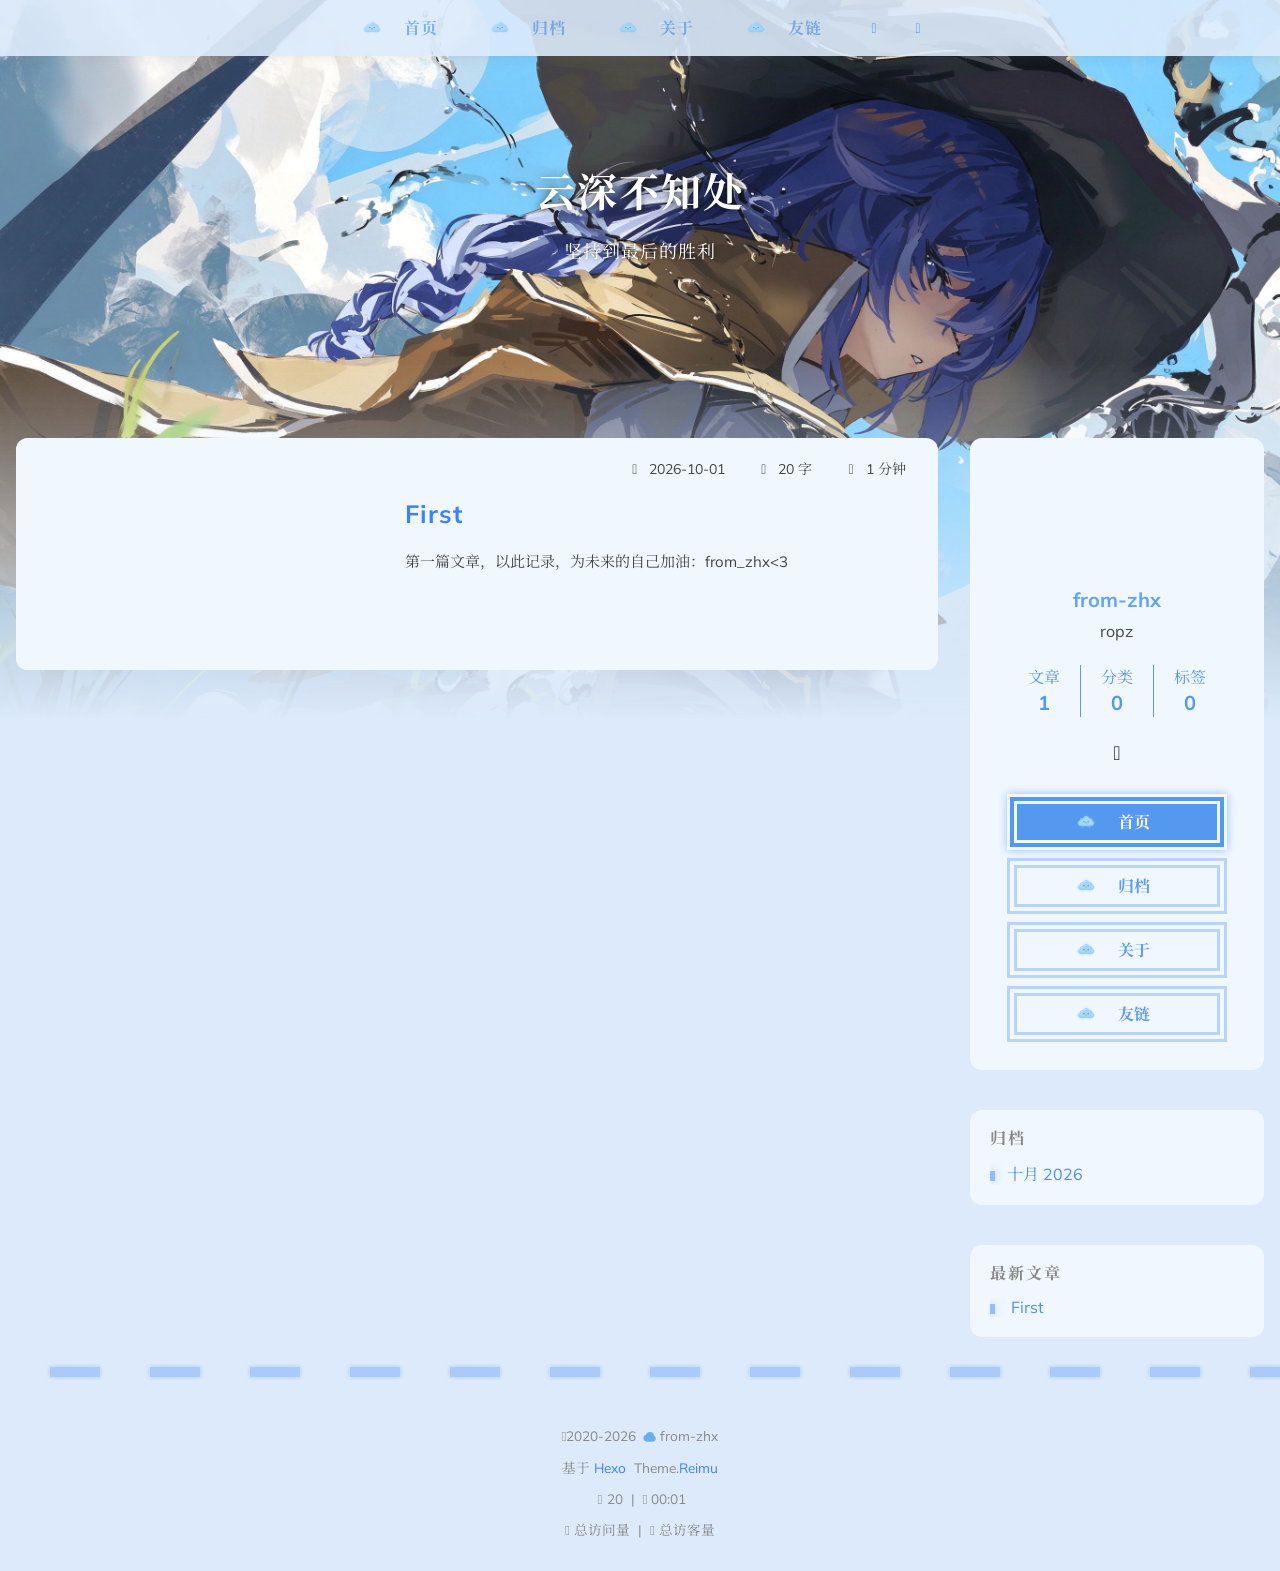
<file: index.html>
<!DOCTYPE html>
  <html lang="zh-CN"  data-theme-mode="auto">
  <head>
  <meta charset="utf-8">
  
  
  
  <script>window.REIMU_CONFIG = {};window.REIMU_CONFIG.icon_font = '4552607_ex15nbittbh';window.REIMU_CONFIG.clipboard_tips = {"success":{"zh-CN":"复制成功 (*^▽^*)"},"fail":{"zh-CN":"复制失败 (ﾟ⊿ﾟ)ﾂ"},"copyright":{"enable":false,"count":50,"license_type":"by-nc-sa"}};window.REIMU_CONFIG.clipboard_tips.copyright.content = '本博客所有文章除特别声明外，均采用 BY-NC-SA 许可协议。转载请注明出处！';window.REIMU_CONFIG.code_block = {"expand":true};window.REIMU_CONFIG.base = 'https://from-zhx.github.io';window.REIMU_CONFIG.relative = '/';window.REIMU_CONFIG.dark_mode = {"button":true,"mode":"auto"};</script>
  <title>
    云深不知处
  </title>
  <meta name="viewport" content="width=device-width, initial-scale=1, shrink-to-fit=no">
    <link rel="preconnect" href="https://fonts.gstatic.com" crossorigin><link rel="preload" as="style" href="https://fonts.googleapis.com/css?family=Mulish:400,400italic,700,700italic|Noto Serif SC:400,400italic,700,700italic&display=swap"><link rel="stylesheet" href="https://fonts.googleapis.com/css?family=Mulish:400,400italic,700,700italic|Noto Serif SC:400,400italic,700,700italic&display=swap" media="print" onload="this.media='all'">
    <link rel="preload" href="//at.alicdn.com/t/c/font_4552607_ex15nbittbh.woff2" as="font" type="font/woff2" crossorigin="anonymous">
    <meta name="description" content="ropz">
<meta property="og:type" content="website">
<meta property="og:title" content="云深不知处">
<meta property="og:url" content="https://from-zhx.github.io/index.html">
<meta property="og:site_name" content="云深不知处">
<meta property="og:description" content="ropz">
<meta property="og:locale" content="zh_CN">
<meta property="og:image" content="https://from-zhx.github.io/images/banner.webp">
<meta property="article:author" content="from-zhx">
<meta name="twitter:card" content="summary">
<meta name="twitter:image" content="https://from-zhx.github.io/images/banner.webp">
    <link rel="alternate" href="/atom.xml" title="云深不知处" type="application/atom+xml">
    <link rel="shortcut icon" href="/images/favicon.ico">
  
<link rel="stylesheet" href="/css/style.css">

  <link rel="preload" as="style" onload="this.onload=null;this.rel='stylesheet'" href="https://npm.webcache.cn/photoswipe@5.4.4/dist/photoswipe.css" integrity="sha384-IfxC36XL/toUyJ939C73PcgMuRzAZuIzZxE38drsmO5p6jD7ei+Zx/1oA/0l8ysE" crossorigin="anonymous">
    
<script src="https://npm.webcache.cn/pace-js@1.2.4/pace.min.js" integrity="sha384-k6YtvFUEIuEFBdrLKJ3YAUbBki333tj1CSUisai5Cswsg9wcLNaPzsTHDswp4Az8" crossorigin="anonymous"></script>

    
<link rel="stylesheet" href="https://npm.webcache.cn/@reimujs/aos@0.1.3/dist/aos.css" integrity="sha384-GMRP93c6Hkz9JVKGAuRR3nTS7M07RwPgTFenXiosjq2VbVgvdDNcz1g6Mkj8AONa" crossorigin="anonymous">

<meta name="generator" content="Hexo 7.3.0"></head>

  <body>
    <div id="copy-tooltip"></div>
<div id="heatmap-tooltip"></div>


    <div id="container">
      <div id="wrap">
        <div id="header-nav">
  <nav id="main-nav" aria-label="Primary navigation">
        <a class="main-nav-link-wrap" href="/">
            <div class="main-nav-icon icon ">
                  <img src="/images/cloud-icon.png" alt="home icon" style="height: 1em;">
            </div>
          <span class="main-nav-link">首页</span>
        </a>
        <a class="main-nav-link-wrap" href="/archives">
            <div class="main-nav-icon icon ">
                  <img src="/images/cloud-icon.png" alt="archives icon" style="height: 1em;">
            </div>
          <span class="main-nav-link">归档</span>
        </a>
        <a class="main-nav-link-wrap" href="/about">
            <div class="main-nav-icon icon ">
                  <img src="/images/cloud-icon.png" alt="about icon" style="height: 1em;">
            </div>
          <span class="main-nav-link">关于</span>
        </a>
        <a class="main-nav-link-wrap" href="/friend">
            <div class="main-nav-icon icon ">
                  <img src="/images/cloud-icon.png" alt="friend icon" style="height: 1em;">
            </div>
          <span class="main-nav-link">友链</span>
        </a>
    <a id="main-nav-toggle" class="nav-icon" aria-label="Toggle navigation" role="button"></a>
  </nav>
  <nav id="sub-nav" aria-label="Secondary navigation">
      <a id="nav-rss-link" class="nav-icon" href="/atom.xml" title="RSS 订阅" aria-label="RSS 订阅" target="_blank"></a>
  </nav>
</div>
<header id="header" aria-label="Site header">
      <picture>
      </picture>
        <img  fetchpriority="high" src="/images/banner.jpg" alt="">
  <div id="header-outer">
    <div id="header-title">
          <span id="logo">
            <h1 data-aos="slide-up">云深不知处</h1>
          </span>
        <h2 id="subtitle-wrap" data-aos="slide-down">
              <span id="subtitle">坚持到最后的胜利</span>
        </h2>
    </div>
  </div>
</header>

        <div id="content" aria-label="Page content"  class="sidebar-right" >
          <aside id="sidebar" aria-label="Sidebar">
  <div class="sidebar-wrapper-container ">
  <div class="sidebar-wrapper">
    <div class="sidebar-wrap" data-aos="fade-up">
        <div class="sidebar-author">
  <img data-src="/avatar/avatar.jpg" data-sizes="auto" alt="from-zhx" class="lazyload">
  <div class="sidebar-author-name">from-zhx</div>
  <div class="sidebar-description">ropz</div>
</div>
<div class="sidebar-state">
  <div class="sidebar-state-article">
    <div>文章</div>
    <div class="sidebar-state-number">1</div>
  </div>
  <div class="sidebar-state-category">
    <div>分类</div>
    <div class="sidebar-state-number">0</div>
  </div>
  <div class="sidebar-state-tag">
    <div>标签</div>
    <div class="sidebar-state-number">0</div>
  </div>
</div>
<div class="sidebar-social" >
    <div class="icon-github sidebar-social-icon">
      <a href=https://github.com/from-zhx itemprop="url" target="_blank" aria-label="github" rel="noopener nofollow noreferrer"></a>
    </div>
</div>
<div class="sidebar-menu">
      <div class="sidebar-menu-link-wrap">
        <a class="sidebar-menu-link-dummy" href="/" aria-label="首页"></a>
          <div class="sidebar-menu-icon icon ">
                <img src="/images/cloud-icon.png" alt="home icon" style="width: 1em;">
          </div>
        <div class="sidebar-menu-link">首页</div>
      </div>
      <div class="sidebar-menu-link-wrap">
        <a class="sidebar-menu-link-dummy" href="/archives" aria-label="归档"></a>
          <div class="sidebar-menu-icon icon ">
                <img src="/images/cloud-icon.png" alt="archives icon" style="width: 1em;">
          </div>
        <div class="sidebar-menu-link">归档</div>
      </div>
      <div class="sidebar-menu-link-wrap">
        <a class="sidebar-menu-link-dummy" href="/about" aria-label="关于"></a>
          <div class="sidebar-menu-icon icon ">
                <img src="/images/cloud-icon.png" alt="about icon" style="width: 1em;">
          </div>
        <div class="sidebar-menu-link">关于</div>
      </div>
      <div class="sidebar-menu-link-wrap">
        <a class="sidebar-menu-link-dummy" href="/friend" aria-label="友链"></a>
          <div class="sidebar-menu-icon icon ">
                <img src="/images/cloud-icon.png" alt="friend icon" style="width: 1em;">
          </div>
        <div class="sidebar-menu-link">友链</div>
      </div>
</div>

    </div>
  </div>
  <div class="sidebar-widget">
        <div class="widget-wrapper">
    <div class="widget-wrap" data-aos="fade-up">
      <h3 class="widget-title">归档</h3>
      <div class="widget">
        <ul class="archive-list"><li class="archive-list-item"><a class="archive-list-link" href="/archives/2026/10/">十月 2026</a></li></ul>
      </div>
    </div>
  </div>

        <div class="widget-wrapper">
    <div class="widget-wrap" data-aos="fade-up">
      <h3 class="widget-title">最新文章</h3>
      <div class="widget">
        <ul>
            <li>
              <a href="/2026/10/01/main-zhx/" title="First">First</a>
            </li>
        </ul>
      </div>
    </div>
  </div>

  </div>
  </div>
</aside>

          <section id="main" aria-label="Main content">      <div class="post-wrapper">
  <div class="post-wrap left" data-aos="fade-up">
      <a class="post-link" href="/2026/10/01/main-zhx/" aria-label="First" title="First"></a>
    <div class="post-cover left">
        <img data-src="/img/backgroundTWO.jpg" data-sizes="auto" alt="First" class="lazyload">
    </div>
    <div class="post-info">
      <div class="post-meta">
        <span><span class="icon-calendar"></span>2026-10-01</span>
        <span><span class="icon-pencil"></span>20 字</span>
        <span><span class="icon-clock"></span>1 分钟</span>
      </div>
      <h2 class="post-title">First</h2>
      <article class="post-article">
          第一篇文章，以此记录，为未来的自己加油：from_zhx&lt;3

      </article>
    </div>
  </div>
</div>

</section>
        </div>
        <footer id="footer" aria-label="Site footer">
  <div style="width: 100%; overflow: hidden">
    <div class="footer-line"></div>
  </div>
  <div id="footer-info">
    <div>
      <span class="icon-copyright"></span>
        2020-2026
        <span class="footer-info-sep rotate"></span>
      from-zhx
    </div>
      <div>
        基于&nbsp;<a href="https://hexo.io/" rel="noopener nofollow noreferrer" target="_blank">Hexo</a>&nbsp;
        Theme.<a href="https://github.com/D-Sketon/hexo-theme-reimu" rel="noopener nofollow noreferrer" target="_blank">Reimu</a>
      </div>
      <div>
        <span class="icon-brush"></span>
        20
        &nbsp;|&nbsp;
        <span class="icon-coffee"></span>
        00:01
      </div>
      <div>
        <span class="icon-eye"></span>
        <span id="busuanzi_container_site_pv">总访问量&nbsp;<span id="busuanzi_value_site_pv"></span></span>
        &nbsp;|&nbsp;
        <span class="icon-user"></span>
        <span id="busuanzi_container_site_uv">总访客量&nbsp;<span id="busuanzi_value_site_uv"></span></span>
      </div>
  </div>
</footer>

          <div class="sidebar-top">
            <div class="sidebar-top-taichi rotate"></div>
            <div class="arrow-up"></div>
          </div>
        <div id="mask" class="hide"></div>
      </div>
      <nav id="mobile-nav" aria-label="Mobile navigation">
  <div class="sidebar-wrap">
      <div class="sidebar-author">
  <img data-src="/avatar/avatar.jpg" data-sizes="auto" alt="from-zhx" class="lazyload">
  <div class="sidebar-author-name">from-zhx</div>
  <div class="sidebar-description">ropz</div>
</div>
<div class="sidebar-state">
  <div class="sidebar-state-article">
    <div>文章</div>
    <div class="sidebar-state-number">1</div>
  </div>
  <div class="sidebar-state-category">
    <div>分类</div>
    <div class="sidebar-state-number">0</div>
  </div>
  <div class="sidebar-state-tag">
    <div>标签</div>
    <div class="sidebar-state-number">0</div>
  </div>
</div>
<div class="sidebar-social" >
    <div class="icon-github sidebar-social-icon">
      <a href=https://github.com/from-zhx itemprop="url" target="_blank" aria-label="github" rel="noopener nofollow noreferrer"></a>
    </div>
</div>
<div class="sidebar-menu">
      <div class="sidebar-menu-link-wrap">
        <a class="sidebar-menu-link-dummy" href="/" aria-label="首页"></a>
          <div class="sidebar-menu-icon icon ">
                <img src="/images/cloud-icon.png" alt="home icon" style="width: 1em;">
          </div>
        <div class="sidebar-menu-link">首页</div>
      </div>
      <div class="sidebar-menu-link-wrap">
        <a class="sidebar-menu-link-dummy" href="/archives" aria-label="归档"></a>
          <div class="sidebar-menu-icon icon ">
                <img src="/images/cloud-icon.png" alt="archives icon" style="width: 1em;">
          </div>
        <div class="sidebar-menu-link">归档</div>
      </div>
      <div class="sidebar-menu-link-wrap">
        <a class="sidebar-menu-link-dummy" href="/about" aria-label="关于"></a>
          <div class="sidebar-menu-icon icon ">
                <img src="/images/cloud-icon.png" alt="about icon" style="width: 1em;">
          </div>
        <div class="sidebar-menu-link">关于</div>
      </div>
      <div class="sidebar-menu-link-wrap">
        <a class="sidebar-menu-link-dummy" href="/friend" aria-label="友链"></a>
          <div class="sidebar-menu-icon icon ">
                <img src="/images/cloud-icon.png" alt="friend icon" style="width: 1em;">
          </div>
        <div class="sidebar-menu-link">友链</div>
      </div>
</div>

  </div>
</nav>

    </div>
    
<script src="https://npm.webcache.cn/lazysizes@5.3.2/lazysizes.min.js" integrity="sha384-3gT&#x2F;vsepWkfz&#x2F;ff7PpWNUeMzeWoH3cDhm&#x2F;A8jM7ouoAK0&#x2F;fP&#x2F;9bcHHR5kHq2nf+e" crossorigin="anonymous"></script>


<script src="https://npm.webcache.cn/clipboard@2.0.11/dist/clipboard.min.js" integrity="sha384-J08i8An&#x2F;QeARD9ExYpvphB8BsyOj3Gh2TSh1aLINKO3L0cMSH2dN3E22zFoXEi0Q" crossorigin="anonymous"></script>




<script src="/js/script.js"></script>


  
<script src="/js/aos.js"></script>

  <script>
    var aosInit = () => {
      AOS.init({
        duration: 1000,
        easing: "ease",
        once: true,
        offset: 50,
      });
    };
    if (document.readyState === 'loading') {
      document.addEventListener('DOMContentLoaded', aosInit);
    } else {
      aosInit();
    }
  </script>


<script src="/js/pjax_script.js" data-pjax></script>




  <script>
    var setupFirework = () => {
      if (!false || !window.matchMedia('(max-width: 768px)').matches) {
        window.firework && window.firework(JSON.parse('{"excludeElements":["a","button"],"particles":[{"shape":"circle","move":["emit"],"easing":"easeOutExpo","colors":["var(--red-1)","var(--red-2)","var(--red-3)","var(--red-4)"],"number":20,"duration":[1200,1800],"shapeOptions":{"radius":[16,32],"alpha":[0.3,0.5]}},{"shape":"circle","move":["diffuse"],"easing":"easeOutExpo","colors":["var(--red-0)"],"number":1,"duration":[1200,1800],"shapeOptions":{"radius":20,"alpha":[0.2,0.5],"lineWidth":6}}]}'));
      }
    }
  </script>
  
<script src="https://npm.webcache.cn/mouse-firework@0.2.0/dist/index.umd.js" integrity="sha384-qi9WggRt19tv8Vc7pCHW3ulMNLwrn515zaLEWZjl1px07vz8+pUoWX8n1rgq282T" crossorigin="anonymous" onload="setupFirework()" defer></script>






<div id="lazy-script">
  <div>
  </div>
</div>


  <script>
    console.log(String.raw`%c 
 ______     ______     __     __    __     __  __    
/\  == \   /\  ___\   /\ \   /\ "-./  \   /\ \/\ \   
\ \  __<   \ \  __\   \ \ \  \ \ \-./\ \  \ \ \_\ \  
 \ \_\ \_\  \ \_____\  \ \_\  \ \_\ \ \_\  \ \_____\ 
  \/_/ /_/   \/_____/   \/_/   \/_/  \/_/   \/_____/ 
                                                  
`,'color: #ff5252;')
    console.log('%c Theme.Reimu v' + '1.12.6' + ' %c https://github.com/D-Sketon/hexo-theme-reimu ', 'color: white; background: #ff5252; padding:5px 0;', 'padding:4px;border:1px solid #ff5252;')
  </script>
  


  
<script src="https://npm.webcache.cn/busuanzi@2.3.0/bsz.pure.mini.js" integrity="sha384-0M75wtSkhjIInv4coYlaJU83+OypaRCIq2SukQVQX04eGTCBXJDuWAbJet56id+S" crossorigin="anonymous" async></script>


<script>
  if ('serviceWorker' in navigator) {
    navigator.serviceWorker.getRegistrations().then((registrations) => {
      for (let registration of registrations) {
        registration.unregister();
      }
    });
  }
</script>




  </body>
  </html>
</file>
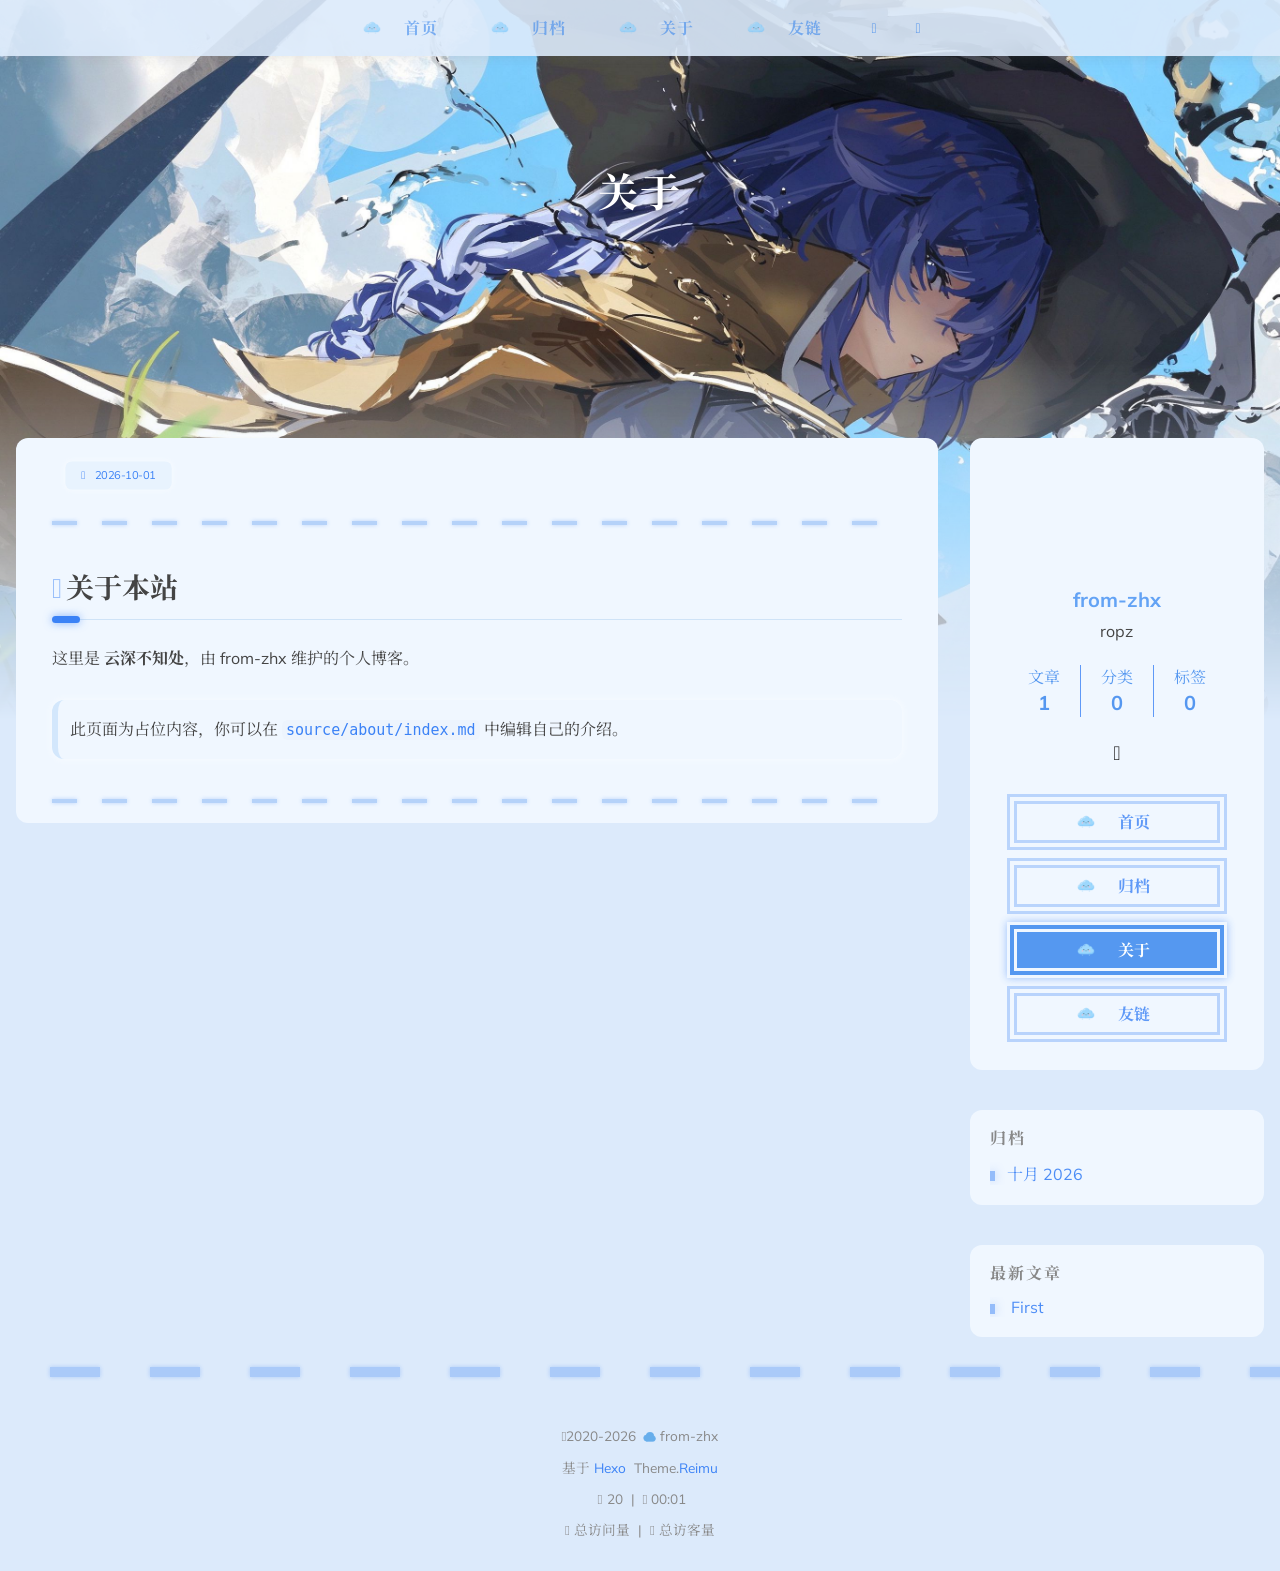
<file: about/index.html>
<!DOCTYPE html>
  <html lang="zh-CN"  data-theme-mode="auto">
  <head>
  <meta charset="utf-8">
  
  
  
  <script>window.REIMU_CONFIG = {};window.REIMU_CONFIG.icon_font = '4552607_ex15nbittbh';window.REIMU_CONFIG.clipboard_tips = {"success":{"zh-CN":"复制成功 (*^▽^*)"},"fail":{"zh-CN":"复制失败 (ﾟ⊿ﾟ)ﾂ"},"copyright":{"enable":false,"count":50,"license_type":"by-nc-sa"}};window.REIMU_CONFIG.clipboard_tips.copyright.content = '本博客所有文章除特别声明外，均采用 BY-NC-SA 许可协议。转载请注明出处！';window.REIMU_CONFIG.code_block = {"expand":true};window.REIMU_CONFIG.base = 'https://from-zhx.github.io';window.REIMU_CONFIG.relative = '/';window.REIMU_CONFIG.dark_mode = {"button":true,"mode":"auto"};</script>
  <title>
    关于 | 云深不知处
  </title>
  <meta name="viewport" content="width=device-width, initial-scale=1, shrink-to-fit=no">
    <link rel="preconnect" href="https://fonts.gstatic.com" crossorigin><link rel="preload" as="style" href="https://fonts.googleapis.com/css?family=Mulish:400,400italic,700,700italic|Noto Serif SC:400,400italic,700,700italic&display=swap"><link rel="stylesheet" href="https://fonts.googleapis.com/css?family=Mulish:400,400italic,700,700italic|Noto Serif SC:400,400italic,700,700italic&display=swap" media="print" onload="this.media='all'">
    <link rel="preload" href="//at.alicdn.com/t/c/font_4552607_ex15nbittbh.woff2" as="font" type="font/woff2" crossorigin="anonymous">
    <meta name="description" content="关于本站这里是 云深不知处，由 from-zhx 维护的个人博客。  此页面为占位内容，你可以在 source&#x2F;about&#x2F;index.md 中编辑自己的介绍。">
<meta property="og:type" content="website">
<meta property="og:title" content="关于">
<meta property="og:url" content="https://from-zhx.github.io/about/index.html">
<meta property="og:site_name" content="云深不知处">
<meta property="og:description" content="关于本站这里是 云深不知处，由 from-zhx 维护的个人博客。  此页面为占位内容，你可以在 source&#x2F;about&#x2F;index.md 中编辑自己的介绍。">
<meta property="og:locale" content="zh_CN">
<meta property="og:image" content="https://from-zhx.github.io/images/banner.webp">
<meta property="article:published_time" content="2026-10-01T10:30:00.000Z">
<meta property="article:modified_time" content="2026-10-01T10:32:22.511Z">
<meta property="article:author" content="from-zhx">
<meta name="twitter:card" content="summary">
<meta name="twitter:image" content="https://from-zhx.github.io/images/banner.webp">
    <link rel="alternate" href="/atom.xml" title="云深不知处" type="application/atom+xml">
    <link rel="shortcut icon" href="/images/favicon.ico">
  
<link rel="stylesheet" href="/css/style.css">

  <link rel="preload" as="style" onload="this.onload=null;this.rel='stylesheet'" href="https://npm.webcache.cn/photoswipe@5.4.4/dist/photoswipe.css" integrity="sha384-IfxC36XL/toUyJ939C73PcgMuRzAZuIzZxE38drsmO5p6jD7ei+Zx/1oA/0l8ysE" crossorigin="anonymous">
    
<script src="https://npm.webcache.cn/pace-js@1.2.4/pace.min.js" integrity="sha384-k6YtvFUEIuEFBdrLKJ3YAUbBki333tj1CSUisai5Cswsg9wcLNaPzsTHDswp4Az8" crossorigin="anonymous"></script>

    
<link rel="stylesheet" href="https://npm.webcache.cn/@reimujs/aos@0.1.3/dist/aos.css" integrity="sha384-GMRP93c6Hkz9JVKGAuRR3nTS7M07RwPgTFenXiosjq2VbVgvdDNcz1g6Mkj8AONa" crossorigin="anonymous">

<meta name="generator" content="Hexo 7.3.0"></head>

  <body>
    <div id="copy-tooltip"></div>
<div id="heatmap-tooltip"></div>


    <div id="container">
      <div id="wrap">
        <div id="header-nav">
  <nav id="main-nav" aria-label="Primary navigation">
        <a class="main-nav-link-wrap" href="/">
            <div class="main-nav-icon icon ">
                  <img src="/images/cloud-icon.png" alt="home icon" style="height: 1em;">
            </div>
          <span class="main-nav-link">首页</span>
        </a>
        <a class="main-nav-link-wrap" href="/archives">
            <div class="main-nav-icon icon ">
                  <img src="/images/cloud-icon.png" alt="archives icon" style="height: 1em;">
            </div>
          <span class="main-nav-link">归档</span>
        </a>
        <a class="main-nav-link-wrap" href="/about">
            <div class="main-nav-icon icon ">
                  <img src="/images/cloud-icon.png" alt="about icon" style="height: 1em;">
            </div>
          <span class="main-nav-link">关于</span>
        </a>
        <a class="main-nav-link-wrap" href="/friend">
            <div class="main-nav-icon icon ">
                  <img src="/images/cloud-icon.png" alt="friend icon" style="height: 1em;">
            </div>
          <span class="main-nav-link">友链</span>
        </a>
    <a id="main-nav-toggle" class="nav-icon" aria-label="Toggle navigation" role="button"></a>
  </nav>
  <nav id="sub-nav" aria-label="Secondary navigation">
      <a id="nav-rss-link" class="nav-icon" href="/atom.xml" title="RSS 订阅" aria-label="RSS 订阅" target="_blank"></a>
  </nav>
</div>
<header id="header" aria-label="Site header">
      <picture>
      </picture>
        <img  fetchpriority="high" src="/images/banner.jpg" alt="关于">
  <div id="header-outer">
    <div id="header-title">
          <span id="logo">
            <h1 data-aos="slide-up">关于</h1>
          </span>
        <h2 id="subtitle-wrap" data-aos="slide-down">
        </h2>
    </div>
  </div>
</header>

        <div id="content" aria-label="Page content"  class="sidebar-right" >
          <aside id="sidebar" aria-label="Sidebar">
  <div class="sidebar-wrapper-container ">
  <div class="sidebar-wrapper">
    <div class="sidebar-wrap" data-aos="fade-up">
        <div class="sidebar-author">
  <img data-src="/avatar/avatar.jpg" data-sizes="auto" alt="from-zhx" class="lazyload">
  <div class="sidebar-author-name">from-zhx</div>
  <div class="sidebar-description">ropz</div>
</div>
<div class="sidebar-state">
  <div class="sidebar-state-article">
    <div>文章</div>
    <div class="sidebar-state-number">1</div>
  </div>
  <div class="sidebar-state-category">
    <div>分类</div>
    <div class="sidebar-state-number">0</div>
  </div>
  <div class="sidebar-state-tag">
    <div>标签</div>
    <div class="sidebar-state-number">0</div>
  </div>
</div>
<div class="sidebar-social" >
    <div class="icon-github sidebar-social-icon">
      <a href=https://github.com/from-zhx itemprop="url" target="_blank" aria-label="github" rel="noopener nofollow noreferrer"></a>
    </div>
</div>
<div class="sidebar-menu">
      <div class="sidebar-menu-link-wrap">
        <a class="sidebar-menu-link-dummy" href="/" aria-label="首页"></a>
          <div class="sidebar-menu-icon icon ">
                <img src="/images/cloud-icon.png" alt="home icon" style="width: 1em;">
          </div>
        <div class="sidebar-menu-link">首页</div>
      </div>
      <div class="sidebar-menu-link-wrap">
        <a class="sidebar-menu-link-dummy" href="/archives" aria-label="归档"></a>
          <div class="sidebar-menu-icon icon ">
                <img src="/images/cloud-icon.png" alt="archives icon" style="width: 1em;">
          </div>
        <div class="sidebar-menu-link">归档</div>
      </div>
      <div class="sidebar-menu-link-wrap">
        <a class="sidebar-menu-link-dummy" href="/about" aria-label="关于"></a>
          <div class="sidebar-menu-icon icon ">
                <img src="/images/cloud-icon.png" alt="about icon" style="width: 1em;">
          </div>
        <div class="sidebar-menu-link">关于</div>
      </div>
      <div class="sidebar-menu-link-wrap">
        <a class="sidebar-menu-link-dummy" href="/friend" aria-label="友链"></a>
          <div class="sidebar-menu-icon icon ">
                <img src="/images/cloud-icon.png" alt="friend icon" style="width: 1em;">
          </div>
        <div class="sidebar-menu-link">友链</div>
      </div>
</div>

    </div>
  </div>
  <div class="sidebar-widget">
        <div class="widget-wrapper">
    <div class="widget-wrap" data-aos="fade-up">
      <h3 class="widget-title">归档</h3>
      <div class="widget">
        <ul class="archive-list"><li class="archive-list-item"><a class="archive-list-link" href="/archives/2026/10/">十月 2026</a></li></ul>
      </div>
    </div>
  </div>

        <div class="widget-wrapper">
    <div class="widget-wrap" data-aos="fade-up">
      <h3 class="widget-title">最新文章</h3>
      <div class="widget">
        <ul>
            <li>
              <a href="/2026/10/01/main-zhx/" title="First">First</a>
            </li>
        </ul>
      </div>
    </div>
  </div>

  </div>
  </div>
</aside>

          <section id="main" aria-label="Main content"><article id="page-" class="h-entry article" itemscope itemtype="https://schema.org/BlogPosting">
  <div class="article-inner" data-aos="fade-up">
    <div class="article-meta">
      <div class="article-date">
  <span class="article-date-link icon-calendar" data-aos="zoom-in">
    <time datetime="2026-10-01T10:30:00.000Z" itemprop="datePublished">2026-10-01</time>
    <time style="display: none;" id="post-update-time">2026-10-01</time>
  </span>
</div>

    </div>
    
    <div class="hr-line"></div>
    
    <div class="e-content article-entry" itemprop="articleBody">
        <h2 id="关于本站"><a href="#关于本站" class="headerlink" title="关于本站"></a>关于本站</h2><p>这里是 <strong>云深不知处</strong>，由 from-zhx 维护的个人博客。</p>
<blockquote>
<p>此页面为占位内容，你可以在 <code>source/about/index.md</code> 中编辑自己的介绍。</p>
</blockquote>

    </div>
    <footer class="article-footer">
      
      
    </footer>
  </div>
  
</article>


</section>
        </div>
        <footer id="footer" aria-label="Site footer">
  <div style="width: 100%; overflow: hidden">
    <div class="footer-line"></div>
  </div>
  <div id="footer-info">
    <div>
      <span class="icon-copyright"></span>
        2020-2026
        <span class="footer-info-sep rotate"></span>
      from-zhx
    </div>
      <div>
        基于&nbsp;<a href="https://hexo.io/" rel="noopener nofollow noreferrer" target="_blank">Hexo</a>&nbsp;
        Theme.<a href="https://github.com/D-Sketon/hexo-theme-reimu" rel="noopener nofollow noreferrer" target="_blank">Reimu</a>
      </div>
      <div>
        <span class="icon-brush"></span>
        20
        &nbsp;|&nbsp;
        <span class="icon-coffee"></span>
        00:01
      </div>
      <div>
        <span class="icon-eye"></span>
        <span id="busuanzi_container_site_pv">总访问量&nbsp;<span id="busuanzi_value_site_pv"></span></span>
        &nbsp;|&nbsp;
        <span class="icon-user"></span>
        <span id="busuanzi_container_site_uv">总访客量&nbsp;<span id="busuanzi_value_site_uv"></span></span>
      </div>
  </div>
</footer>

          <div class="sidebar-top">
            <div class="sidebar-top-taichi rotate"></div>
            <div class="arrow-up"></div>
          </div>
        <div id="mask" class="hide"></div>
      </div>
      <nav id="mobile-nav" aria-label="Mobile navigation">
  <div class="sidebar-wrap">
      <div class="sidebar-author">
  <img data-src="/avatar/avatar.jpg" data-sizes="auto" alt="from-zhx" class="lazyload">
  <div class="sidebar-author-name">from-zhx</div>
  <div class="sidebar-description">ropz</div>
</div>
<div class="sidebar-state">
  <div class="sidebar-state-article">
    <div>文章</div>
    <div class="sidebar-state-number">1</div>
  </div>
  <div class="sidebar-state-category">
    <div>分类</div>
    <div class="sidebar-state-number">0</div>
  </div>
  <div class="sidebar-state-tag">
    <div>标签</div>
    <div class="sidebar-state-number">0</div>
  </div>
</div>
<div class="sidebar-social" >
    <div class="icon-github sidebar-social-icon">
      <a href=https://github.com/from-zhx itemprop="url" target="_blank" aria-label="github" rel="noopener nofollow noreferrer"></a>
    </div>
</div>
<div class="sidebar-menu">
      <div class="sidebar-menu-link-wrap">
        <a class="sidebar-menu-link-dummy" href="/" aria-label="首页"></a>
          <div class="sidebar-menu-icon icon ">
                <img src="/images/cloud-icon.png" alt="home icon" style="width: 1em;">
          </div>
        <div class="sidebar-menu-link">首页</div>
      </div>
      <div class="sidebar-menu-link-wrap">
        <a class="sidebar-menu-link-dummy" href="/archives" aria-label="归档"></a>
          <div class="sidebar-menu-icon icon ">
                <img src="/images/cloud-icon.png" alt="archives icon" style="width: 1em;">
          </div>
        <div class="sidebar-menu-link">归档</div>
      </div>
      <div class="sidebar-menu-link-wrap">
        <a class="sidebar-menu-link-dummy" href="/about" aria-label="关于"></a>
          <div class="sidebar-menu-icon icon ">
                <img src="/images/cloud-icon.png" alt="about icon" style="width: 1em;">
          </div>
        <div class="sidebar-menu-link">关于</div>
      </div>
      <div class="sidebar-menu-link-wrap">
        <a class="sidebar-menu-link-dummy" href="/friend" aria-label="友链"></a>
          <div class="sidebar-menu-icon icon ">
                <img src="/images/cloud-icon.png" alt="friend icon" style="width: 1em;">
          </div>
        <div class="sidebar-menu-link">友链</div>
      </div>
</div>

  </div>
</nav>

    </div>
    
<script src="https://npm.webcache.cn/lazysizes@5.3.2/lazysizes.min.js" integrity="sha384-3gT&#x2F;vsepWkfz&#x2F;ff7PpWNUeMzeWoH3cDhm&#x2F;A8jM7ouoAK0&#x2F;fP&#x2F;9bcHHR5kHq2nf+e" crossorigin="anonymous"></script>


<script src="https://npm.webcache.cn/clipboard@2.0.11/dist/clipboard.min.js" integrity="sha384-J08i8An&#x2F;QeARD9ExYpvphB8BsyOj3Gh2TSh1aLINKO3L0cMSH2dN3E22zFoXEi0Q" crossorigin="anonymous"></script>




<script src="/js/script.js"></script>


  
<script src="/js/aos.js"></script>

  <script>
    var aosInit = () => {
      AOS.init({
        duration: 1000,
        easing: "ease",
        once: true,
        offset: 50,
      });
    };
    if (document.readyState === 'loading') {
      document.addEventListener('DOMContentLoaded', aosInit);
    } else {
      aosInit();
    }
  </script>


<script src="/js/pjax_script.js" data-pjax></script>




  <script>
    var setupFirework = () => {
      if (!false || !window.matchMedia('(max-width: 768px)').matches) {
        window.firework && window.firework(JSON.parse('{"excludeElements":["a","button"],"particles":[{"shape":"circle","move":["emit"],"easing":"easeOutExpo","colors":["var(--red-1)","var(--red-2)","var(--red-3)","var(--red-4)"],"number":20,"duration":[1200,1800],"shapeOptions":{"radius":[16,32],"alpha":[0.3,0.5]}},{"shape":"circle","move":["diffuse"],"easing":"easeOutExpo","colors":["var(--red-0)"],"number":1,"duration":[1200,1800],"shapeOptions":{"radius":20,"alpha":[0.2,0.5],"lineWidth":6}}]}'));
      }
    }
  </script>
  
<script src="https://npm.webcache.cn/mouse-firework@0.2.0/dist/index.umd.js" integrity="sha384-qi9WggRt19tv8Vc7pCHW3ulMNLwrn515zaLEWZjl1px07vz8+pUoWX8n1rgq282T" crossorigin="anonymous" onload="setupFirework()" defer></script>






<div id="lazy-script">
  <div>
      
      
      <script data-pjax>
        window.REIMU_POST = {
          author: "from-zhx",
          title: "关于",
          url: "https://from-zhx.github.io/about/index.html",
          excerpt: "",
          description: "",
          stripContent: "关于本站这里是 云深不知处，由 from-zhx 维护的个人博客。  此页面为占位内容，你可以在 source/about/index.md 中编辑自己的介绍。  ",
          date: "Thu Oct 01 2026 18:30:00 GMT+0800",
          updated: "Thu Oct 01 2026 18:32:22 GMT+0800",
          cover: "/images/banner.jpg",
        };
      </script>
        
<script src="/js/insert_highlight.js" data-pjax></script>

      
<script src="/js/tabs.js" data-pjax defer></script>

      <script type="module" data-pjax>
        (async () => {
          const PhotoSwipeLightbox = (await safeImport("https://npm.webcache.cn/photoswipe@5.4.4/dist/photoswipe-lightbox.esm.min.js", "sha384-DiL6M/gG+wmTxmCRZyD1zee6lIhawn5TGvED0FOh7fXcN9B0aZ9dexSF/N6lrZi/")).default;
          const initPswp = (gallery, children) => {
            if (_$$(`${gallery} ${children}`).length > 0) {
              new PhotoSwipeLightbox({
                gallery,
                children,
                pswpModule: () => safeImport("https://npm.webcache.cn/photoswipe@5.4.4/dist/photoswipe.esm.min.js", "sha384-WkkO3GCmgkC3VQWpaV8DqhKJqpzpF9JoByxDmnV8+oTJ7m3DfYEWX1fu1scuS4+s")
              }).init();
            }
          }
          const pswp = () => {
            initPswp('.article-entry', 'a.article-gallery-item');
            initPswp('.article-gallery', 'a.article-gallery-item');
          }
          pswp();
        })();
      </script>
  </div>
</div>


  <script>
    console.log(String.raw`%c 
 ______     ______     __     __    __     __  __    
/\  == \   /\  ___\   /\ \   /\ "-./  \   /\ \/\ \   
\ \  __<   \ \  __\   \ \ \  \ \ \-./\ \  \ \ \_\ \  
 \ \_\ \_\  \ \_____\  \ \_\  \ \_\ \ \_\  \ \_____\ 
  \/_/ /_/   \/_____/   \/_/   \/_/  \/_/   \/_____/ 
                                                  
`,'color: #ff5252;')
    console.log('%c Theme.Reimu v' + '1.12.6' + ' %c https://github.com/D-Sketon/hexo-theme-reimu ', 'color: white; background: #ff5252; padding:5px 0;', 'padding:4px;border:1px solid #ff5252;')
  </script>
  


  
<script src="https://npm.webcache.cn/busuanzi@2.3.0/bsz.pure.mini.js" integrity="sha384-0M75wtSkhjIInv4coYlaJU83+OypaRCIq2SukQVQX04eGTCBXJDuWAbJet56id+S" crossorigin="anonymous" async></script>


<script>
  if ('serviceWorker' in navigator) {
    navigator.serviceWorker.getRegistrations().then((registrations) => {
      for (let registration of registrations) {
        registration.unregister();
      }
    });
  }
</script>




  </body>
  </html>
</file>
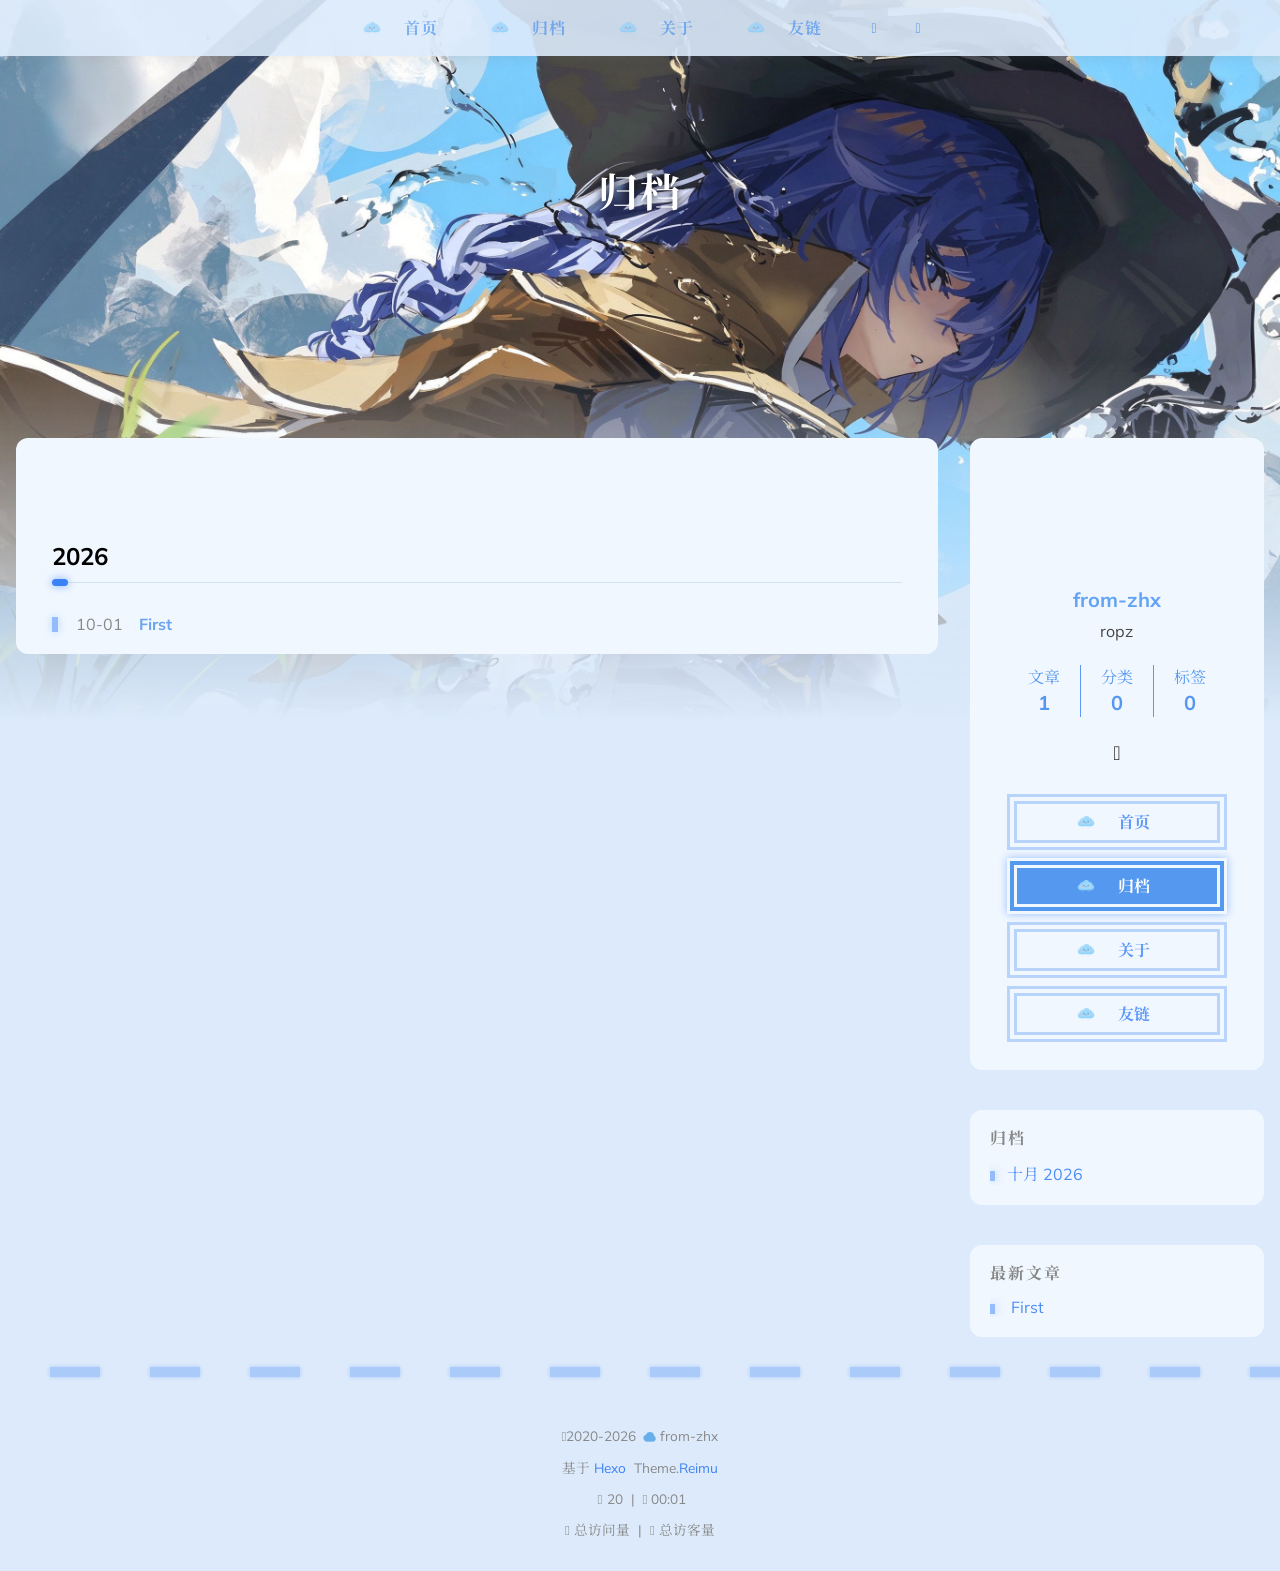
<file: archives/index.html>
<!DOCTYPE html>
  <html lang="zh-CN"  data-theme-mode="auto">
  <head>
  <meta charset="utf-8">
  
  
  
  <script>window.REIMU_CONFIG = {};window.REIMU_CONFIG.icon_font = '4552607_ex15nbittbh';window.REIMU_CONFIG.clipboard_tips = {"success":{"zh-CN":"复制成功 (*^▽^*)"},"fail":{"zh-CN":"复制失败 (ﾟ⊿ﾟ)ﾂ"},"copyright":{"enable":false,"count":50,"license_type":"by-nc-sa"}};window.REIMU_CONFIG.clipboard_tips.copyright.content = '本博客所有文章除特别声明外，均采用 BY-NC-SA 许可协议。转载请注明出处！';window.REIMU_CONFIG.code_block = {"expand":true};window.REIMU_CONFIG.base = 'https://from-zhx.github.io';window.REIMU_CONFIG.relative = '/';window.REIMU_CONFIG.dark_mode = {"button":true,"mode":"auto"};</script>
  <title>
    归档 | 云深不知处
  </title>
  <meta name="viewport" content="width=device-width, initial-scale=1, shrink-to-fit=no">
    <link rel="preconnect" href="https://fonts.gstatic.com" crossorigin><link rel="preload" as="style" href="https://fonts.googleapis.com/css?family=Mulish:400,400italic,700,700italic|Noto Serif SC:400,400italic,700,700italic&display=swap"><link rel="stylesheet" href="https://fonts.googleapis.com/css?family=Mulish:400,400italic,700,700italic|Noto Serif SC:400,400italic,700,700italic&display=swap" media="print" onload="this.media='all'">
    <link rel="preload" href="//at.alicdn.com/t/c/font_4552607_ex15nbittbh.woff2" as="font" type="font/woff2" crossorigin="anonymous">
    <meta name="description" content="ropz">
<meta property="og:type" content="website">
<meta property="og:title" content="云深不知处">
<meta property="og:url" content="https://from-zhx.github.io/archives/index.html">
<meta property="og:site_name" content="云深不知处">
<meta property="og:description" content="ropz">
<meta property="og:locale" content="zh_CN">
<meta property="og:image" content="https://from-zhx.github.io/images/banner.webp">
<meta property="article:author" content="from-zhx">
<meta name="twitter:card" content="summary">
<meta name="twitter:image" content="https://from-zhx.github.io/images/banner.webp">
    <link rel="alternate" href="/atom.xml" title="云深不知处" type="application/atom+xml">
    <link rel="shortcut icon" href="/images/favicon.ico">
  
<link rel="stylesheet" href="/css/style.css">

  <link rel="preload" as="style" onload="this.onload=null;this.rel='stylesheet'" href="https://npm.webcache.cn/photoswipe@5.4.4/dist/photoswipe.css" integrity="sha384-IfxC36XL/toUyJ939C73PcgMuRzAZuIzZxE38drsmO5p6jD7ei+Zx/1oA/0l8ysE" crossorigin="anonymous">
    
<script src="https://npm.webcache.cn/pace-js@1.2.4/pace.min.js" integrity="sha384-k6YtvFUEIuEFBdrLKJ3YAUbBki333tj1CSUisai5Cswsg9wcLNaPzsTHDswp4Az8" crossorigin="anonymous"></script>

    
<link rel="stylesheet" href="https://npm.webcache.cn/@reimujs/aos@0.1.3/dist/aos.css" integrity="sha384-GMRP93c6Hkz9JVKGAuRR3nTS7M07RwPgTFenXiosjq2VbVgvdDNcz1g6Mkj8AONa" crossorigin="anonymous">

<meta name="generator" content="Hexo 7.3.0"></head>

  <body>
    <div id="copy-tooltip"></div>
<div id="heatmap-tooltip"></div>


    <div id="container">
      <div id="wrap">
        <div id="header-nav">
  <nav id="main-nav" aria-label="Primary navigation">
        <a class="main-nav-link-wrap" href="/">
            <div class="main-nav-icon icon ">
                  <img src="/images/cloud-icon.png" alt="home icon" style="height: 1em;">
            </div>
          <span class="main-nav-link">首页</span>
        </a>
        <a class="main-nav-link-wrap" href="/archives">
            <div class="main-nav-icon icon ">
                  <img src="/images/cloud-icon.png" alt="archives icon" style="height: 1em;">
            </div>
          <span class="main-nav-link">归档</span>
        </a>
        <a class="main-nav-link-wrap" href="/about">
            <div class="main-nav-icon icon ">
                  <img src="/images/cloud-icon.png" alt="about icon" style="height: 1em;">
            </div>
          <span class="main-nav-link">关于</span>
        </a>
        <a class="main-nav-link-wrap" href="/friend">
            <div class="main-nav-icon icon ">
                  <img src="/images/cloud-icon.png" alt="friend icon" style="height: 1em;">
            </div>
          <span class="main-nav-link">友链</span>
        </a>
    <a id="main-nav-toggle" class="nav-icon" aria-label="Toggle navigation" role="button"></a>
  </nav>
  <nav id="sub-nav" aria-label="Secondary navigation">
      <a id="nav-rss-link" class="nav-icon" href="/atom.xml" title="RSS 订阅" aria-label="RSS 订阅" target="_blank"></a>
  </nav>
</div>
<header id="header" aria-label="Site header">
      <picture>
      </picture>
        <img  fetchpriority="high" src="/images/banner.jpg" alt="">
  <div id="header-outer">
    <div id="header-title">
          <span id="logo">
            <h1 data-aos="slide-up">归档</h1>
          </span>
        <h2 id="subtitle-wrap" data-aos="slide-down">
        </h2>
    </div>
  </div>
</header>

        <div id="content" aria-label="Page content"  class="sidebar-right" >
          <aside id="sidebar" aria-label="Sidebar">
  <div class="sidebar-wrapper-container ">
  <div class="sidebar-wrapper">
    <div class="sidebar-wrap" data-aos="fade-up">
        <div class="sidebar-author">
  <img data-src="/avatar/avatar.jpg" data-sizes="auto" alt="from-zhx" class="lazyload">
  <div class="sidebar-author-name">from-zhx</div>
  <div class="sidebar-description">ropz</div>
</div>
<div class="sidebar-state">
  <div class="sidebar-state-article">
    <div>文章</div>
    <div class="sidebar-state-number">1</div>
  </div>
  <div class="sidebar-state-category">
    <div>分类</div>
    <div class="sidebar-state-number">0</div>
  </div>
  <div class="sidebar-state-tag">
    <div>标签</div>
    <div class="sidebar-state-number">0</div>
  </div>
</div>
<div class="sidebar-social" >
    <div class="icon-github sidebar-social-icon">
      <a href=https://github.com/from-zhx itemprop="url" target="_blank" aria-label="github" rel="noopener nofollow noreferrer"></a>
    </div>
</div>
<div class="sidebar-menu">
      <div class="sidebar-menu-link-wrap">
        <a class="sidebar-menu-link-dummy" href="/" aria-label="首页"></a>
          <div class="sidebar-menu-icon icon ">
                <img src="/images/cloud-icon.png" alt="home icon" style="width: 1em;">
          </div>
        <div class="sidebar-menu-link">首页</div>
      </div>
      <div class="sidebar-menu-link-wrap">
        <a class="sidebar-menu-link-dummy" href="/archives" aria-label="归档"></a>
          <div class="sidebar-menu-icon icon ">
                <img src="/images/cloud-icon.png" alt="archives icon" style="width: 1em;">
          </div>
        <div class="sidebar-menu-link">归档</div>
      </div>
      <div class="sidebar-menu-link-wrap">
        <a class="sidebar-menu-link-dummy" href="/about" aria-label="关于"></a>
          <div class="sidebar-menu-icon icon ">
                <img src="/images/cloud-icon.png" alt="about icon" style="width: 1em;">
          </div>
        <div class="sidebar-menu-link">关于</div>
      </div>
      <div class="sidebar-menu-link-wrap">
        <a class="sidebar-menu-link-dummy" href="/friend" aria-label="友链"></a>
          <div class="sidebar-menu-icon icon ">
                <img src="/images/cloud-icon.png" alt="friend icon" style="width: 1em;">
          </div>
        <div class="sidebar-menu-link">友链</div>
      </div>
</div>

    </div>
  </div>
  <div class="sidebar-widget">
        <div class="widget-wrapper">
    <div class="widget-wrap" data-aos="fade-up">
      <h3 class="widget-title">归档</h3>
      <div class="widget">
        <ul class="archive-list"><li class="archive-list-item"><a class="archive-list-link" href="/archives/2026/10/">十月 2026</a></li></ul>
      </div>
    </div>
  </div>

        <div class="widget-wrapper">
    <div class="widget-wrap" data-aos="fade-up">
      <h3 class="widget-title">最新文章</h3>
      <div class="widget">
        <ul>
            <li>
              <a href="/2026/10/01/main-zhx/" title="First">First</a>
            </li>
        </ul>
      </div>
    </div>
  </div>

  </div>
  </div>
</aside>

          <section id="main" aria-label="Main content"><div class="archives-outer-wrap" data-aos="fade-up">
    <div class="tag-wrap">
</div>
<div class="category-wrap">
</div>
        <section class="archives-wrap" data-aos="fade-up">
          <div class="archive-year-wrap">
            <a href="/archives/2026" class="archive-year">2026</a>
          </div>
          <ul>
            <li class="archive-article">
  <div class="archive-article-date">
    <span>
      <time class="dt-published" datetime="2026-10-01T08:17:02.000Z" itemprop="datePublished">10-01</time>
    </span>
  </div>
    <a class="archive-article-title" href="/2026/10/01/main-zhx/">First</a>
</li>

          </ul>
        </section>
  </div>

</section>
        </div>
        <footer id="footer" aria-label="Site footer">
  <div style="width: 100%; overflow: hidden">
    <div class="footer-line"></div>
  </div>
  <div id="footer-info">
    <div>
      <span class="icon-copyright"></span>
        2020-2026
        <span class="footer-info-sep rotate"></span>
      from-zhx
    </div>
      <div>
        基于&nbsp;<a href="https://hexo.io/" rel="noopener nofollow noreferrer" target="_blank">Hexo</a>&nbsp;
        Theme.<a href="https://github.com/D-Sketon/hexo-theme-reimu" rel="noopener nofollow noreferrer" target="_blank">Reimu</a>
      </div>
      <div>
        <span class="icon-brush"></span>
        20
        &nbsp;|&nbsp;
        <span class="icon-coffee"></span>
        00:01
      </div>
      <div>
        <span class="icon-eye"></span>
        <span id="busuanzi_container_site_pv">总访问量&nbsp;<span id="busuanzi_value_site_pv"></span></span>
        &nbsp;|&nbsp;
        <span class="icon-user"></span>
        <span id="busuanzi_container_site_uv">总访客量&nbsp;<span id="busuanzi_value_site_uv"></span></span>
      </div>
  </div>
</footer>

          <div class="sidebar-top">
            <div class="sidebar-top-taichi rotate"></div>
            <div class="arrow-up"></div>
          </div>
        <div id="mask" class="hide"></div>
      </div>
      <nav id="mobile-nav" aria-label="Mobile navigation">
  <div class="sidebar-wrap">
      <div class="sidebar-author">
  <img data-src="/avatar/avatar.jpg" data-sizes="auto" alt="from-zhx" class="lazyload">
  <div class="sidebar-author-name">from-zhx</div>
  <div class="sidebar-description">ropz</div>
</div>
<div class="sidebar-state">
  <div class="sidebar-state-article">
    <div>文章</div>
    <div class="sidebar-state-number">1</div>
  </div>
  <div class="sidebar-state-category">
    <div>分类</div>
    <div class="sidebar-state-number">0</div>
  </div>
  <div class="sidebar-state-tag">
    <div>标签</div>
    <div class="sidebar-state-number">0</div>
  </div>
</div>
<div class="sidebar-social" >
    <div class="icon-github sidebar-social-icon">
      <a href=https://github.com/from-zhx itemprop="url" target="_blank" aria-label="github" rel="noopener nofollow noreferrer"></a>
    </div>
</div>
<div class="sidebar-menu">
      <div class="sidebar-menu-link-wrap">
        <a class="sidebar-menu-link-dummy" href="/" aria-label="首页"></a>
          <div class="sidebar-menu-icon icon ">
                <img src="/images/cloud-icon.png" alt="home icon" style="width: 1em;">
          </div>
        <div class="sidebar-menu-link">首页</div>
      </div>
      <div class="sidebar-menu-link-wrap">
        <a class="sidebar-menu-link-dummy" href="/archives" aria-label="归档"></a>
          <div class="sidebar-menu-icon icon ">
                <img src="/images/cloud-icon.png" alt="archives icon" style="width: 1em;">
          </div>
        <div class="sidebar-menu-link">归档</div>
      </div>
      <div class="sidebar-menu-link-wrap">
        <a class="sidebar-menu-link-dummy" href="/about" aria-label="关于"></a>
          <div class="sidebar-menu-icon icon ">
                <img src="/images/cloud-icon.png" alt="about icon" style="width: 1em;">
          </div>
        <div class="sidebar-menu-link">关于</div>
      </div>
      <div class="sidebar-menu-link-wrap">
        <a class="sidebar-menu-link-dummy" href="/friend" aria-label="友链"></a>
          <div class="sidebar-menu-icon icon ">
                <img src="/images/cloud-icon.png" alt="friend icon" style="width: 1em;">
          </div>
        <div class="sidebar-menu-link">友链</div>
      </div>
</div>

  </div>
</nav>

    </div>
    
<script src="https://npm.webcache.cn/lazysizes@5.3.2/lazysizes.min.js" integrity="sha384-3gT&#x2F;vsepWkfz&#x2F;ff7PpWNUeMzeWoH3cDhm&#x2F;A8jM7ouoAK0&#x2F;fP&#x2F;9bcHHR5kHq2nf+e" crossorigin="anonymous"></script>


<script src="https://npm.webcache.cn/clipboard@2.0.11/dist/clipboard.min.js" integrity="sha384-J08i8An&#x2F;QeARD9ExYpvphB8BsyOj3Gh2TSh1aLINKO3L0cMSH2dN3E22zFoXEi0Q" crossorigin="anonymous"></script>




<script src="/js/script.js"></script>


  
<script src="/js/aos.js"></script>

  <script>
    var aosInit = () => {
      AOS.init({
        duration: 1000,
        easing: "ease",
        once: true,
        offset: 50,
      });
    };
    if (document.readyState === 'loading') {
      document.addEventListener('DOMContentLoaded', aosInit);
    } else {
      aosInit();
    }
  </script>


<script src="/js/pjax_script.js" data-pjax></script>




  <script>
    var setupFirework = () => {
      if (!false || !window.matchMedia('(max-width: 768px)').matches) {
        window.firework && window.firework(JSON.parse('{"excludeElements":["a","button"],"particles":[{"shape":"circle","move":["emit"],"easing":"easeOutExpo","colors":["var(--red-1)","var(--red-2)","var(--red-3)","var(--red-4)"],"number":20,"duration":[1200,1800],"shapeOptions":{"radius":[16,32],"alpha":[0.3,0.5]}},{"shape":"circle","move":["diffuse"],"easing":"easeOutExpo","colors":["var(--red-0)"],"number":1,"duration":[1200,1800],"shapeOptions":{"radius":20,"alpha":[0.2,0.5],"lineWidth":6}}]}'));
      }
    }
  </script>
  
<script src="https://npm.webcache.cn/mouse-firework@0.2.0/dist/index.umd.js" integrity="sha384-qi9WggRt19tv8Vc7pCHW3ulMNLwrn515zaLEWZjl1px07vz8+pUoWX8n1rgq282T" crossorigin="anonymous" onload="setupFirework()" defer></script>






<div id="lazy-script">
  <div>
  </div>
</div>


  <script>
    console.log(String.raw`%c 
 ______     ______     __     __    __     __  __    
/\  == \   /\  ___\   /\ \   /\ "-./  \   /\ \/\ \   
\ \  __<   \ \  __\   \ \ \  \ \ \-./\ \  \ \ \_\ \  
 \ \_\ \_\  \ \_____\  \ \_\  \ \_\ \ \_\  \ \_____\ 
  \/_/ /_/   \/_____/   \/_/   \/_/  \/_/   \/_____/ 
                                                  
`,'color: #ff5252;')
    console.log('%c Theme.Reimu v' + '1.12.6' + ' %c https://github.com/D-Sketon/hexo-theme-reimu ', 'color: white; background: #ff5252; padding:5px 0;', 'padding:4px;border:1px solid #ff5252;')
  </script>
  


  
<script src="https://npm.webcache.cn/busuanzi@2.3.0/bsz.pure.mini.js" integrity="sha384-0M75wtSkhjIInv4coYlaJU83+OypaRCIq2SukQVQX04eGTCBXJDuWAbJet56id+S" crossorigin="anonymous" async></script>


<script>
  if ('serviceWorker' in navigator) {
    navigator.serviceWorker.getRegistrations().then((registrations) => {
      for (let registration of registrations) {
        registration.unregister();
      }
    });
  }
</script>




  </body>
  </html>
</file>
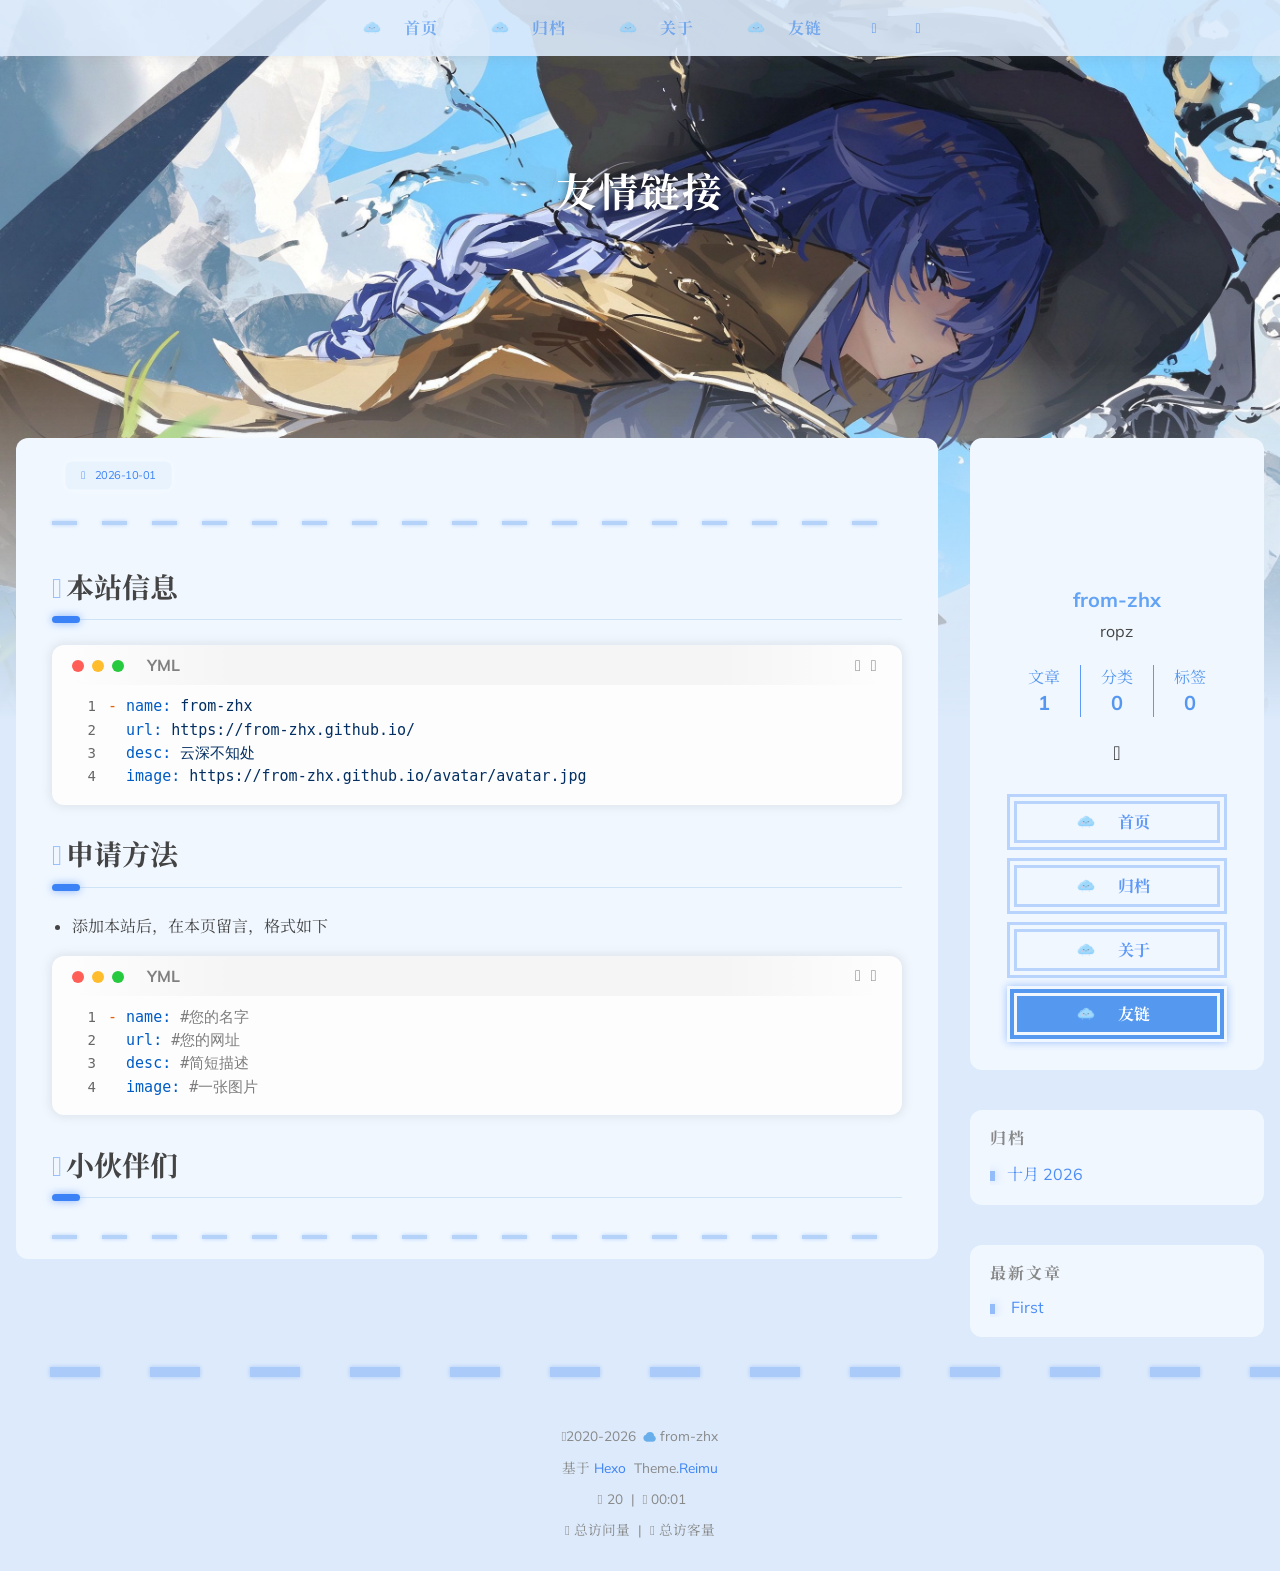
<file: friend/index.html>
<!DOCTYPE html>
  <html lang="zh-CN"  data-theme-mode="auto">
  <head>
  <meta charset="utf-8">
  
  
  
  <script>window.REIMU_CONFIG = {};window.REIMU_CONFIG.icon_font = '4552607_ex15nbittbh';window.REIMU_CONFIG.clipboard_tips = {"success":{"zh-CN":"复制成功 (*^▽^*)"},"fail":{"zh-CN":"复制失败 (ﾟ⊿ﾟ)ﾂ"},"copyright":{"enable":false,"count":50,"license_type":"by-nc-sa"}};window.REIMU_CONFIG.clipboard_tips.copyright.content = '本博客所有文章除特别声明外，均采用 BY-NC-SA 许可协议。转载请注明出处！';window.REIMU_CONFIG.code_block = {"expand":true};window.REIMU_CONFIG.base = 'https://from-zhx.github.io';window.REIMU_CONFIG.relative = '/';window.REIMU_CONFIG.dark_mode = {"button":true,"mode":"auto"};</script>
  <title>
    友情链接 | 云深不知处
  </title>
  <meta name="viewport" content="width=device-width, initial-scale=1, shrink-to-fit=no">
    <link rel="preconnect" href="https://fonts.gstatic.com" crossorigin><link rel="preload" as="style" href="https://fonts.googleapis.com/css?family=Mulish:400,400italic,700,700italic|Noto Serif SC:400,400italic,700,700italic&display=swap"><link rel="stylesheet" href="https://fonts.googleapis.com/css?family=Mulish:400,400italic,700,700italic|Noto Serif SC:400,400italic,700,700italic&display=swap" media="print" onload="this.media='all'">
    <link rel="preload" href="//at.alicdn.com/t/c/font_4552607_ex15nbittbh.woff2" as="font" type="font/woff2" crossorigin="anonymous">
    <meta name="description" content="本站信息1234- name: from-zhx  url: https:&#x2F;&#x2F;from-zhx.github.io&#x2F;  desc: 云深不知处  image: https:&#x2F;&#x2F;from-zhx.github.io&#x2F;avatar&#x2F;avatar.jpg  申请方法 添加本站后，在本页留言，格式如下  1234- name: #您的名字  url: #您的网址  desc: #简短描述  image:">
<meta property="og:type" content="website">
<meta property="og:title" content="友情链接">
<meta property="og:url" content="https://from-zhx.github.io/friend/index.html">
<meta property="og:site_name" content="云深不知处">
<meta property="og:description" content="本站信息1234- name: from-zhx  url: https:&#x2F;&#x2F;from-zhx.github.io&#x2F;  desc: 云深不知处  image: https:&#x2F;&#x2F;from-zhx.github.io&#x2F;avatar&#x2F;avatar.jpg  申请方法 添加本站后，在本页留言，格式如下  1234- name: #您的名字  url: #您的网址  desc: #简短描述  image:">
<meta property="og:locale" content="zh_CN">
<meta property="og:image" content="https://from-zhx.github.io/images/banner.webp">
<meta property="article:published_time" content="2026-10-01T10:30:00.000Z">
<meta property="article:modified_time" content="2026-10-01T10:32:23.869Z">
<meta property="article:author" content="from-zhx">
<meta name="twitter:card" content="summary">
<meta name="twitter:image" content="https://from-zhx.github.io/images/banner.webp">
    <link rel="alternate" href="/atom.xml" title="云深不知处" type="application/atom+xml">
    <link rel="shortcut icon" href="/images/favicon.ico">
  
<link rel="stylesheet" href="/css/style.css">

  <link rel="preload" as="style" onload="this.onload=null;this.rel='stylesheet'" href="https://npm.webcache.cn/photoswipe@5.4.4/dist/photoswipe.css" integrity="sha384-IfxC36XL/toUyJ939C73PcgMuRzAZuIzZxE38drsmO5p6jD7ei+Zx/1oA/0l8ysE" crossorigin="anonymous">
    
<script src="https://npm.webcache.cn/pace-js@1.2.4/pace.min.js" integrity="sha384-k6YtvFUEIuEFBdrLKJ3YAUbBki333tj1CSUisai5Cswsg9wcLNaPzsTHDswp4Az8" crossorigin="anonymous"></script>

    
<link rel="stylesheet" href="https://npm.webcache.cn/@reimujs/aos@0.1.3/dist/aos.css" integrity="sha384-GMRP93c6Hkz9JVKGAuRR3nTS7M07RwPgTFenXiosjq2VbVgvdDNcz1g6Mkj8AONa" crossorigin="anonymous">

<meta name="generator" content="Hexo 7.3.0"></head>

  <body>
    <div id="copy-tooltip"></div>
<div id="heatmap-tooltip"></div>


    <div id="container">
      <div id="wrap">
        <div id="header-nav">
  <nav id="main-nav" aria-label="Primary navigation">
        <a class="main-nav-link-wrap" href="/">
            <div class="main-nav-icon icon ">
                  <img src="/images/cloud-icon.png" alt="home icon" style="height: 1em;">
            </div>
          <span class="main-nav-link">首页</span>
        </a>
        <a class="main-nav-link-wrap" href="/archives">
            <div class="main-nav-icon icon ">
                  <img src="/images/cloud-icon.png" alt="archives icon" style="height: 1em;">
            </div>
          <span class="main-nav-link">归档</span>
        </a>
        <a class="main-nav-link-wrap" href="/about">
            <div class="main-nav-icon icon ">
                  <img src="/images/cloud-icon.png" alt="about icon" style="height: 1em;">
            </div>
          <span class="main-nav-link">关于</span>
        </a>
        <a class="main-nav-link-wrap" href="/friend">
            <div class="main-nav-icon icon ">
                  <img src="/images/cloud-icon.png" alt="friend icon" style="height: 1em;">
            </div>
          <span class="main-nav-link">友链</span>
        </a>
    <a id="main-nav-toggle" class="nav-icon" aria-label="Toggle navigation" role="button"></a>
  </nav>
  <nav id="sub-nav" aria-label="Secondary navigation">
      <a id="nav-rss-link" class="nav-icon" href="/atom.xml" title="RSS 订阅" aria-label="RSS 订阅" target="_blank"></a>
  </nav>
</div>
<header id="header" aria-label="Site header">
      <picture>
      </picture>
        <img  fetchpriority="high" src="/images/banner.jpg" alt="友情链接">
  <div id="header-outer">
    <div id="header-title">
          <span id="logo">
            <h1 data-aos="slide-up">友情链接</h1>
          </span>
        <h2 id="subtitle-wrap" data-aos="slide-down">
        </h2>
    </div>
  </div>
</header>

        <div id="content" aria-label="Page content"  class="sidebar-right" >
          <aside id="sidebar" aria-label="Sidebar">
  <div class="sidebar-wrapper-container ">
  <div class="sidebar-wrapper">
    <div class="sidebar-wrap" data-aos="fade-up">
        <div class="sidebar-author">
  <img data-src="/avatar/avatar.jpg" data-sizes="auto" alt="from-zhx" class="lazyload">
  <div class="sidebar-author-name">from-zhx</div>
  <div class="sidebar-description">ropz</div>
</div>
<div class="sidebar-state">
  <div class="sidebar-state-article">
    <div>文章</div>
    <div class="sidebar-state-number">1</div>
  </div>
  <div class="sidebar-state-category">
    <div>分类</div>
    <div class="sidebar-state-number">0</div>
  </div>
  <div class="sidebar-state-tag">
    <div>标签</div>
    <div class="sidebar-state-number">0</div>
  </div>
</div>
<div class="sidebar-social" >
    <div class="icon-github sidebar-social-icon">
      <a href=https://github.com/from-zhx itemprop="url" target="_blank" aria-label="github" rel="noopener nofollow noreferrer"></a>
    </div>
</div>
<div class="sidebar-menu">
      <div class="sidebar-menu-link-wrap">
        <a class="sidebar-menu-link-dummy" href="/" aria-label="首页"></a>
          <div class="sidebar-menu-icon icon ">
                <img src="/images/cloud-icon.png" alt="home icon" style="width: 1em;">
          </div>
        <div class="sidebar-menu-link">首页</div>
      </div>
      <div class="sidebar-menu-link-wrap">
        <a class="sidebar-menu-link-dummy" href="/archives" aria-label="归档"></a>
          <div class="sidebar-menu-icon icon ">
                <img src="/images/cloud-icon.png" alt="archives icon" style="width: 1em;">
          </div>
        <div class="sidebar-menu-link">归档</div>
      </div>
      <div class="sidebar-menu-link-wrap">
        <a class="sidebar-menu-link-dummy" href="/about" aria-label="关于"></a>
          <div class="sidebar-menu-icon icon ">
                <img src="/images/cloud-icon.png" alt="about icon" style="width: 1em;">
          </div>
        <div class="sidebar-menu-link">关于</div>
      </div>
      <div class="sidebar-menu-link-wrap">
        <a class="sidebar-menu-link-dummy" href="/friend" aria-label="友链"></a>
          <div class="sidebar-menu-icon icon ">
                <img src="/images/cloud-icon.png" alt="friend icon" style="width: 1em;">
          </div>
        <div class="sidebar-menu-link">友链</div>
      </div>
</div>

    </div>
  </div>
  <div class="sidebar-widget">
        <div class="widget-wrapper">
    <div class="widget-wrap" data-aos="fade-up">
      <h3 class="widget-title">归档</h3>
      <div class="widget">
        <ul class="archive-list"><li class="archive-list-item"><a class="archive-list-link" href="/archives/2026/10/">十月 2026</a></li></ul>
      </div>
    </div>
  </div>

        <div class="widget-wrapper">
    <div class="widget-wrap" data-aos="fade-up">
      <h3 class="widget-title">最新文章</h3>
      <div class="widget">
        <ul>
            <li>
              <a href="/2026/10/01/main-zhx/" title="First">First</a>
            </li>
        </ul>
      </div>
    </div>
  </div>

  </div>
  </div>
</aside>

          <section id="main" aria-label="Main content"><article id="page-" class="h-entry article" itemscope itemtype="https://schema.org/BlogPosting">
  <div class="article-inner" data-aos="fade-up">
    <div class="article-meta">
      <div class="article-date">
  <span class="article-date-link icon-calendar" data-aos="zoom-in">
    <time datetime="2026-10-01T10:30:00.000Z" itemprop="datePublished">2026-10-01</time>
    <time style="display: none;" id="post-update-time">2026-10-01</time>
  </span>
</div>

    </div>
    
    <div class="hr-line"></div>
    
    <div class="e-content article-entry" itemprop="articleBody">
        <h2 id="本站信息"><a href="#本站信息" class="headerlink" title="本站信息"></a>本站信息</h2><figure class="highlight yml"><table><tr><td class="gutter"><pre><span class="line">1</span><br><span class="line">2</span><br><span class="line">3</span><br><span class="line">4</span><br></pre></td><td class="code"><pre><span class="line"><span class="bullet">-</span> <span class="attr">name:</span> <span class="string">from-zhx</span></span><br><span class="line">  <span class="attr">url:</span> <span class="string">https://from-zhx.github.io/</span></span><br><span class="line">  <span class="attr">desc:</span> <span class="string">云深不知处</span></span><br><span class="line">  <span class="attr">image:</span> <span class="string">https://from-zhx.github.io/avatar/avatar.jpg</span></span><br></pre></td></tr></table></figure>

<h2 id="申请方法"><a href="#申请方法" class="headerlink" title="申请方法"></a>申请方法</h2><ul>
<li>添加本站后，在本页留言，格式如下</li>
</ul>
<figure class="highlight yml"><table><tr><td class="gutter"><pre><span class="line">1</span><br><span class="line">2</span><br><span class="line">3</span><br><span class="line">4</span><br></pre></td><td class="code"><pre><span class="line"><span class="bullet">-</span> <span class="attr">name:</span> <span class="comment">#您的名字</span></span><br><span class="line">  <span class="attr">url:</span> <span class="comment">#您的网址</span></span><br><span class="line">  <span class="attr">desc:</span> <span class="comment">#简短描述</span></span><br><span class="line">  <span class="attr">image:</span> <span class="comment">#一张图片</span></span><br></pre></td></tr></table></figure>

<h2 id="小伙伴们"><a href="#小伙伴们" class="headerlink" title="小伙伴们"></a>小伙伴们</h2>

    </div>
    <footer class="article-footer">
      
      
    </footer>
  </div>
  
</article>


</section>
        </div>
        <footer id="footer" aria-label="Site footer">
  <div style="width: 100%; overflow: hidden">
    <div class="footer-line"></div>
  </div>
  <div id="footer-info">
    <div>
      <span class="icon-copyright"></span>
        2020-2026
        <span class="footer-info-sep rotate"></span>
      from-zhx
    </div>
      <div>
        基于&nbsp;<a href="https://hexo.io/" rel="noopener nofollow noreferrer" target="_blank">Hexo</a>&nbsp;
        Theme.<a href="https://github.com/D-Sketon/hexo-theme-reimu" rel="noopener nofollow noreferrer" target="_blank">Reimu</a>
      </div>
      <div>
        <span class="icon-brush"></span>
        20
        &nbsp;|&nbsp;
        <span class="icon-coffee"></span>
        00:01
      </div>
      <div>
        <span class="icon-eye"></span>
        <span id="busuanzi_container_site_pv">总访问量&nbsp;<span id="busuanzi_value_site_pv"></span></span>
        &nbsp;|&nbsp;
        <span class="icon-user"></span>
        <span id="busuanzi_container_site_uv">总访客量&nbsp;<span id="busuanzi_value_site_uv"></span></span>
      </div>
  </div>
</footer>

          <div class="sidebar-top">
            <div class="sidebar-top-taichi rotate"></div>
            <div class="arrow-up"></div>
          </div>
        <div id="mask" class="hide"></div>
      </div>
      <nav id="mobile-nav" aria-label="Mobile navigation">
  <div class="sidebar-wrap">
      <div class="sidebar-author">
  <img data-src="/avatar/avatar.jpg" data-sizes="auto" alt="from-zhx" class="lazyload">
  <div class="sidebar-author-name">from-zhx</div>
  <div class="sidebar-description">ropz</div>
</div>
<div class="sidebar-state">
  <div class="sidebar-state-article">
    <div>文章</div>
    <div class="sidebar-state-number">1</div>
  </div>
  <div class="sidebar-state-category">
    <div>分类</div>
    <div class="sidebar-state-number">0</div>
  </div>
  <div class="sidebar-state-tag">
    <div>标签</div>
    <div class="sidebar-state-number">0</div>
  </div>
</div>
<div class="sidebar-social" >
    <div class="icon-github sidebar-social-icon">
      <a href=https://github.com/from-zhx itemprop="url" target="_blank" aria-label="github" rel="noopener nofollow noreferrer"></a>
    </div>
</div>
<div class="sidebar-menu">
      <div class="sidebar-menu-link-wrap">
        <a class="sidebar-menu-link-dummy" href="/" aria-label="首页"></a>
          <div class="sidebar-menu-icon icon ">
                <img src="/images/cloud-icon.png" alt="home icon" style="width: 1em;">
          </div>
        <div class="sidebar-menu-link">首页</div>
      </div>
      <div class="sidebar-menu-link-wrap">
        <a class="sidebar-menu-link-dummy" href="/archives" aria-label="归档"></a>
          <div class="sidebar-menu-icon icon ">
                <img src="/images/cloud-icon.png" alt="archives icon" style="width: 1em;">
          </div>
        <div class="sidebar-menu-link">归档</div>
      </div>
      <div class="sidebar-menu-link-wrap">
        <a class="sidebar-menu-link-dummy" href="/about" aria-label="关于"></a>
          <div class="sidebar-menu-icon icon ">
                <img src="/images/cloud-icon.png" alt="about icon" style="width: 1em;">
          </div>
        <div class="sidebar-menu-link">关于</div>
      </div>
      <div class="sidebar-menu-link-wrap">
        <a class="sidebar-menu-link-dummy" href="/friend" aria-label="友链"></a>
          <div class="sidebar-menu-icon icon ">
                <img src="/images/cloud-icon.png" alt="friend icon" style="width: 1em;">
          </div>
        <div class="sidebar-menu-link">友链</div>
      </div>
</div>

  </div>
</nav>

    </div>
    
<script src="https://npm.webcache.cn/lazysizes@5.3.2/lazysizes.min.js" integrity="sha384-3gT&#x2F;vsepWkfz&#x2F;ff7PpWNUeMzeWoH3cDhm&#x2F;A8jM7ouoAK0&#x2F;fP&#x2F;9bcHHR5kHq2nf+e" crossorigin="anonymous"></script>


<script src="https://npm.webcache.cn/clipboard@2.0.11/dist/clipboard.min.js" integrity="sha384-J08i8An&#x2F;QeARD9ExYpvphB8BsyOj3Gh2TSh1aLINKO3L0cMSH2dN3E22zFoXEi0Q" crossorigin="anonymous"></script>




<script src="/js/script.js"></script>


  
<script src="/js/aos.js"></script>

  <script>
    var aosInit = () => {
      AOS.init({
        duration: 1000,
        easing: "ease",
        once: true,
        offset: 50,
      });
    };
    if (document.readyState === 'loading') {
      document.addEventListener('DOMContentLoaded', aosInit);
    } else {
      aosInit();
    }
  </script>


<script src="/js/pjax_script.js" data-pjax></script>




  <script>
    var setupFirework = () => {
      if (!false || !window.matchMedia('(max-width: 768px)').matches) {
        window.firework && window.firework(JSON.parse('{"excludeElements":["a","button"],"particles":[{"shape":"circle","move":["emit"],"easing":"easeOutExpo","colors":["var(--red-1)","var(--red-2)","var(--red-3)","var(--red-4)"],"number":20,"duration":[1200,1800],"shapeOptions":{"radius":[16,32],"alpha":[0.3,0.5]}},{"shape":"circle","move":["diffuse"],"easing":"easeOutExpo","colors":["var(--red-0)"],"number":1,"duration":[1200,1800],"shapeOptions":{"radius":20,"alpha":[0.2,0.5],"lineWidth":6}}]}'));
      }
    }
  </script>
  
<script src="https://npm.webcache.cn/mouse-firework@0.2.0/dist/index.umd.js" integrity="sha384-qi9WggRt19tv8Vc7pCHW3ulMNLwrn515zaLEWZjl1px07vz8+pUoWX8n1rgq282T" crossorigin="anonymous" onload="setupFirework()" defer></script>






<div id="lazy-script">
  <div>
      
      
      <script data-pjax>
        window.REIMU_POST = {
          author: "from-zhx",
          title: "友情链接",
          url: "https://from-zhx.github.io/friend/index.html",
          excerpt: "",
          description: "",
          stripContent: "本站信息1234- name: from-zhx  url: https://from-zhx.github.io/  desc: 云深不知处  image: https://from-zhx.github.io/avatar/avatar.jpg  申请方法 添加本站后，在本页留言，格式如下  1234- name: #您的名字  url: #您的网址  desc: #简短描述  image: #一张图片  小伙伴们 ",
          date: "Thu Oct 01 2026 18:30:00 GMT+0800",
          updated: "Thu Oct 01 2026 18:32:23 GMT+0800",
          cover: "/images/banner.jpg",
        };
      </script>
        
<script src="/js/insert_highlight.js" data-pjax></script>

      
<script src="/js/tabs.js" data-pjax defer></script>

      <script type="module" data-pjax>
        (async () => {
          const PhotoSwipeLightbox = (await safeImport("https://npm.webcache.cn/photoswipe@5.4.4/dist/photoswipe-lightbox.esm.min.js", "sha384-DiL6M/gG+wmTxmCRZyD1zee6lIhawn5TGvED0FOh7fXcN9B0aZ9dexSF/N6lrZi/")).default;
          const initPswp = (gallery, children) => {
            if (_$$(`${gallery} ${children}`).length > 0) {
              new PhotoSwipeLightbox({
                gallery,
                children,
                pswpModule: () => safeImport("https://npm.webcache.cn/photoswipe@5.4.4/dist/photoswipe.esm.min.js", "sha384-WkkO3GCmgkC3VQWpaV8DqhKJqpzpF9JoByxDmnV8+oTJ7m3DfYEWX1fu1scuS4+s")
              }).init();
            }
          }
          const pswp = () => {
            initPswp('.article-entry', 'a.article-gallery-item');
            initPswp('.article-gallery', 'a.article-gallery-item');
          }
          pswp();
        })();
      </script>
  </div>
</div>


  <script>
    console.log(String.raw`%c 
 ______     ______     __     __    __     __  __    
/\  == \   /\  ___\   /\ \   /\ "-./  \   /\ \/\ \   
\ \  __<   \ \  __\   \ \ \  \ \ \-./\ \  \ \ \_\ \  
 \ \_\ \_\  \ \_____\  \ \_\  \ \_\ \ \_\  \ \_____\ 
  \/_/ /_/   \/_____/   \/_/   \/_/  \/_/   \/_____/ 
                                                  
`,'color: #ff5252;')
    console.log('%c Theme.Reimu v' + '1.12.6' + ' %c https://github.com/D-Sketon/hexo-theme-reimu ', 'color: white; background: #ff5252; padding:5px 0;', 'padding:4px;border:1px solid #ff5252;')
  </script>
  


  
<script src="https://npm.webcache.cn/busuanzi@2.3.0/bsz.pure.mini.js" integrity="sha384-0M75wtSkhjIInv4coYlaJU83+OypaRCIq2SukQVQX04eGTCBXJDuWAbJet56id+S" crossorigin="anonymous" async></script>


<script>
  if ('serviceWorker' in navigator) {
    navigator.serviceWorker.getRegistrations().then((registrations) => {
      for (let registration of registrations) {
        registration.unregister();
      }
    });
  }
</script>




  </body>
  </html>
</file>
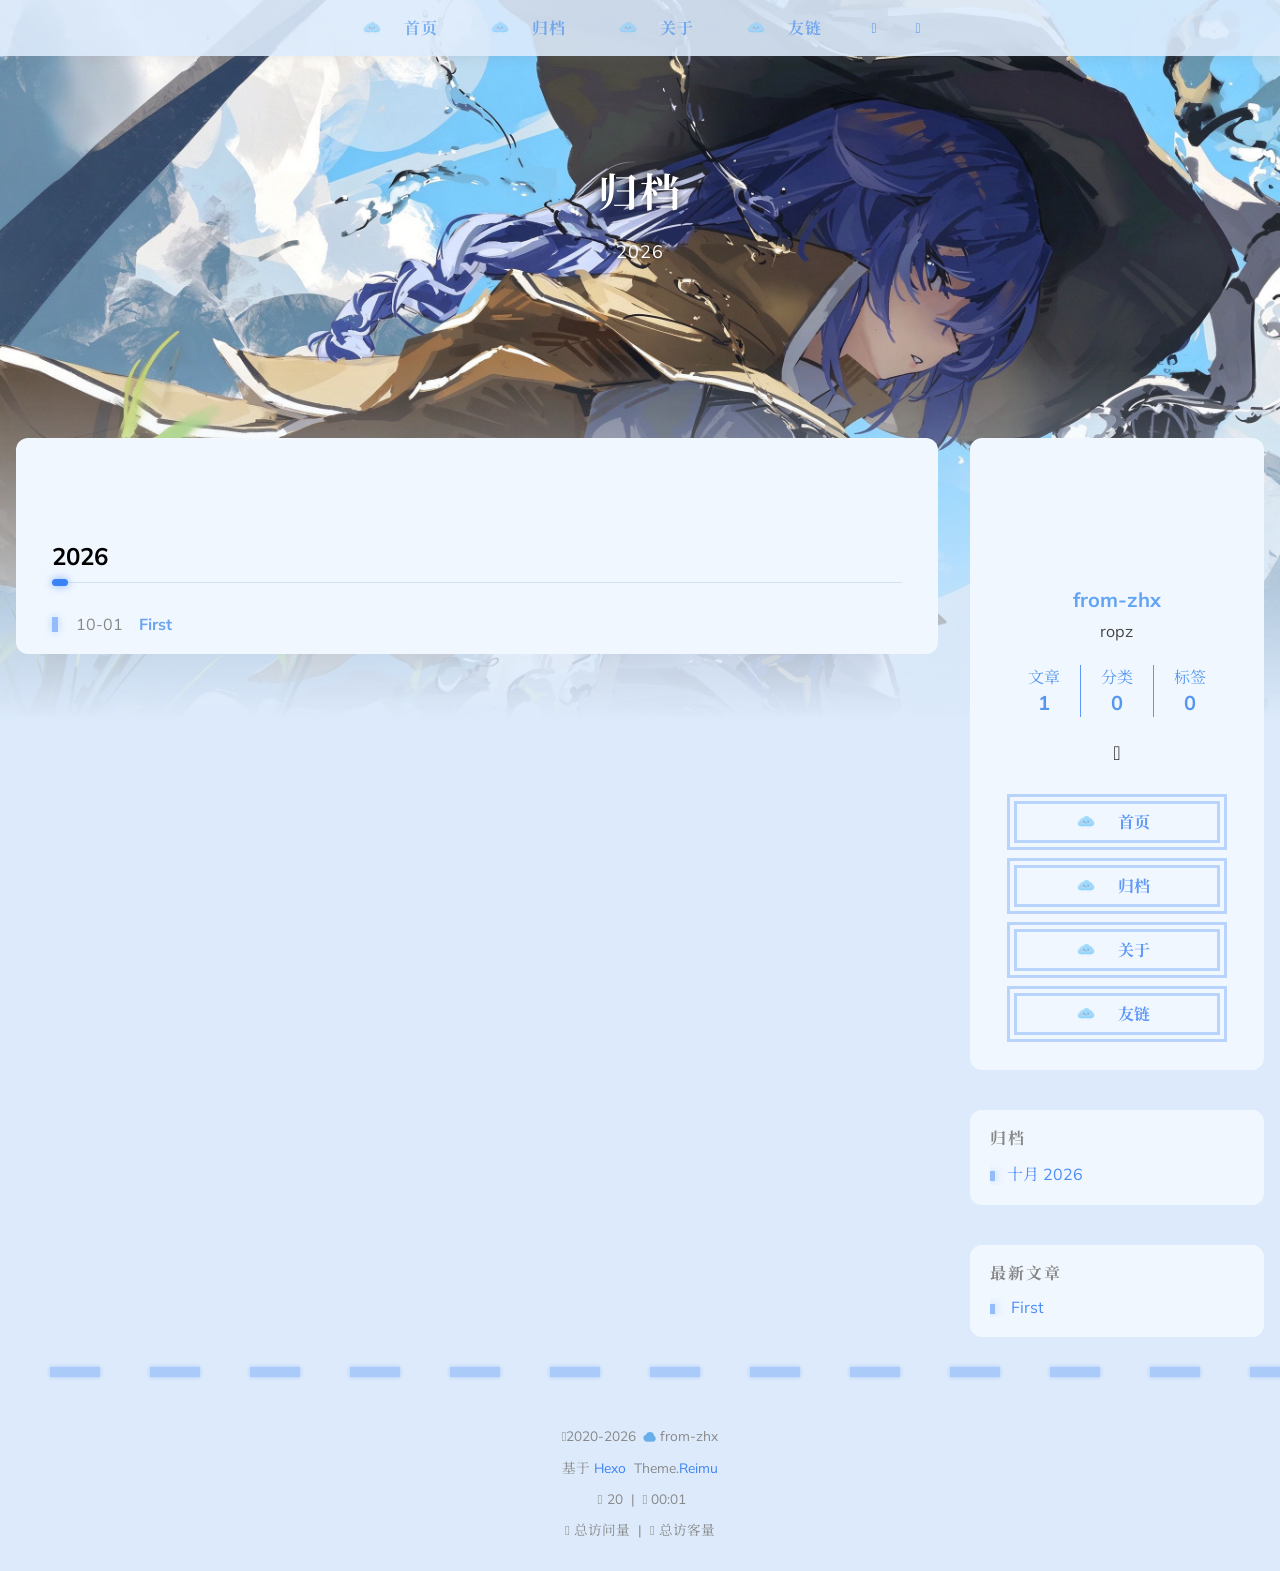
<file: archives/2026/index.html>
<!DOCTYPE html>
  <html lang="zh-CN"  data-theme-mode="auto">
  <head>
  <meta charset="utf-8">
  
  
  
  <script>window.REIMU_CONFIG = {};window.REIMU_CONFIG.icon_font = '4552607_ex15nbittbh';window.REIMU_CONFIG.clipboard_tips = {"success":{"zh-CN":"复制成功 (*^▽^*)"},"fail":{"zh-CN":"复制失败 (ﾟ⊿ﾟ)ﾂ"},"copyright":{"enable":false,"count":50,"license_type":"by-nc-sa"}};window.REIMU_CONFIG.clipboard_tips.copyright.content = '本博客所有文章除特别声明外，均采用 BY-NC-SA 许可协议。转载请注明出处！';window.REIMU_CONFIG.code_block = {"expand":true};window.REIMU_CONFIG.base = 'https://from-zhx.github.io';window.REIMU_CONFIG.relative = '/';window.REIMU_CONFIG.dark_mode = {"button":true,"mode":"auto"};</script>
  <title>
    归档: 2026 | 云深不知处
  </title>
  <meta name="viewport" content="width=device-width, initial-scale=1, shrink-to-fit=no">
    <link rel="preconnect" href="https://fonts.gstatic.com" crossorigin><link rel="preload" as="style" href="https://fonts.googleapis.com/css?family=Mulish:400,400italic,700,700italic|Noto Serif SC:400,400italic,700,700italic&display=swap"><link rel="stylesheet" href="https://fonts.googleapis.com/css?family=Mulish:400,400italic,700,700italic|Noto Serif SC:400,400italic,700,700italic&display=swap" media="print" onload="this.media='all'">
    <link rel="preload" href="//at.alicdn.com/t/c/font_4552607_ex15nbittbh.woff2" as="font" type="font/woff2" crossorigin="anonymous">
    <meta name="description" content="ropz">
<meta property="og:type" content="website">
<meta property="og:title" content="云深不知处">
<meta property="og:url" content="https://from-zhx.github.io/archives/2026/index.html">
<meta property="og:site_name" content="云深不知处">
<meta property="og:description" content="ropz">
<meta property="og:locale" content="zh_CN">
<meta property="og:image" content="https://from-zhx.github.io/images/banner.webp">
<meta property="article:author" content="from-zhx">
<meta name="twitter:card" content="summary">
<meta name="twitter:image" content="https://from-zhx.github.io/images/banner.webp">
    <link rel="alternate" href="/atom.xml" title="云深不知处" type="application/atom+xml">
    <link rel="shortcut icon" href="/images/favicon.ico">
  
<link rel="stylesheet" href="/css/style.css">

  <link rel="preload" as="style" onload="this.onload=null;this.rel='stylesheet'" href="https://npm.webcache.cn/photoswipe@5.4.4/dist/photoswipe.css" integrity="sha384-IfxC36XL/toUyJ939C73PcgMuRzAZuIzZxE38drsmO5p6jD7ei+Zx/1oA/0l8ysE" crossorigin="anonymous">
    
<script src="https://npm.webcache.cn/pace-js@1.2.4/pace.min.js" integrity="sha384-k6YtvFUEIuEFBdrLKJ3YAUbBki333tj1CSUisai5Cswsg9wcLNaPzsTHDswp4Az8" crossorigin="anonymous"></script>

    
<link rel="stylesheet" href="https://npm.webcache.cn/@reimujs/aos@0.1.3/dist/aos.css" integrity="sha384-GMRP93c6Hkz9JVKGAuRR3nTS7M07RwPgTFenXiosjq2VbVgvdDNcz1g6Mkj8AONa" crossorigin="anonymous">

<meta name="generator" content="Hexo 7.3.0"></head>

  <body>
    <div id="copy-tooltip"></div>
<div id="heatmap-tooltip"></div>


    <div id="container">
      <div id="wrap">
        <div id="header-nav">
  <nav id="main-nav" aria-label="Primary navigation">
        <a class="main-nav-link-wrap" href="/">
            <div class="main-nav-icon icon ">
                  <img src="/images/cloud-icon.png" alt="home icon" style="height: 1em;">
            </div>
          <span class="main-nav-link">首页</span>
        </a>
        <a class="main-nav-link-wrap" href="/archives">
            <div class="main-nav-icon icon ">
                  <img src="/images/cloud-icon.png" alt="archives icon" style="height: 1em;">
            </div>
          <span class="main-nav-link">归档</span>
        </a>
        <a class="main-nav-link-wrap" href="/about">
            <div class="main-nav-icon icon ">
                  <img src="/images/cloud-icon.png" alt="about icon" style="height: 1em;">
            </div>
          <span class="main-nav-link">关于</span>
        </a>
        <a class="main-nav-link-wrap" href="/friend">
            <div class="main-nav-icon icon ">
                  <img src="/images/cloud-icon.png" alt="friend icon" style="height: 1em;">
            </div>
          <span class="main-nav-link">友链</span>
        </a>
    <a id="main-nav-toggle" class="nav-icon" aria-label="Toggle navigation" role="button"></a>
  </nav>
  <nav id="sub-nav" aria-label="Secondary navigation">
      <a id="nav-rss-link" class="nav-icon" href="/atom.xml" title="RSS 订阅" aria-label="RSS 订阅" target="_blank"></a>
  </nav>
</div>
<header id="header" aria-label="Site header">
      <picture>
      </picture>
        <img  fetchpriority="high" src="/images/banner.jpg" alt="">
  <div id="header-outer">
    <div id="header-title">
          <span id="logo">
            <h1 data-aos="slide-up">归档</h1>
          </span>
        <h2 id="subtitle-wrap" data-aos="slide-down">
              <span id="subtitle">2026</span>
        </h2>
    </div>
  </div>
</header>

        <div id="content" aria-label="Page content"  class="sidebar-right" >
          <aside id="sidebar" aria-label="Sidebar">
  <div class="sidebar-wrapper-container ">
  <div class="sidebar-wrapper">
    <div class="sidebar-wrap" data-aos="fade-up">
        <div class="sidebar-author">
  <img data-src="/avatar/avatar.jpg" data-sizes="auto" alt="from-zhx" class="lazyload">
  <div class="sidebar-author-name">from-zhx</div>
  <div class="sidebar-description">ropz</div>
</div>
<div class="sidebar-state">
  <div class="sidebar-state-article">
    <div>文章</div>
    <div class="sidebar-state-number">1</div>
  </div>
  <div class="sidebar-state-category">
    <div>分类</div>
    <div class="sidebar-state-number">0</div>
  </div>
  <div class="sidebar-state-tag">
    <div>标签</div>
    <div class="sidebar-state-number">0</div>
  </div>
</div>
<div class="sidebar-social" >
    <div class="icon-github sidebar-social-icon">
      <a href=https://github.com/from-zhx itemprop="url" target="_blank" aria-label="github" rel="noopener nofollow noreferrer"></a>
    </div>
</div>
<div class="sidebar-menu">
      <div class="sidebar-menu-link-wrap">
        <a class="sidebar-menu-link-dummy" href="/" aria-label="首页"></a>
          <div class="sidebar-menu-icon icon ">
                <img src="/images/cloud-icon.png" alt="home icon" style="width: 1em;">
          </div>
        <div class="sidebar-menu-link">首页</div>
      </div>
      <div class="sidebar-menu-link-wrap">
        <a class="sidebar-menu-link-dummy" href="/archives" aria-label="归档"></a>
          <div class="sidebar-menu-icon icon ">
                <img src="/images/cloud-icon.png" alt="archives icon" style="width: 1em;">
          </div>
        <div class="sidebar-menu-link">归档</div>
      </div>
      <div class="sidebar-menu-link-wrap">
        <a class="sidebar-menu-link-dummy" href="/about" aria-label="关于"></a>
          <div class="sidebar-menu-icon icon ">
                <img src="/images/cloud-icon.png" alt="about icon" style="width: 1em;">
          </div>
        <div class="sidebar-menu-link">关于</div>
      </div>
      <div class="sidebar-menu-link-wrap">
        <a class="sidebar-menu-link-dummy" href="/friend" aria-label="友链"></a>
          <div class="sidebar-menu-icon icon ">
                <img src="/images/cloud-icon.png" alt="friend icon" style="width: 1em;">
          </div>
        <div class="sidebar-menu-link">友链</div>
      </div>
</div>

    </div>
  </div>
  <div class="sidebar-widget">
        <div class="widget-wrapper">
    <div class="widget-wrap" data-aos="fade-up">
      <h3 class="widget-title">归档</h3>
      <div class="widget">
        <ul class="archive-list"><li class="archive-list-item"><a class="archive-list-link" href="/archives/2026/10/">十月 2026</a></li></ul>
      </div>
    </div>
  </div>

        <div class="widget-wrapper">
    <div class="widget-wrap" data-aos="fade-up">
      <h3 class="widget-title">最新文章</h3>
      <div class="widget">
        <ul>
            <li>
              <a href="/2026/10/01/main-zhx/" title="First">First</a>
            </li>
        </ul>
      </div>
    </div>
  </div>

  </div>
  </div>
</aside>

          <section id="main" aria-label="Main content"><div class="archives-outer-wrap" data-aos="fade-up">
    <div class="tag-wrap">
</div>
<div class="category-wrap">
</div>
        <section class="archives-wrap" data-aos="fade-up">
          <div class="archive-year-wrap">
            <a href="/archives/2026" class="archive-year">2026</a>
          </div>
          <ul>
            <li class="archive-article">
  <div class="archive-article-date">
    <span>
      <time class="dt-published" datetime="2026-10-01T08:17:02.000Z" itemprop="datePublished">10-01</time>
    </span>
  </div>
    <a class="archive-article-title" href="/2026/10/01/main-zhx/">First</a>
</li>

          </ul>
        </section>
  </div>

</section>
        </div>
        <footer id="footer" aria-label="Site footer">
  <div style="width: 100%; overflow: hidden">
    <div class="footer-line"></div>
  </div>
  <div id="footer-info">
    <div>
      <span class="icon-copyright"></span>
        2020-2026
        <span class="footer-info-sep rotate"></span>
      from-zhx
    </div>
      <div>
        基于&nbsp;<a href="https://hexo.io/" rel="noopener nofollow noreferrer" target="_blank">Hexo</a>&nbsp;
        Theme.<a href="https://github.com/D-Sketon/hexo-theme-reimu" rel="noopener nofollow noreferrer" target="_blank">Reimu</a>
      </div>
      <div>
        <span class="icon-brush"></span>
        20
        &nbsp;|&nbsp;
        <span class="icon-coffee"></span>
        00:01
      </div>
      <div>
        <span class="icon-eye"></span>
        <span id="busuanzi_container_site_pv">总访问量&nbsp;<span id="busuanzi_value_site_pv"></span></span>
        &nbsp;|&nbsp;
        <span class="icon-user"></span>
        <span id="busuanzi_container_site_uv">总访客量&nbsp;<span id="busuanzi_value_site_uv"></span></span>
      </div>
  </div>
</footer>

          <div class="sidebar-top">
            <div class="sidebar-top-taichi rotate"></div>
            <div class="arrow-up"></div>
          </div>
        <div id="mask" class="hide"></div>
      </div>
      <nav id="mobile-nav" aria-label="Mobile navigation">
  <div class="sidebar-wrap">
      <div class="sidebar-author">
  <img data-src="/avatar/avatar.jpg" data-sizes="auto" alt="from-zhx" class="lazyload">
  <div class="sidebar-author-name">from-zhx</div>
  <div class="sidebar-description">ropz</div>
</div>
<div class="sidebar-state">
  <div class="sidebar-state-article">
    <div>文章</div>
    <div class="sidebar-state-number">1</div>
  </div>
  <div class="sidebar-state-category">
    <div>分类</div>
    <div class="sidebar-state-number">0</div>
  </div>
  <div class="sidebar-state-tag">
    <div>标签</div>
    <div class="sidebar-state-number">0</div>
  </div>
</div>
<div class="sidebar-social" >
    <div class="icon-github sidebar-social-icon">
      <a href=https://github.com/from-zhx itemprop="url" target="_blank" aria-label="github" rel="noopener nofollow noreferrer"></a>
    </div>
</div>
<div class="sidebar-menu">
      <div class="sidebar-menu-link-wrap">
        <a class="sidebar-menu-link-dummy" href="/" aria-label="首页"></a>
          <div class="sidebar-menu-icon icon ">
                <img src="/images/cloud-icon.png" alt="home icon" style="width: 1em;">
          </div>
        <div class="sidebar-menu-link">首页</div>
      </div>
      <div class="sidebar-menu-link-wrap">
        <a class="sidebar-menu-link-dummy" href="/archives" aria-label="归档"></a>
          <div class="sidebar-menu-icon icon ">
                <img src="/images/cloud-icon.png" alt="archives icon" style="width: 1em;">
          </div>
        <div class="sidebar-menu-link">归档</div>
      </div>
      <div class="sidebar-menu-link-wrap">
        <a class="sidebar-menu-link-dummy" href="/about" aria-label="关于"></a>
          <div class="sidebar-menu-icon icon ">
                <img src="/images/cloud-icon.png" alt="about icon" style="width: 1em;">
          </div>
        <div class="sidebar-menu-link">关于</div>
      </div>
      <div class="sidebar-menu-link-wrap">
        <a class="sidebar-menu-link-dummy" href="/friend" aria-label="友链"></a>
          <div class="sidebar-menu-icon icon ">
                <img src="/images/cloud-icon.png" alt="friend icon" style="width: 1em;">
          </div>
        <div class="sidebar-menu-link">友链</div>
      </div>
</div>

  </div>
</nav>

    </div>
    
<script src="https://npm.webcache.cn/lazysizes@5.3.2/lazysizes.min.js" integrity="sha384-3gT&#x2F;vsepWkfz&#x2F;ff7PpWNUeMzeWoH3cDhm&#x2F;A8jM7ouoAK0&#x2F;fP&#x2F;9bcHHR5kHq2nf+e" crossorigin="anonymous"></script>


<script src="https://npm.webcache.cn/clipboard@2.0.11/dist/clipboard.min.js" integrity="sha384-J08i8An&#x2F;QeARD9ExYpvphB8BsyOj3Gh2TSh1aLINKO3L0cMSH2dN3E22zFoXEi0Q" crossorigin="anonymous"></script>




<script src="/js/script.js"></script>


  
<script src="/js/aos.js"></script>

  <script>
    var aosInit = () => {
      AOS.init({
        duration: 1000,
        easing: "ease",
        once: true,
        offset: 50,
      });
    };
    if (document.readyState === 'loading') {
      document.addEventListener('DOMContentLoaded', aosInit);
    } else {
      aosInit();
    }
  </script>


<script src="/js/pjax_script.js" data-pjax></script>




  <script>
    var setupFirework = () => {
      if (!false || !window.matchMedia('(max-width: 768px)').matches) {
        window.firework && window.firework(JSON.parse('{"excludeElements":["a","button"],"particles":[{"shape":"circle","move":["emit"],"easing":"easeOutExpo","colors":["var(--red-1)","var(--red-2)","var(--red-3)","var(--red-4)"],"number":20,"duration":[1200,1800],"shapeOptions":{"radius":[16,32],"alpha":[0.3,0.5]}},{"shape":"circle","move":["diffuse"],"easing":"easeOutExpo","colors":["var(--red-0)"],"number":1,"duration":[1200,1800],"shapeOptions":{"radius":20,"alpha":[0.2,0.5],"lineWidth":6}}]}'));
      }
    }
  </script>
  
<script src="https://npm.webcache.cn/mouse-firework@0.2.0/dist/index.umd.js" integrity="sha384-qi9WggRt19tv8Vc7pCHW3ulMNLwrn515zaLEWZjl1px07vz8+pUoWX8n1rgq282T" crossorigin="anonymous" onload="setupFirework()" defer></script>






<div id="lazy-script">
  <div>
  </div>
</div>


  <script>
    console.log(String.raw`%c 
 ______     ______     __     __    __     __  __    
/\  == \   /\  ___\   /\ \   /\ "-./  \   /\ \/\ \   
\ \  __<   \ \  __\   \ \ \  \ \ \-./\ \  \ \ \_\ \  
 \ \_\ \_\  \ \_____\  \ \_\  \ \_\ \ \_\  \ \_____\ 
  \/_/ /_/   \/_____/   \/_/   \/_/  \/_/   \/_____/ 
                                                  
`,'color: #ff5252;')
    console.log('%c Theme.Reimu v' + '1.12.6' + ' %c https://github.com/D-Sketon/hexo-theme-reimu ', 'color: white; background: #ff5252; padding:5px 0;', 'padding:4px;border:1px solid #ff5252;')
  </script>
  


  
<script src="https://npm.webcache.cn/busuanzi@2.3.0/bsz.pure.mini.js" integrity="sha384-0M75wtSkhjIInv4coYlaJU83+OypaRCIq2SukQVQX04eGTCBXJDuWAbJet56id+S" crossorigin="anonymous" async></script>


<script>
  if ('serviceWorker' in navigator) {
    navigator.serviceWorker.getRegistrations().then((registrations) => {
      for (let registration of registrations) {
        registration.unregister();
      }
    });
  }
</script>




  </body>
  </html>
</file>
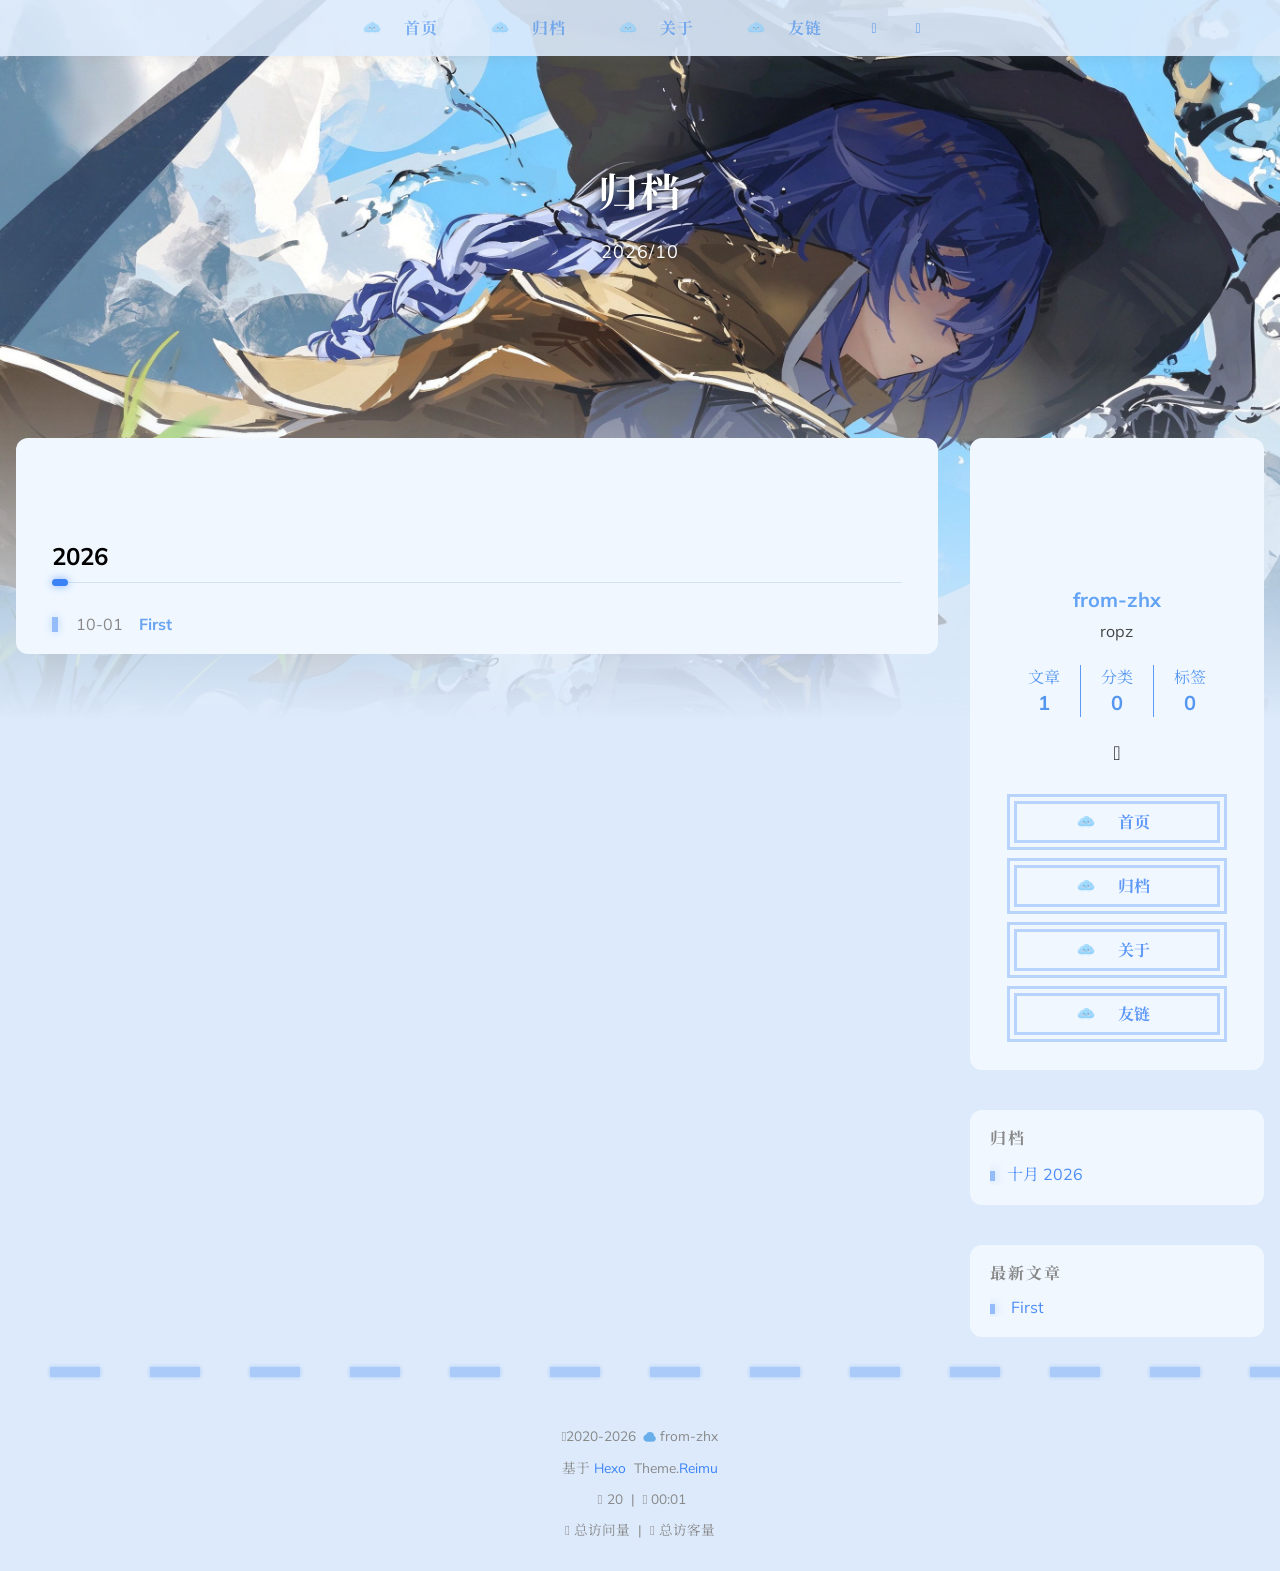
<file: archives/2026/10/index.html>
<!DOCTYPE html>
  <html lang="zh-CN"  data-theme-mode="auto">
  <head>
  <meta charset="utf-8">
  
  
  
  <script>window.REIMU_CONFIG = {};window.REIMU_CONFIG.icon_font = '4552607_ex15nbittbh';window.REIMU_CONFIG.clipboard_tips = {"success":{"zh-CN":"复制成功 (*^▽^*)"},"fail":{"zh-CN":"复制失败 (ﾟ⊿ﾟ)ﾂ"},"copyright":{"enable":false,"count":50,"license_type":"by-nc-sa"}};window.REIMU_CONFIG.clipboard_tips.copyright.content = '本博客所有文章除特别声明外，均采用 BY-NC-SA 许可协议。转载请注明出处！';window.REIMU_CONFIG.code_block = {"expand":true};window.REIMU_CONFIG.base = 'https://from-zhx.github.io';window.REIMU_CONFIG.relative = '/';window.REIMU_CONFIG.dark_mode = {"button":true,"mode":"auto"};</script>
  <title>
    归档: 2026/10 | 云深不知处
  </title>
  <meta name="viewport" content="width=device-width, initial-scale=1, shrink-to-fit=no">
    <link rel="preconnect" href="https://fonts.gstatic.com" crossorigin><link rel="preload" as="style" href="https://fonts.googleapis.com/css?family=Mulish:400,400italic,700,700italic|Noto Serif SC:400,400italic,700,700italic&display=swap"><link rel="stylesheet" href="https://fonts.googleapis.com/css?family=Mulish:400,400italic,700,700italic|Noto Serif SC:400,400italic,700,700italic&display=swap" media="print" onload="this.media='all'">
    <link rel="preload" href="//at.alicdn.com/t/c/font_4552607_ex15nbittbh.woff2" as="font" type="font/woff2" crossorigin="anonymous">
    <meta name="description" content="ropz">
<meta property="og:type" content="website">
<meta property="og:title" content="云深不知处">
<meta property="og:url" content="https://from-zhx.github.io/archives/2026/10/index.html">
<meta property="og:site_name" content="云深不知处">
<meta property="og:description" content="ropz">
<meta property="og:locale" content="zh_CN">
<meta property="og:image" content="https://from-zhx.github.io/images/banner.webp">
<meta property="article:author" content="from-zhx">
<meta name="twitter:card" content="summary">
<meta name="twitter:image" content="https://from-zhx.github.io/images/banner.webp">
    <link rel="alternate" href="/atom.xml" title="云深不知处" type="application/atom+xml">
    <link rel="shortcut icon" href="/images/favicon.ico">
  
<link rel="stylesheet" href="/css/style.css">

  <link rel="preload" as="style" onload="this.onload=null;this.rel='stylesheet'" href="https://npm.webcache.cn/photoswipe@5.4.4/dist/photoswipe.css" integrity="sha384-IfxC36XL/toUyJ939C73PcgMuRzAZuIzZxE38drsmO5p6jD7ei+Zx/1oA/0l8ysE" crossorigin="anonymous">
    
<script src="https://npm.webcache.cn/pace-js@1.2.4/pace.min.js" integrity="sha384-k6YtvFUEIuEFBdrLKJ3YAUbBki333tj1CSUisai5Cswsg9wcLNaPzsTHDswp4Az8" crossorigin="anonymous"></script>

    
<link rel="stylesheet" href="https://npm.webcache.cn/@reimujs/aos@0.1.3/dist/aos.css" integrity="sha384-GMRP93c6Hkz9JVKGAuRR3nTS7M07RwPgTFenXiosjq2VbVgvdDNcz1g6Mkj8AONa" crossorigin="anonymous">

<meta name="generator" content="Hexo 7.3.0"></head>

  <body>
    <div id="copy-tooltip"></div>
<div id="heatmap-tooltip"></div>


    <div id="container">
      <div id="wrap">
        <div id="header-nav">
  <nav id="main-nav" aria-label="Primary navigation">
        <a class="main-nav-link-wrap" href="/">
            <div class="main-nav-icon icon ">
                  <img src="/images/cloud-icon.png" alt="home icon" style="height: 1em;">
            </div>
          <span class="main-nav-link">首页</span>
        </a>
        <a class="main-nav-link-wrap" href="/archives">
            <div class="main-nav-icon icon ">
                  <img src="/images/cloud-icon.png" alt="archives icon" style="height: 1em;">
            </div>
          <span class="main-nav-link">归档</span>
        </a>
        <a class="main-nav-link-wrap" href="/about">
            <div class="main-nav-icon icon ">
                  <img src="/images/cloud-icon.png" alt="about icon" style="height: 1em;">
            </div>
          <span class="main-nav-link">关于</span>
        </a>
        <a class="main-nav-link-wrap" href="/friend">
            <div class="main-nav-icon icon ">
                  <img src="/images/cloud-icon.png" alt="friend icon" style="height: 1em;">
            </div>
          <span class="main-nav-link">友链</span>
        </a>
    <a id="main-nav-toggle" class="nav-icon" aria-label="Toggle navigation" role="button"></a>
  </nav>
  <nav id="sub-nav" aria-label="Secondary navigation">
      <a id="nav-rss-link" class="nav-icon" href="/atom.xml" title="RSS 订阅" aria-label="RSS 订阅" target="_blank"></a>
  </nav>
</div>
<header id="header" aria-label="Site header">
      <picture>
      </picture>
        <img  fetchpriority="high" src="/images/banner.jpg" alt="">
  <div id="header-outer">
    <div id="header-title">
          <span id="logo">
            <h1 data-aos="slide-up">归档</h1>
          </span>
        <h2 id="subtitle-wrap" data-aos="slide-down">
              <span id="subtitle">2026/10</span>
        </h2>
    </div>
  </div>
</header>

        <div id="content" aria-label="Page content"  class="sidebar-right" >
          <aside id="sidebar" aria-label="Sidebar">
  <div class="sidebar-wrapper-container ">
  <div class="sidebar-wrapper">
    <div class="sidebar-wrap" data-aos="fade-up">
        <div class="sidebar-author">
  <img data-src="/avatar/avatar.jpg" data-sizes="auto" alt="from-zhx" class="lazyload">
  <div class="sidebar-author-name">from-zhx</div>
  <div class="sidebar-description">ropz</div>
</div>
<div class="sidebar-state">
  <div class="sidebar-state-article">
    <div>文章</div>
    <div class="sidebar-state-number">1</div>
  </div>
  <div class="sidebar-state-category">
    <div>分类</div>
    <div class="sidebar-state-number">0</div>
  </div>
  <div class="sidebar-state-tag">
    <div>标签</div>
    <div class="sidebar-state-number">0</div>
  </div>
</div>
<div class="sidebar-social" >
    <div class="icon-github sidebar-social-icon">
      <a href=https://github.com/from-zhx itemprop="url" target="_blank" aria-label="github" rel="noopener nofollow noreferrer"></a>
    </div>
</div>
<div class="sidebar-menu">
      <div class="sidebar-menu-link-wrap">
        <a class="sidebar-menu-link-dummy" href="/" aria-label="首页"></a>
          <div class="sidebar-menu-icon icon ">
                <img src="/images/cloud-icon.png" alt="home icon" style="width: 1em;">
          </div>
        <div class="sidebar-menu-link">首页</div>
      </div>
      <div class="sidebar-menu-link-wrap">
        <a class="sidebar-menu-link-dummy" href="/archives" aria-label="归档"></a>
          <div class="sidebar-menu-icon icon ">
                <img src="/images/cloud-icon.png" alt="archives icon" style="width: 1em;">
          </div>
        <div class="sidebar-menu-link">归档</div>
      </div>
      <div class="sidebar-menu-link-wrap">
        <a class="sidebar-menu-link-dummy" href="/about" aria-label="关于"></a>
          <div class="sidebar-menu-icon icon ">
                <img src="/images/cloud-icon.png" alt="about icon" style="width: 1em;">
          </div>
        <div class="sidebar-menu-link">关于</div>
      </div>
      <div class="sidebar-menu-link-wrap">
        <a class="sidebar-menu-link-dummy" href="/friend" aria-label="友链"></a>
          <div class="sidebar-menu-icon icon ">
                <img src="/images/cloud-icon.png" alt="friend icon" style="width: 1em;">
          </div>
        <div class="sidebar-menu-link">友链</div>
      </div>
</div>

    </div>
  </div>
  <div class="sidebar-widget">
        <div class="widget-wrapper">
    <div class="widget-wrap" data-aos="fade-up">
      <h3 class="widget-title">归档</h3>
      <div class="widget">
        <ul class="archive-list"><li class="archive-list-item"><a class="archive-list-link" href="/archives/2026/10/">十月 2026</a></li></ul>
      </div>
    </div>
  </div>

        <div class="widget-wrapper">
    <div class="widget-wrap" data-aos="fade-up">
      <h3 class="widget-title">最新文章</h3>
      <div class="widget">
        <ul>
            <li>
              <a href="/2026/10/01/main-zhx/" title="First">First</a>
            </li>
        </ul>
      </div>
    </div>
  </div>

  </div>
  </div>
</aside>

          <section id="main" aria-label="Main content"><div class="archives-outer-wrap" data-aos="fade-up">
    <div class="tag-wrap">
</div>
<div class="category-wrap">
</div>
        <section class="archives-wrap" data-aos="fade-up">
          <div class="archive-year-wrap">
            <a href="/archives/2026" class="archive-year">2026</a>
          </div>
          <ul>
            <li class="archive-article">
  <div class="archive-article-date">
    <span>
      <time class="dt-published" datetime="2026-10-01T08:17:02.000Z" itemprop="datePublished">10-01</time>
    </span>
  </div>
    <a class="archive-article-title" href="/2026/10/01/main-zhx/">First</a>
</li>

          </ul>
        </section>
  </div>

</section>
        </div>
        <footer id="footer" aria-label="Site footer">
  <div style="width: 100%; overflow: hidden">
    <div class="footer-line"></div>
  </div>
  <div id="footer-info">
    <div>
      <span class="icon-copyright"></span>
        2020-2026
        <span class="footer-info-sep rotate"></span>
      from-zhx
    </div>
      <div>
        基于&nbsp;<a href="https://hexo.io/" rel="noopener nofollow noreferrer" target="_blank">Hexo</a>&nbsp;
        Theme.<a href="https://github.com/D-Sketon/hexo-theme-reimu" rel="noopener nofollow noreferrer" target="_blank">Reimu</a>
      </div>
      <div>
        <span class="icon-brush"></span>
        20
        &nbsp;|&nbsp;
        <span class="icon-coffee"></span>
        00:01
      </div>
      <div>
        <span class="icon-eye"></span>
        <span id="busuanzi_container_site_pv">总访问量&nbsp;<span id="busuanzi_value_site_pv"></span></span>
        &nbsp;|&nbsp;
        <span class="icon-user"></span>
        <span id="busuanzi_container_site_uv">总访客量&nbsp;<span id="busuanzi_value_site_uv"></span></span>
      </div>
  </div>
</footer>

          <div class="sidebar-top">
            <div class="sidebar-top-taichi rotate"></div>
            <div class="arrow-up"></div>
          </div>
        <div id="mask" class="hide"></div>
      </div>
      <nav id="mobile-nav" aria-label="Mobile navigation">
  <div class="sidebar-wrap">
      <div class="sidebar-author">
  <img data-src="/avatar/avatar.jpg" data-sizes="auto" alt="from-zhx" class="lazyload">
  <div class="sidebar-author-name">from-zhx</div>
  <div class="sidebar-description">ropz</div>
</div>
<div class="sidebar-state">
  <div class="sidebar-state-article">
    <div>文章</div>
    <div class="sidebar-state-number">1</div>
  </div>
  <div class="sidebar-state-category">
    <div>分类</div>
    <div class="sidebar-state-number">0</div>
  </div>
  <div class="sidebar-state-tag">
    <div>标签</div>
    <div class="sidebar-state-number">0</div>
  </div>
</div>
<div class="sidebar-social" >
    <div class="icon-github sidebar-social-icon">
      <a href=https://github.com/from-zhx itemprop="url" target="_blank" aria-label="github" rel="noopener nofollow noreferrer"></a>
    </div>
</div>
<div class="sidebar-menu">
      <div class="sidebar-menu-link-wrap">
        <a class="sidebar-menu-link-dummy" href="/" aria-label="首页"></a>
          <div class="sidebar-menu-icon icon ">
                <img src="/images/cloud-icon.png" alt="home icon" style="width: 1em;">
          </div>
        <div class="sidebar-menu-link">首页</div>
      </div>
      <div class="sidebar-menu-link-wrap">
        <a class="sidebar-menu-link-dummy" href="/archives" aria-label="归档"></a>
          <div class="sidebar-menu-icon icon ">
                <img src="/images/cloud-icon.png" alt="archives icon" style="width: 1em;">
          </div>
        <div class="sidebar-menu-link">归档</div>
      </div>
      <div class="sidebar-menu-link-wrap">
        <a class="sidebar-menu-link-dummy" href="/about" aria-label="关于"></a>
          <div class="sidebar-menu-icon icon ">
                <img src="/images/cloud-icon.png" alt="about icon" style="width: 1em;">
          </div>
        <div class="sidebar-menu-link">关于</div>
      </div>
      <div class="sidebar-menu-link-wrap">
        <a class="sidebar-menu-link-dummy" href="/friend" aria-label="友链"></a>
          <div class="sidebar-menu-icon icon ">
                <img src="/images/cloud-icon.png" alt="friend icon" style="width: 1em;">
          </div>
        <div class="sidebar-menu-link">友链</div>
      </div>
</div>

  </div>
</nav>

    </div>
    
<script src="https://npm.webcache.cn/lazysizes@5.3.2/lazysizes.min.js" integrity="sha384-3gT&#x2F;vsepWkfz&#x2F;ff7PpWNUeMzeWoH3cDhm&#x2F;A8jM7ouoAK0&#x2F;fP&#x2F;9bcHHR5kHq2nf+e" crossorigin="anonymous"></script>


<script src="https://npm.webcache.cn/clipboard@2.0.11/dist/clipboard.min.js" integrity="sha384-J08i8An&#x2F;QeARD9ExYpvphB8BsyOj3Gh2TSh1aLINKO3L0cMSH2dN3E22zFoXEi0Q" crossorigin="anonymous"></script>




<script src="/js/script.js"></script>


  
<script src="/js/aos.js"></script>

  <script>
    var aosInit = () => {
      AOS.init({
        duration: 1000,
        easing: "ease",
        once: true,
        offset: 50,
      });
    };
    if (document.readyState === 'loading') {
      document.addEventListener('DOMContentLoaded', aosInit);
    } else {
      aosInit();
    }
  </script>


<script src="/js/pjax_script.js" data-pjax></script>




  <script>
    var setupFirework = () => {
      if (!false || !window.matchMedia('(max-width: 768px)').matches) {
        window.firework && window.firework(JSON.parse('{"excludeElements":["a","button"],"particles":[{"shape":"circle","move":["emit"],"easing":"easeOutExpo","colors":["var(--red-1)","var(--red-2)","var(--red-3)","var(--red-4)"],"number":20,"duration":[1200,1800],"shapeOptions":{"radius":[16,32],"alpha":[0.3,0.5]}},{"shape":"circle","move":["diffuse"],"easing":"easeOutExpo","colors":["var(--red-0)"],"number":1,"duration":[1200,1800],"shapeOptions":{"radius":20,"alpha":[0.2,0.5],"lineWidth":6}}]}'));
      }
    }
  </script>
  
<script src="https://npm.webcache.cn/mouse-firework@0.2.0/dist/index.umd.js" integrity="sha384-qi9WggRt19tv8Vc7pCHW3ulMNLwrn515zaLEWZjl1px07vz8+pUoWX8n1rgq282T" crossorigin="anonymous" onload="setupFirework()" defer></script>






<div id="lazy-script">
  <div>
  </div>
</div>


  <script>
    console.log(String.raw`%c 
 ______     ______     __     __    __     __  __    
/\  == \   /\  ___\   /\ \   /\ "-./  \   /\ \/\ \   
\ \  __<   \ \  __\   \ \ \  \ \ \-./\ \  \ \ \_\ \  
 \ \_\ \_\  \ \_____\  \ \_\  \ \_\ \ \_\  \ \_____\ 
  \/_/ /_/   \/_____/   \/_/   \/_/  \/_/   \/_____/ 
                                                  
`,'color: #ff5252;')
    console.log('%c Theme.Reimu v' + '1.12.6' + ' %c https://github.com/D-Sketon/hexo-theme-reimu ', 'color: white; background: #ff5252; padding:5px 0;', 'padding:4px;border:1px solid #ff5252;')
  </script>
  


  
<script src="https://npm.webcache.cn/busuanzi@2.3.0/bsz.pure.mini.js" integrity="sha384-0M75wtSkhjIInv4coYlaJU83+OypaRCIq2SukQVQX04eGTCBXJDuWAbJet56id+S" crossorigin="anonymous" async></script>


<script>
  if ('serviceWorker' in navigator) {
    navigator.serviceWorker.getRegistrations().then((registrations) => {
      for (let registration of registrations) {
        registration.unregister();
      }
    });
  }
</script>




  </body>
  </html>
</file>
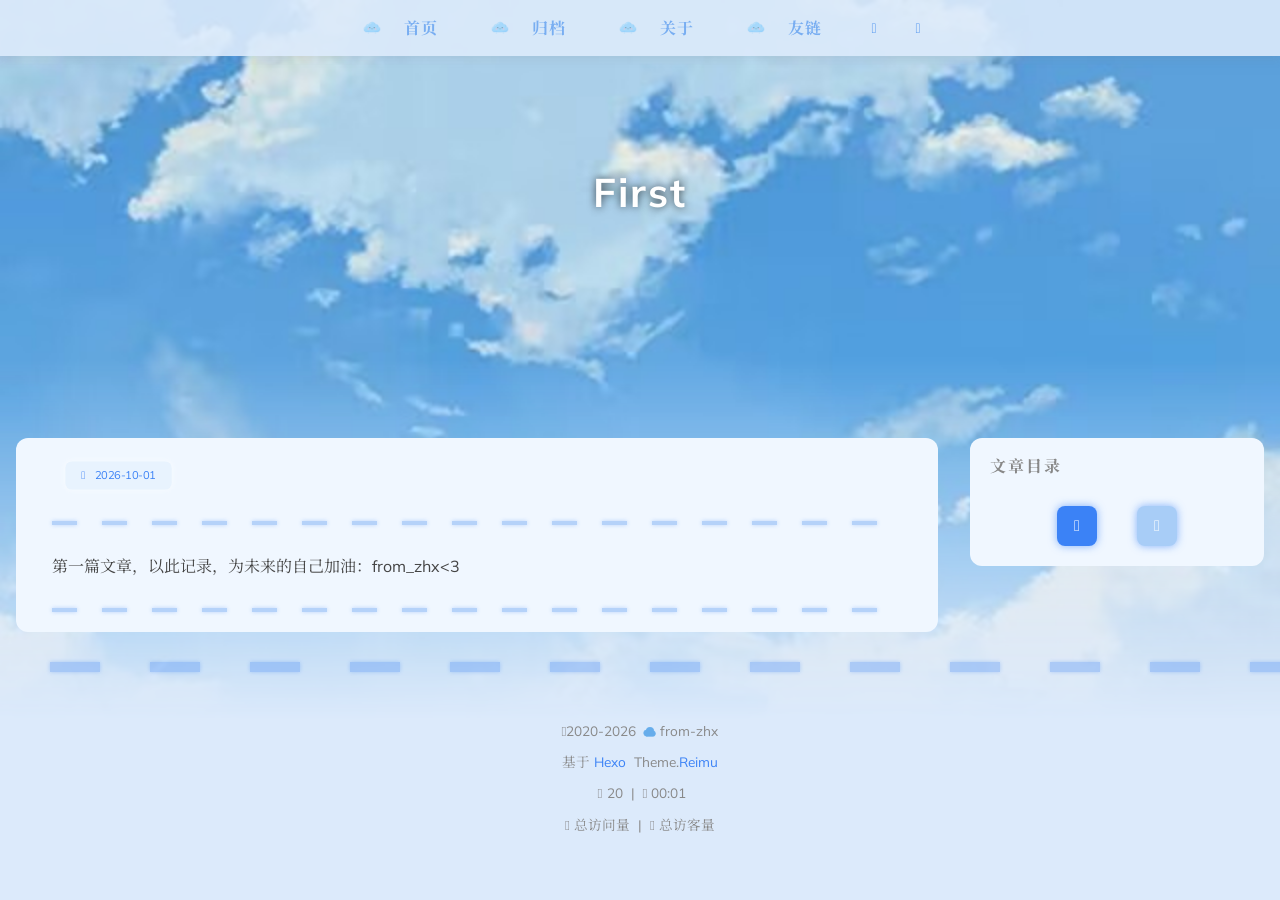
<file: 2026/10/01/main-zhx/index.html>
<!DOCTYPE html>
  <html lang="zh-CN"  data-theme-mode="auto">
  <head>
  <meta charset="utf-8">
  
  
  
  <script>window.REIMU_CONFIG = {};window.REIMU_CONFIG.icon_font = '4552607_ex15nbittbh';window.REIMU_CONFIG.clipboard_tips = {"success":{"zh-CN":"复制成功 (*^▽^*)"},"fail":{"zh-CN":"复制失败 (ﾟ⊿ﾟ)ﾂ"},"copyright":{"enable":false,"count":50,"license_type":"by-nc-sa"}};window.REIMU_CONFIG.clipboard_tips.copyright.content = '本博客所有文章除特别声明外，均采用 BY-NC-SA 许可协议。转载请注明出处！';window.REIMU_CONFIG.code_block = {"expand":true};window.REIMU_CONFIG.base = 'https://from-zhx.github.io';window.REIMU_CONFIG.relative = '/';window.REIMU_CONFIG.dark_mode = {"button":true,"mode":"auto"};</script>
  <title>
    First | 云深不知处
  </title>
  <meta name="viewport" content="width=device-width, initial-scale=1, shrink-to-fit=no">
    <link rel="preconnect" href="https://fonts.gstatic.com" crossorigin><link rel="preload" as="style" href="https://fonts.googleapis.com/css?family=Mulish:400,400italic,700,700italic|Noto Serif SC:400,400italic,700,700italic&display=swap"><link rel="stylesheet" href="https://fonts.googleapis.com/css?family=Mulish:400,400italic,700,700italic|Noto Serif SC:400,400italic,700,700italic&display=swap" media="print" onload="this.media='all'">
    <link rel="preload" href="//at.alicdn.com/t/c/font_4552607_ex15nbittbh.woff2" as="font" type="font/woff2" crossorigin="anonymous">
    <meta name="description" content="第一篇文章，以此记录，为未来的自己加油：from_zhx&lt;3">
<meta property="og:type" content="article">
<meta property="og:title" content="First">
<meta property="og:url" content="https://from-zhx.github.io/2026/10/01/main-zhx/index.html">
<meta property="og:site_name" content="云深不知处">
<meta property="og:description" content="第一篇文章，以此记录，为未来的自己加油：from_zhx&lt;3">
<meta property="og:locale" content="zh_CN">
<meta property="article:published_time" content="2026-10-01T08:17:02.000Z">
<meta property="article:modified_time" content="2026-10-01T14:21:36.331Z">
<meta property="article:author" content="from-zhx">
<meta name="twitter:card" content="summary">
    <link rel="alternate" href="/atom.xml" title="云深不知处" type="application/atom+xml">
    <link rel="shortcut icon" href="/images/favicon.ico">
  
<link rel="stylesheet" href="/css/style.css">

  <link rel="preload" as="style" onload="this.onload=null;this.rel='stylesheet'" href="https://npm.webcache.cn/photoswipe@5.4.4/dist/photoswipe.css" integrity="sha384-IfxC36XL/toUyJ939C73PcgMuRzAZuIzZxE38drsmO5p6jD7ei+Zx/1oA/0l8ysE" crossorigin="anonymous">
    
<script src="https://npm.webcache.cn/pace-js@1.2.4/pace.min.js" integrity="sha384-k6YtvFUEIuEFBdrLKJ3YAUbBki333tj1CSUisai5Cswsg9wcLNaPzsTHDswp4Az8" crossorigin="anonymous"></script>

    
<link rel="stylesheet" href="https://npm.webcache.cn/@reimujs/aos@0.1.3/dist/aos.css" integrity="sha384-GMRP93c6Hkz9JVKGAuRR3nTS7M07RwPgTFenXiosjq2VbVgvdDNcz1g6Mkj8AONa" crossorigin="anonymous">

<meta name="generator" content="Hexo 7.3.0"></head>

  <body>
    <div id="copy-tooltip"></div>
<div id="heatmap-tooltip"></div>


    <div id="container">
      <div id="wrap">
        <div id="header-nav">
  <nav id="main-nav" aria-label="Primary navigation">
        <a class="main-nav-link-wrap" href="/">
            <div class="main-nav-icon icon ">
                  <img src="/images/cloud-icon.png" alt="home icon" style="height: 1em;">
            </div>
          <span class="main-nav-link">首页</span>
        </a>
        <a class="main-nav-link-wrap" href="/archives">
            <div class="main-nav-icon icon ">
                  <img src="/images/cloud-icon.png" alt="archives icon" style="height: 1em;">
            </div>
          <span class="main-nav-link">归档</span>
        </a>
        <a class="main-nav-link-wrap" href="/about">
            <div class="main-nav-icon icon ">
                  <img src="/images/cloud-icon.png" alt="about icon" style="height: 1em;">
            </div>
          <span class="main-nav-link">关于</span>
        </a>
        <a class="main-nav-link-wrap" href="/friend">
            <div class="main-nav-icon icon ">
                  <img src="/images/cloud-icon.png" alt="friend icon" style="height: 1em;">
            </div>
          <span class="main-nav-link">友链</span>
        </a>
    <a id="main-nav-toggle" class="nav-icon" aria-label="Toggle navigation" role="button"></a>
  </nav>
  <nav id="sub-nav" aria-label="Secondary navigation">
      <a id="nav-rss-link" class="nav-icon" href="/atom.xml" title="RSS 订阅" aria-label="RSS 订阅" target="_blank"></a>
  </nav>
</div>
<header id="header" aria-label="Site header">
    <picture></picture>
    <img  fetchpriority="high" src="/img/backgroundTWO.jpg" alt="First">
  <div id="header-outer">
    <div id="header-title">
          <span id="logo">
            <h1 data-aos="slide-up">First</h1>
          </span>
        <h2 id="subtitle-wrap" data-aos="slide-down">
        </h2>
    </div>
  </div>
</header>

        <div id="content" aria-label="Page content"  class="sidebar-right" >
          <aside id="sidebar" aria-label="Sidebar">
  <div class="sidebar-wrapper-container sticky">
  <div class="sidebar-wrapper">
    <div class="sidebar-wrap" data-aos="fade-up">
          <div class="sidebar-toc-sidebar"><h3 class="toc-title">文章目录</h3>
<div class="sidebar-toc-wrapper toc-div-class" >
    
</div>
</div>
          <div class="sidebar-common-sidebar hidden"><div class="sidebar-author">
  <img data-src="/avatar/avatar.jpg" data-sizes="auto" alt="from-zhx" class="lazyload">
  <div class="sidebar-author-name">from-zhx</div>
  <div class="sidebar-description">ropz</div>
</div>
<div class="sidebar-state">
  <div class="sidebar-state-article">
    <div>文章</div>
    <div class="sidebar-state-number">1</div>
  </div>
  <div class="sidebar-state-category">
    <div>分类</div>
    <div class="sidebar-state-number">0</div>
  </div>
  <div class="sidebar-state-tag">
    <div>标签</div>
    <div class="sidebar-state-number">0</div>
  </div>
</div>
<div class="sidebar-social" >
    <div class="icon-github sidebar-social-icon">
      <a href=https://github.com/from-zhx itemprop="url" target="_blank" aria-label="github" rel="noopener nofollow noreferrer"></a>
    </div>
</div>
<div class="sidebar-menu">
      <div class="sidebar-menu-link-wrap">
        <a class="sidebar-menu-link-dummy" href="/" aria-label="首页"></a>
          <div class="sidebar-menu-icon icon ">
                <img src="/images/cloud-icon.png" alt="home icon" style="width: 1em;">
          </div>
        <div class="sidebar-menu-link">首页</div>
      </div>
      <div class="sidebar-menu-link-wrap">
        <a class="sidebar-menu-link-dummy" href="/archives" aria-label="归档"></a>
          <div class="sidebar-menu-icon icon ">
                <img src="/images/cloud-icon.png" alt="archives icon" style="width: 1em;">
          </div>
        <div class="sidebar-menu-link">归档</div>
      </div>
      <div class="sidebar-menu-link-wrap">
        <a class="sidebar-menu-link-dummy" href="/about" aria-label="关于"></a>
          <div class="sidebar-menu-icon icon ">
                <img src="/images/cloud-icon.png" alt="about icon" style="width: 1em;">
          </div>
        <div class="sidebar-menu-link">关于</div>
      </div>
      <div class="sidebar-menu-link-wrap">
        <a class="sidebar-menu-link-dummy" href="/friend" aria-label="友链"></a>
          <div class="sidebar-menu-icon icon ">
                <img src="/images/cloud-icon.png" alt="friend icon" style="width: 1em;">
          </div>
        <div class="sidebar-menu-link">友链</div>
      </div>
</div>
</div>
          <div class="sidebar-btn-wrapper" style="position:static">
            <div class="sidebar-toc-btn current"></div>
            <div class="sidebar-common-btn"></div>
          </div>
    </div>
  </div>
  <div class="sidebar-widget">
  </div>
  </div>
</aside>

          <section id="main" aria-label="Main content"><article id="post-main-zhx" class="h-entry article" itemscope itemtype="https://schema.org/BlogPosting">
  <div class="article-inner" data-aos="fade-up">
    <div class="article-meta">
      <div class="article-date">
  <span class="article-date-link icon-calendar" data-aos="zoom-in">
    <time datetime="2026-10-01T08:17:02.000Z" itemprop="datePublished">2026-10-01</time>
    <time style="display: none;" id="post-update-time">2026-10-01</time>
  </span>
</div>

    </div>
    
    <div class="hr-line"></div>
    
    <div class="e-content article-entry" itemprop="articleBody">
        <p>第一篇文章，以此记录，为未来的自己加油：from_zhx&lt;3</p>

    </div>
    <footer class="article-footer">
      
      
    </footer>
  </div>
  
</article>


</section>
        </div>
        <footer id="footer" aria-label="Site footer">
  <div style="width: 100%; overflow: hidden">
    <div class="footer-line"></div>
  </div>
  <div id="footer-info">
    <div>
      <span class="icon-copyright"></span>
        2020-2026
        <span class="footer-info-sep rotate"></span>
      from-zhx
    </div>
      <div>
        基于&nbsp;<a href="https://hexo.io/" rel="noopener nofollow noreferrer" target="_blank">Hexo</a>&nbsp;
        Theme.<a href="https://github.com/D-Sketon/hexo-theme-reimu" rel="noopener nofollow noreferrer" target="_blank">Reimu</a>
      </div>
      <div>
        <span class="icon-brush"></span>
        20
        &nbsp;|&nbsp;
        <span class="icon-coffee"></span>
        00:01
      </div>
      <div>
        <span class="icon-eye"></span>
        <span id="busuanzi_container_site_pv">总访问量&nbsp;<span id="busuanzi_value_site_pv"></span></span>
        &nbsp;|&nbsp;
        <span class="icon-user"></span>
        <span id="busuanzi_container_site_uv">总访客量&nbsp;<span id="busuanzi_value_site_uv"></span></span>
      </div>
  </div>
</footer>

          <div class="sidebar-top">
            <div class="sidebar-top-taichi rotate"></div>
            <div class="arrow-up"></div>
          </div>
        <div id="mask" class="hide"></div>
      </div>
      <nav id="mobile-nav" aria-label="Mobile navigation">
  <div class="sidebar-wrap">
        <div class="sidebar-toc-sidebar"><h3 class="toc-title">文章目录</h3>
<div class="sidebar-toc-wrapper toc-div-class" >
    
</div>
</div>
        <div class="sidebar-common-sidebar hidden"><div class="sidebar-author">
  <img data-src="/avatar/avatar.jpg" data-sizes="auto" alt="from-zhx" class="lazyload">
  <div class="sidebar-author-name">from-zhx</div>
  <div class="sidebar-description">ropz</div>
</div>
<div class="sidebar-state">
  <div class="sidebar-state-article">
    <div>文章</div>
    <div class="sidebar-state-number">1</div>
  </div>
  <div class="sidebar-state-category">
    <div>分类</div>
    <div class="sidebar-state-number">0</div>
  </div>
  <div class="sidebar-state-tag">
    <div>标签</div>
    <div class="sidebar-state-number">0</div>
  </div>
</div>
<div class="sidebar-social" >
    <div class="icon-github sidebar-social-icon">
      <a href=https://github.com/from-zhx itemprop="url" target="_blank" aria-label="github" rel="noopener nofollow noreferrer"></a>
    </div>
</div>
<div class="sidebar-menu">
      <div class="sidebar-menu-link-wrap">
        <a class="sidebar-menu-link-dummy" href="/" aria-label="首页"></a>
          <div class="sidebar-menu-icon icon ">
                <img src="/images/cloud-icon.png" alt="home icon" style="width: 1em;">
          </div>
        <div class="sidebar-menu-link">首页</div>
      </div>
      <div class="sidebar-menu-link-wrap">
        <a class="sidebar-menu-link-dummy" href="/archives" aria-label="归档"></a>
          <div class="sidebar-menu-icon icon ">
                <img src="/images/cloud-icon.png" alt="archives icon" style="width: 1em;">
          </div>
        <div class="sidebar-menu-link">归档</div>
      </div>
      <div class="sidebar-menu-link-wrap">
        <a class="sidebar-menu-link-dummy" href="/about" aria-label="关于"></a>
          <div class="sidebar-menu-icon icon ">
                <img src="/images/cloud-icon.png" alt="about icon" style="width: 1em;">
          </div>
        <div class="sidebar-menu-link">关于</div>
      </div>
      <div class="sidebar-menu-link-wrap">
        <a class="sidebar-menu-link-dummy" href="/friend" aria-label="友链"></a>
          <div class="sidebar-menu-icon icon ">
                <img src="/images/cloud-icon.png" alt="friend icon" style="width: 1em;">
          </div>
        <div class="sidebar-menu-link">友链</div>
      </div>
</div>
</div>
  </div>
      <div class="sidebar-btn-wrapper">
        <div class="sidebar-toc-btn current"></div>
        <div class="sidebar-common-btn"></div>
      </div>
</nav>

    </div>
    
<script src="https://npm.webcache.cn/lazysizes@5.3.2/lazysizes.min.js" integrity="sha384-3gT&#x2F;vsepWkfz&#x2F;ff7PpWNUeMzeWoH3cDhm&#x2F;A8jM7ouoAK0&#x2F;fP&#x2F;9bcHHR5kHq2nf+e" crossorigin="anonymous"></script>


<script src="https://npm.webcache.cn/clipboard@2.0.11/dist/clipboard.min.js" integrity="sha384-J08i8An&#x2F;QeARD9ExYpvphB8BsyOj3Gh2TSh1aLINKO3L0cMSH2dN3E22zFoXEi0Q" crossorigin="anonymous"></script>




<script src="/js/script.js"></script>


  
<script src="/js/aos.js"></script>

  <script>
    var aosInit = () => {
      AOS.init({
        duration: 1000,
        easing: "ease",
        once: true,
        offset: 50,
      });
    };
    if (document.readyState === 'loading') {
      document.addEventListener('DOMContentLoaded', aosInit);
    } else {
      aosInit();
    }
  </script>


<script src="/js/pjax_script.js" data-pjax></script>




  <script>
    var setupFirework = () => {
      if (!false || !window.matchMedia('(max-width: 768px)').matches) {
        window.firework && window.firework(JSON.parse('{"excludeElements":["a","button"],"particles":[{"shape":"circle","move":["emit"],"easing":"easeOutExpo","colors":["var(--red-1)","var(--red-2)","var(--red-3)","var(--red-4)"],"number":20,"duration":[1200,1800],"shapeOptions":{"radius":[16,32],"alpha":[0.3,0.5]}},{"shape":"circle","move":["diffuse"],"easing":"easeOutExpo","colors":["var(--red-0)"],"number":1,"duration":[1200,1800],"shapeOptions":{"radius":20,"alpha":[0.2,0.5],"lineWidth":6}}]}'));
      }
    }
  </script>
  
<script src="https://npm.webcache.cn/mouse-firework@0.2.0/dist/index.umd.js" integrity="sha384-qi9WggRt19tv8Vc7pCHW3ulMNLwrn515zaLEWZjl1px07vz8+pUoWX8n1rgq282T" crossorigin="anonymous" onload="setupFirework()" defer></script>






<div id="lazy-script">
  <div>
      
      
      <script data-pjax>
        window.REIMU_POST = {
          author: "from-zhx",
          title: "First",
          url: "https://from-zhx.github.io/2026/10/01/main-zhx/",
          excerpt: "",
          description: "",
          stripContent: "第一篇文章，以此记录，为未来的自己加油：from_zhx&amp;lt;3 ",
          date: "Thu Oct 01 2026 16:17:02 GMT+0800",
          updated: "Thu Oct 01 2026 22:21:36 GMT+0800",
          cover: "/img/backgroundTWO.jpg",
        };
      </script>
        
<script src="/js/insert_highlight.js" data-pjax></script>

      
<script src="/js/tabs.js" data-pjax defer></script>

      <script type="module" data-pjax>
        (async () => {
          const PhotoSwipeLightbox = (await safeImport("https://npm.webcache.cn/photoswipe@5.4.4/dist/photoswipe-lightbox.esm.min.js", "sha384-DiL6M/gG+wmTxmCRZyD1zee6lIhawn5TGvED0FOh7fXcN9B0aZ9dexSF/N6lrZi/")).default;
          const initPswp = (gallery, children) => {
            if (_$$(`${gallery} ${children}`).length > 0) {
              new PhotoSwipeLightbox({
                gallery,
                children,
                pswpModule: () => safeImport("https://npm.webcache.cn/photoswipe@5.4.4/dist/photoswipe.esm.min.js", "sha384-WkkO3GCmgkC3VQWpaV8DqhKJqpzpF9JoByxDmnV8+oTJ7m3DfYEWX1fu1scuS4+s")
              }).init();
            }
          }
          const pswp = () => {
            initPswp('.article-entry', 'a.article-gallery-item');
            initPswp('.article-gallery', 'a.article-gallery-item');
          }
          pswp();
        })();
      </script>
        


  </div>
</div>


  <script>
    console.log(String.raw`%c 
 ______     ______     __     __    __     __  __    
/\  == \   /\  ___\   /\ \   /\ "-./  \   /\ \/\ \   
\ \  __<   \ \  __\   \ \ \  \ \ \-./\ \  \ \ \_\ \  
 \ \_\ \_\  \ \_____\  \ \_\  \ \_\ \ \_\  \ \_____\ 
  \/_/ /_/   \/_____/   \/_/   \/_/  \/_/   \/_____/ 
                                                  
`,'color: #ff5252;')
    console.log('%c Theme.Reimu v' + '1.12.6' + ' %c https://github.com/D-Sketon/hexo-theme-reimu ', 'color: white; background: #ff5252; padding:5px 0;', 'padding:4px;border:1px solid #ff5252;')
  </script>
  


  
<script src="https://npm.webcache.cn/busuanzi@2.3.0/bsz.pure.mini.js" integrity="sha384-0M75wtSkhjIInv4coYlaJU83+OypaRCIq2SukQVQX04eGTCBXJDuWAbJet56id+S" crossorigin="anonymous" async></script>


<script>
  if ('serviceWorker' in navigator) {
    navigator.serviceWorker.getRegistrations().then((registrations) => {
      for (let registration of registrations) {
        registration.unregister();
      }
    });
  }
</script>




  </body>
  </html>
</file>
<file: css/style.css>
:root {
  --red-0: #2f80ed;
  --red-1: #3b82f6;
  --red-2: #63a3f5;
  --red-3: #a8cdf7;
  --red-4: #d3e7fc;
  --red-5: #e8f3fe;
  --red-5-5: #f0f7ff;
  --red-6: #f5faff;
  --grey-9: #888;
  --grey-7: var(--color-default);
  --color-archive-year: #000;
  --color-default: #444;
  --color-border: var(--red-3);
  --color-link: var(--red-1);
  --color-background: #dceafb;
  --color-code-background: #edf4fd;
  --color-header-background: rgba(220,234,251,0.9);
  --color-footer-background: #dceafb;
  --color-mobile-nav-background: #dceafb;
  --color-wrap: #f0f7ff;
  --color-sticky: #f0f7ff;
  --color-h2-border: #cfe3f7;
  --color-meta-shadow: var(--red-6);
  --color-hover-shadow: rgba(120,120,120,0.15);
  --color-h2-after: var(--red-1);
  --color-red-6-shadow: rgba(59, 130, 246, 0.6);
  --color-red-3-shadow: rgba(59, 130, 246, 0.3);
  --highlight-nav: #f5f5f5;
  --highlight-scrollbar: #d6d6d6;
  --highlight-background: #fdfdfd;
  --highlight-selection: #e9e9e988;
  --highlight-foreground: #24292e;
  --highlight-comment: #7d7d7d;
  --highlight-red: #d73a49;
  --highlight-orange: #e36209;
  --highlight-yellow: #cb911d;
  --highlight-green: #22863a;
  --highlight-aqua: #005cc5;
  --highlight-blue: #032f62;
  --highlight-purple: #6f42c1;
  --highlight-deletion: #b31d28;
  --highlight-deletion-bg: #ffeef0;
  --highlight-addition: #22863a;
  --highlight-addition-bg: #f0fff4;
  --cursor-default: url("../images/cursor/reimu-cursor-black.cur"), auto;
  --cursor-pointer: url("../images/cursor/reimu-pointer-black.cur"), pointer;
  --cursor-text: url("../images/cursor/reimu-cursor-black.cur"), text;
  --footer-icon: url("../images/cloud.svg");
  --sponsor-icon: url("../images/cloud.svg");
  --top-icon: url("../images/cloud.svg");
  --shadow-meta: 0 0 5px 2px var(--color-meta-shadow);
  --shadow-meta-hover: 0 0 6px 4px var(--color-meta-shadow);
  --shadow-card: 0 0 10px 2px var(--color-hover-shadow);
  --shadow-card-hover: 0 0 10px 4px var(--color-hover-shadow);
  --shadow-red-6-shadow: 0 0 8px var(--color-red-6-shadow);
}
[data-theme='dark']:root {
  --red-0: var(--red-1);
  --red-4: rgba(211, 231, 252, 0.5);
  --red-5: rgba(232,243,254,0.15);
  --red-5-5: rgba(240,247,255,0.05);
  --red-6: rgba(245,250,255,0.2);
  --color-archive-year: #567;
  --color-default: #3a4a5c;
  --color-border: var(--red-5);
  --color-background: #b0ccec;
  --color-code-background: #e3edf9;
  --color-header-background: #a6c6e9;
  --color-footer-background: #a6c6e9;
  --color-mobile-nav-background: #a6c6e9;
  --color-wrap: #c4d9f2;
  --color-h2-border: #cfe3f7;
  --color-meta-shadow: rgba(110,140,180,0.28);
  --color-hover-shadow: rgba(110,140,180,0.2);
  --highlight-nav: #222830;
  --highlight-scrollbar: #454d59;
  --highlight-background: #1e2027;
  --highlight-selection: #51515155;
  --highlight-foreground: #c9d1d9;
  --highlight-comment: #8b949e;
  --highlight-red: #ff7b72;
  --highlight-orange: #ffa657;
  --highlight-yellow: #ffcc66;
  --highlight-green: #7ee787;
  --highlight-aqua: #a5d6ff;
  --highlight-blue: #79c0ff;
  --highlight-purple: #d2a8ff;
  --highlight-deletion: #ffa198;
  --highlight-deletion-bg: #490202;
  --highlight-addition: #7ee787;
  --highlight-addition-bg: #04260f;
}
[data-theme='dark']:root img {
  filter: none;
}
[data-theme='dark']:root #header img {
  filter: none;
}
[data-theme='dark']:root .pswp__img {
  opacity: 1;
  filter: none;
  animation: none;
}
[data-theme='dark']:root img.lazyloaded {
  opacity: 1;
  animation: blur 0.8s ease-in-out forwards;
}
body [data-aos='fade-up'] {
  transform: translate3d(0, 30px, 0);
}
body [data-aos='zoom-in'] {
  transform: scale(0.8);
}
[data-aos^=fade],
[data-aos^=zoom] {
  transition-property: all !important;
}
@keyframes blur {
  0% {
    filter: blur(10px);
  }
  to {
    filter: blur(0);
  }
}
@keyframes blur-darken {
  0% {
    filter: blur(10px) brightness(70%);
  }
  to {
    filter: blur(0) brightness(70%);
  }
}
@keyframes fade-in-blur {
  0% {
    opacity: 0;
    filter: blur(10px);
  }
  100% {
    opacity: 1;
    filter: blur(0);
  }
}
@keyframes rotate-all {
  100% {
    transform: rotate(360deg);
  }
}
@keyframes transform-all {
  100% {
    transform: translateX(-100px);
  }
}
.article-entry h1 {
  font-size: 2.25em;
}
.article-entry h2 {
  font-size: 1.75em;
  position: relative;
}
.article-entry h2:before {
  content: '';
  position: absolute;
  width: 100%;
  border-bottom: 1px solid var(--color-h2-border);
  bottom: -15px;
  box-sizing: unset;
  transition: 1s;
}
.article-entry h2:after {
  content: '';
  position: absolute;
  background: var(--color-h2-after);
  width: 1em;
  height: 7px;
  bottom: -18px;
  left: 0;
  border-radius: 8px;
  box-shadow: var(--shadow-red-6-shadow);
  transition: 0.3s;
}
.article-entry h2:hover:after {
  width: 3em;
}
.article-entry h3 {
  font-size: 1.5em;
}
.article-entry h4 {
  font-size: 1.25em;
}
.article-entry h5 {
  font-size: 1em;
}
.article-entry h6 {
  font-size: 1em;
  color: var(--grey-9);
}
.article-entry hr {
  margin: 12px 0;
  opacity: 0.3;
  height: 4px;
  background-image: linear-gradient(to right, var(--red-0) 50%, transparent 0%);
  background-size: 50px 4px;
  background-repeat: repeat-x;
  border: none;
  filter: drop-shadow(0px 0px 2px var(--red-1));
  transition: opacity 0.3s, color 0.3s;
}
.article-entry hr:hover {
  opacity: 0.5;
}
.article-entry strong {
  font-weight: bold;
}
.article-entry em,
.article-entry cite {
  font-style: italic;
}
.article-entry sup,
.article-entry sub {
  font-size: 0.75em;
  line-height: 0;
  position: relative;
  vertical-align: baseline;
}
.article-entry sup {
  top: -0.5em;
}
.article-entry sub {
  bottom: -0.2em;
}
.article-entry small {
  font-size: 0.85em;
}
.article-entry acronym,
.article-entry abbr {
  text-decoration: none;
  border-bottom: 1px dotted;
}
.article-entry ul,
.article-entry ol,
.article-entry dl {
  margin: 0 20px;
  line-height: 1.67;
}
.article-entry ul ul,
.article-entry ol ul,
.article-entry ul ol,
.article-entry ol ol {
  margin-top: 0;
  margin-bottom: 0;
}
.article-entry ul {
  list-style: disc;
}
.article-entry ol {
  list-style: decimal;
}
.article-entry dt {
  font-weight: bold;
}
@font-face {
  font-family: 'iconfont';
  src: url("//at.alicdn.com/t/c/font_4552607_ex15nbittbh.woff2") format('woff2');
  font-display: swap;
}
.archives-tag-list-link:before {
  font-family: 'iconfont';
  content: '\e622';
}
.archives-category-list-link:before {
  font-family: 'iconfont';
  content: '\e604';
}
.article-date-link:before {
  font-family: 'iconfont';
  content: '\e606';
}
.article-category-link:before {
  font-family: 'iconfont';
  content: '\e604';
}
.article-tag-list-link:before {
  font-family: 'iconfont';
  content: '\e622';
}
.article-comment-link:before {
  font-family: 'iconfont';
  content: '\e608';
}
.icon-copyright:before {
  font-family: 'iconfont';
  content: '\e60a';
}
.icon-brush:before {
  font-family: 'iconfont';
  content: '\e618';
}
.icon-coffee:before {
  font-family: 'iconfont';
  content: '\e607';
}
.icon-eye:before {
  font-family: 'iconfont';
  content: '\e60f';
}
.icon-user:before {
  font-family: 'iconfont';
  content: '\e628';
}
#main-nav-toggle:before {
  font-family: 'iconfont';
  content: '\e62f';
}
#nav-rss-link:before {
  font-family: 'iconfont';
  content: '\e61f';
}
#nav-search-btn:before {
  font-family: 'iconfont';
  content: '\e631';
}
#nav-sun-btn:before {
  font-family: 'iconfont';
  content: '\e621';
}
#nav-moon-btn:before {
  font-family: 'iconfont';
  content: '\e617';
}
#nav-circle-half-stroke-btn:before {
  font-family: 'iconfont';
  content: '\e641';
}
#nav-language-btn:before {
  font-family: 'iconfont';
  content: '\e642';
}
.icon-copy:before {
  font-family: 'iconfont';
  content: '\e60c';
}
.icon-chevron-down:before {
  font-family: 'iconfont';
  content: '\e609';
}
.icon-check:before {
  font-family: 'iconfont';
  content: '\e636';
}
.icon-times:before {
  font-family: 'iconfont';
  content: '\e637';
}
.icon-calendar:before {
  font-family: 'iconfont';
  content: '\e605';
}
.icon-calendar-plus:before {
  font-family: 'iconfont';
  content: '\e648';
}
.icon-pencil:before {
  font-family: 'iconfont';
  content: '\e61b';
}
.icon-clock:before {
  font-family: 'iconfont';
  content: '\e613';
}
.post-sticky:before {
  font-family: 'iconfont';
  content: '\e627';
}
.popup-btn-close:before {
  font-family: 'iconfont';
  content: '\e626';
}
.reimu-search-input-icon:before {
  font-family: 'iconfont';
  content: '\e631';
}
.ais-pagination--item__previous a:before {
  font-family: 'iconfont';
  content: '\e601';
}
.ais-pagination--item__next a:before {
  font-family: 'iconfont';
  content: '\e630';
}
.icon-github:before {
  content: '\e619';
}
.sidebar-toc-btn:before {
  font-family: 'iconfont';
  content: '\e633';
}
.sidebar-common-btn:before {
  font-family: 'iconfont';
  content: '\e632';
}
.sidebar-top .arrow-up:before {
  font-family: 'iconfont';
  content: '\e634';
}
.icon-link:before {
  font-family: 'iconfont';
  content: '\e639';
}
.icon-globe:before {
  font-family: 'iconfont';
  content: '\e638';
}
.icon-creative-commons:before {
  font-family: 'iconfont';
  content: '\e63a';
}
.icon-taichi:before {
  font-family: 'iconfont';
  content: '\e62b';
}
.icon-image:before {
  font-family: 'iconfont';
  content: '\e63f';
}
.icon {
  font-family: 'iconfont';
}
html,
body,
div,
span,
applet,
object,
iframe,
h1,
h2,
h3,
h4,
h5,
h6,
p,
blockquote,
pre,
a,
abbr,
acronym,
address,
big,
cite,
code,
del,
dfn,
em,
img,
ins,
kbd,
q,
s,
samp,
small,
strike,
strong,
sub,
sup,
tt,
var,
dl,
dt,
dd,
ol,
ul,
li,
fieldset,
form,
label,
legend,
table,
caption,
tbody,
tfoot,
thead,
tr,
th,
td {
  margin: 0;
  padding: 0;
  border: 0;
  outline: 0;
  font-weight: inherit;
  font-style: inherit;
  font-family: inherit;
  font-size: 100%;
  vertical-align: baseline;
}
body {
  line-height: 1;
  color: #000;
  background: #fff;
}
ol,
ul {
  list-style: none;
}
table {
  border-collapse: separate;
  border-spacing: 0;
  vertical-align: middle;
}
caption,
th,
td {
  text-align: left;
  font-weight: normal;
  vertical-align: middle;
}
a img {
  border: none;
}
h1,
h2,
h3,
h4,
h5,
h6 {
  font-weight: 700;
}
input,
button {
  margin: 0;
  padding: 0;
}
input::-moz-focus-inner,
button::-moz-focus-inner {
  border: 0;
  padding: 0;
}
html,
body,
#container {
  height: 100%;
  scroll-behavior: smooth;
  cursor: var(--cursor-default);
}
body {
  width: 100%;
  background: var(--color-background);
  -webkit-text-size-adjust: 100%;
  -webkit-font-smoothing: antialiased;
  text-size-adjust: 100%;
  font-family: 'Mulish','Noto Serif SC', '-apple-system','PingFang SC','Microsoft YaHei','sans-serif';
  transition: background 1s;
  text-autospace: normal;
  color: var(--color-default);
}
body ::selection {
  background: var(--red-1);
  color: #fff;
}
a,
button {
  cursor: var(--cursor-pointer) !important;
}
.site-search input {
  cursor: var(--cursor-text) !important;
}
#main span:not(button span),
#main p:not(button p),
#main code,
#main kbd,
#main input,
#main textarea {
  cursor: var(--cursor-text) !important;
}
#main nav span {
  cursor: var(--cursor-default) !important;
}
#container {
  position: relative;
}
.mobile-nav-on {
  overflow: hidden !important;
}
#wrap {
  position: absolute;
  z-index: 1;
  top: 0;
  left: 0;
  height: 100%;
  width: 100%;
  transition: 1s;
  background: var(--color-background);
}
#main {
  flex: 1;
  padding: 0 20px;
  max-width: 100%;
  box-sizing: border-box;
}
@media screen and (max-width: 959px) {
  #main {
    min-width: 100%;
  }
}
@media screen and (max-width: 767px) {
  #main {
    padding: 0 16px;
  }
}
#content {
  position: relative;
  display: flex;
  padding-top: 8px;
  align-items: stretch;
  max-width: 1350px;
  margin: 0 auto;
  overflow: visible;
}
@media screen and (min-width: 960px) {
  .sidebar-left #main,
  .sidebar-right #main {
    padding: 0;
    width: 73%;
    max-width: calc(100% - 268px - 64px);
    margin: 0 16px;
  }
}
#content.sidebar-right {
  flex-direction: row-reverse;
}
#mask {
  z-index: 1000;
  position: fixed;
  top: 0;
  left: 0;
  width: 100%;
  height: 100%;
  background: rgba(0,0,0,0.3);
  backdrop-filter: blur(3px);
  -webkit-backdrop-filter: blur(3px);
  opacity: 1;
  transition: 0.3s;
}
#mask.hide {
  opacity: 0;
  visibility: hidden;
}
#header {
  min-height: 400px;
  height: 35vh;
  position: relative;
}
#header img {
  position: absolute;
  top: 0;
  left: 0;
  width: 100%;
  height: 180%;
  z-index: -2;
  user-select: none;
  display: block;
  object-fit: cover;
  transition: 0.3s;
  -webkit-mask: linear-gradient(to top, transparent, #fff 50%);
  mask: linear-gradient(to top, transparent, #fff 50%);
}
@media screen and (max-width: 959px) {
  #header img {
    height: 120%;
  }
}
@media screen and (max-width: 767px) {
  #header img {
    height: 100%;
  }
}
#header-outer {
  height: 100%;
  position: relative;
  max-width: 100%;
}
[data-theme='dark'] #header-nav:hover {
  background: var(--color-header-background);
}
#header-nav {
  position: fixed;
  top: 0;
  left: 0;
  right: 0;
  display: flex;
  justify-content: center;
  background: var(--color-header-background);
  box-shadow: var(--shadow-card);
  transition: background 1s, top 0.3s;
  z-index: 200;
}
#header-nav:hover {
  background: rgba(255,255,255,0.95);
}
#header-nav.header-nav-hidden {
  top: -80px;
}
#header-title {
  font-weight: 700;
  text-align: center;
  position: absolute;
  top: 50%;
  margin: -20px 2.5% 0;
  width: 95%;
  opacity: 0;
  filter: blur(8px);
  will-change: transform, opacity, filter;
  animation: fade-in-blur 800ms ease-out 200ms forwards;
}
#logo,
#subtitle {
  text-decoration: none;
  color: #fff;
}
#logo {
  font-size: 40px;
  font-weight: 700;
  letter-spacing: 2px;
  display: inline-block;
  transform: translateY(-20%);
  text-shadow: 0 0 0.5rem rgba(0,0,0,0.7);
}
@media screen and (max-width: 959px) {
  #logo {
    font-size: 36px;
  }
}
@media screen and (min-width: 480px) and (max-width: 767px) {
  #logo {
    font-size: 30px;
  }
}
@media screen and (max-width: 479px) {
  #logo {
    font-size: 30px;
  }
}
#subtitle {
  font-size: 18px;
  font-weight: 400;
  letter-spacing: 1px;
  text-shadow: 0 0 5px rgba(0,0,0,0.7);
  width: 70%;
  margin: 0 auto;
  display: block;
  line-height: 1.5;
}
@media screen and (max-width: 959px) {
  #subtitle {
    font-size: 16px;
  }
}
@media screen and (min-width: 480px) and (max-width: 767px) {
  #subtitle {
    font-size: 14px;
  }
}
@media screen and (max-width: 479px) {
  #subtitle {
    font-size: 13px;
  }
}
#subtitle-wrap {
  margin-top: 18px;
}
#main-nav {
  display: flex;
  align-items: center;
}
.nav-icon,
.main-nav-link-wrap,
.main-nav-link,
.main-nav-icon {
  color: var(--red-0);
  opacity: 0.8;
  text-decoration: none;
  transition: 0.2s;
  padding: 20px 15px;
}
.nav-icon {
  text-align: center;
  font-size: 14px;
  width: 14px;
  height: 14px;
  will-change: transform;
}
.nav-icon:hover {
  opacity: 1;
  transform: scale(1.1);
}
[data-theme='dark'] .main-nav-link,
[data-theme='dark'] .nav-icon,
[data-theme='dark'] .main-nav-link-wrap {
  color: #2e6ba8;
}
.main-nav-link-wrap {
  padding: 0 15px;
  display: flex;
  transition: 0.3s;
}
.main-nav-link-wrap:hover {
  opacity: 1;
}
@media screen and (max-width: 959px) {
  .main-nav-link-wrap {
    padding: 0 10px;
  }
}
@media screen and (max-width: 767px) {
  .main-nav-link-wrap {
    display: none;
  }
}
.main-nav-link-wrap:hover .main-nav-icon:before {
  transform: rotate(90deg) scale(1.1);
}
.main-nav-link-wrap:hover .main-nav-icon {
  transform: scale(1.1);
}
.main-nav-link-wrap:hover .main-nav-icon.rotate {
  transform: rotate(90deg) scale(1.1);
}
.main-nav-link {
  letter-spacing: 1px;
  font-weight: 700;
  opacity: 0.7;
}
.main-nav-icon {
  cursor: var(--cursor-pointer) !important;
  padding: 15px 5px;
  display: flex;
  align-items: center;
  font-size: 24px;
  font-weight: 400;
  transition: transform 0.3s, color 0.3s;
  will-change: transform;
}
.main-nav-icon.rotate {
  transform: rotate(90deg);
}
.main-nav-icon:before {
  font-size: 24px;
  font-weight: 400;
  transform: rotate(90deg);
  transition: transform 0.3s, color 0.3s;
  will-change: transform;
}
#main-nav-toggle {
  display: none;
}
@media screen and (max-width: 767px) {
  #main-nav-toggle {
    display: block;
  }
}
#sub-nav,
#i18n-nav {
  display: flex;
  align-items: center;
}
#nav-sun-btn:before,
#nav-moon-btn:before,
#nav-circle-half-stroke-btn:before {
  font-weight: 700;
}
#i18n-nav {
  margin-left: 8px;
}
.custom-dropdown {
  position: relative;
}
.select-selected {
  padding: 14px;
  color: var(--red-2);
  cursor: var(--cursor-pointer) !important;
  font-size: 14px;
  display: flex;
  align-items: center;
  justify-content: space-between;
}
.select-items {
  position: absolute;
  top: 100%;
  left: 0;
  right: 0;
  border-radius: 8px;
  background-color: var(--color-wrap);
  margin-top: 4px;
  interpolate-size: allow-keywords;
  height: 0;
  overflow: hidden;
  transition: height 0.3s ease, opacity 0.3s ease, transform 0.3s ease;
  opacity: 0;
  transform: translateY(-10px);
  pointer-events: none;
  z-index: 1;
  font-size: 14px;
  box-shadow: var(--shadow-card);
}
.select-items li {
  list-style: none;
  padding: 10px;
  cursor: var(--cursor-pointer) !important;
  color: var(--red-2);
  transition: 1s;
}
.select-items li:hover {
  color: #fff;
  background: var(--red-1);
}
.select-items.show {
  height: auto;
  opacity: 1;
  transform: translateY(0);
  pointer-events: auto;
}
.select-items li.selected {
  background: var(--red-1);
  color: #fff;
}
.hr-line {
  margin: 12px 36px;
  opacity: 0.3;
  height: 4px;
  background-image: linear-gradient(to right, var(--red-0) 50%, transparent 0%);
  background-size: 50px 4px;
  background-repeat: repeat-x;
  filter: drop-shadow(0px 0px 2px var(--red-1));
  transition: opacity 0.3s, color 0.3s;
}
.hr-line:hover {
  opacity: 0.5;
}
@media screen and (max-width: 767px) {
  .hr-line {
    margin: 12px 16px;
  }
}
.article-inner {
  background: var(--color-wrap);
  border-radius: 12px;
  display: flow-root;
  transition: 0.3s;
}
.article-meta {
  display: flex;
  flex-direction: column;
  padding: 20px 36px 0;
}
@media screen and (max-width: 767px) {
  .article-meta {
    padding: 20px 16px 0;
  }
}
.article-summary {
  margin: 0 0 20px 0 !important;
}
.article-date {
  display: flex;
}
.article-date-link {
  font-size: 14px;
  color: var(--red-1);
  background: var(--red-5);
  border-radius: 8px;
  padding: 10px 20px;
  margin: 0 12px 16px 0;
  box-shadow: var(--shadow-meta);
  transition: 0.3s;
}
.article-date-link:before {
  margin-right: 8px;
}
.article-entry {
  overflow: hidden;
  color: var(--color-default);
  padding: 0 36px;
}
.article-entry:before,
.article-entry:after {
  content: "";
  display: table;
}
.article-entry:after {
  clear: both;
}
@media screen and (max-width: 767px) {
  .article-entry {
    padding: 0 16px;
  }
}
.article-entry p,
.article-entry table {
  line-height: 1.67;
  margin: 16px 0;
}
.article-entry .paragraph-anchor {
  opacity: 0;
  text-decoration: none !important;
  transition: 0.3s;
}
.article-entry p:hover > .paragraph-anchor,
.article-entry li:hover > .paragraph-anchor,
.article-entry dd:hover > .paragraph-anchor,
.article-entry dt:hover > .paragraph-anchor,
.article-entry td:hover > .paragraph-anchor,
.article-entry th:hover > .paragraph-anchor,
.article-entry blockquote:hover > .paragraph-anchor,
.article-entry details:hover > .paragraph-anchor,
.article-entry figure:hover > .paragraph-anchor,
.article-entry figcaption:hover > .paragraph-anchor {
  opacity: 0.4;
}
.article-entry h1,
.article-entry h2,
.article-entry h3,
.article-entry h4,
.article-entry h5,
.article-entry h6 {
  font-weight: bold;
  line-height: 1.2em;
  margin: 1.2em 0 0.75em;
  word-wrap: break-word;
}
.article-entry h1 a:first-of-type,
.article-entry h2 a:first-of-type,
.article-entry h3 a:first-of-type,
.article-entry h4 a:first-of-type,
.article-entry h5 a:first-of-type,
.article-entry h6 a:first-of-type {
  font-family: 'iconfont';
  opacity: 0.5;
  margin-right: 4px;
  transition: 0.3s;
}
.article-entry h1 a:first-of-type:hover,
.article-entry h2 a:first-of-type:hover,
.article-entry h3 a:first-of-type:hover,
.article-entry h4 a:first-of-type:hover,
.article-entry h5 a:first-of-type:hover,
.article-entry h6 a:first-of-type:hover {
  opacity: 0.8;
  text-decoration: none !important;
}
.article-entry h2 {
  margin-bottom: 40px;
}
.article-entry a {
  color: var(--color-link);
  text-decoration: none;
  word-break: break-word;
}
.article-entry a:hover {
  text-decoration: underline;
}
.article-entry a:not(:has(code),
.article-entry h1 a,
.article-entry h2 a,
.article-entry h3 a,
.article-entry h4 a,
.article-entry h5 a,
.article-entry h6 a,
.article-entry .post-link-card a,
.article-entry .friend-item-wrap a,
.article-entry a.article-gallery-item,
.article-entry .nav-tabs a)::after {
  font-family: 'iconfont';
  content: '\e639';
  font-size: 0.5em;
  margin: 0 0.5em;
  vertical-align: middle;
  font-style: normal;
}
.article-entry a:not(h1 a,
.article-entry h2 a,
.article-entry h3 a,
.article-entry h4 a,
.article-entry h5 a,
.article-entry h6 a) code::after {
  font-family: 'iconfont';
  content: '\e639';
  font-size: 0.5em;
  margin: 0 0.5em;
  vertical-align: middle;
  font-style: normal;
}
.article-entry li {
  margin: 4px 0;
}
.article-entry li:hover::marker {
  transition: color 0.2s;
  color: var(--red-1);
}
.article-entry img {
  opacity: 0;
  transition: 0.3s;
}
.article-entry img,
.article-entry video {
  max-width: 100%;
  height: auto;
  display: block;
  margin: auto;
  border-radius: 12px;
}
.article-entry img.lazyloaded {
  opacity: 1;
  animation: blur 0.8s ease-in-out forwards;
}
.article-entry iframe {
  border: none;
  border-radius: 12px;
}
.article-entry table {
  width: 100%;
  border-collapse: collapse;
  border-spacing: 0;
}
.article-entry div.table-wrapper {
  overflow-x: auto;
  width: 100%;
}
.article-entry div.table-wrapper table {
  width: max-content;
  min-width: 100%;
}
.article-entry div.table-wrapper::-webkit-scrollbar {
  width: 8px;
  height: 8px;
}
.article-entry th {
  font-weight: bold;
  border-bottom: 3px solid var(--color-border);
  padding-bottom: 8px;
}
.article-entry td {
  border-bottom: 1px solid var(--color-border);
  padding: 8px 0;
}
.article-entry blockquote {
  background: var(--red-5-5);
  border-left: 6px var(--red-4) solid;
  margin: 28px 0;
  border-radius: 12px;
  transition: 0.3s;
  display: flow-root;
  padding: 0 12px;
  box-shadow: var(--shadow-meta);
}
.article-entry blockquote:hover {
  box-shadow: var(--shadow-meta-hover);
}
.article-entry blockquote footer {
  font-size: 14px;
  margin: 24px 0;
}
.article-entry blockquote footer cite:before {
  content: '—';
  padding: 0 8px;
}
.article-entry details {
  padding: 16px 12px;
  border-radius: 12px;
  background-color: var(--red-5-5);
  box-shadow: var(--shadow-meta);
  transition: 0.3s;
}
.article-entry details:hover {
  box-shadow: var(--shadow-meta-hover);
}
.article-entry summary {
  font-size: 1.1em;
  font-weight: bold;
  cursor: var(--cursor-pointer) !important;
  padding: 8px;
  border: none;
  border-radius: 8px;
  transition: 0.3s;
}
.article-entry summary:hover {
  background-color: var(--red-5);
}
.article-entry details[open] summary {
  background-color: var(--red-5);
}
.article-entry details[open] summary:hover {
  background-color: var(--red-5);
}
.article-entry details .detail-content {
  margin: 20px 0 0;
  padding: 12px;
  background-color: var(--color-footer-background);
  border-radius: 8px;
  transition: 0.3s;
}
.article-entry .pullquote {
  text-align: left;
  width: 50%;
  box-sizing: border-box;
  margin: 0;
}
.article-entry .pullquote.left {
  margin-left: 8px;
  margin-right: 16px;
}
.article-entry .pullquote.right {
  margin-right: 8px;
  margin-left: 16px;
}
.article-entry .video-container {
  position: relative;
  padding-top: 56.25%;
  height: 0;
  overflow: hidden;
}
.article-entry .video-container iframe,
.article-entry .video-container object,
.article-entry .video-container embed {
  position: absolute;
  top: 0;
  left: 0;
  width: 100%;
  height: 100%;
  margin-top: 0;
}
.article-entry p,
.article-entry ul,
.article-entry dl {
  word-wrap: break-word;
}
.article-more-link a {
  display: inline-block;
  line-height: 1;
  padding: 10px 20px;
  border-radius: 8px;
  background: var(--red-5);
  color: var(--red-1);
  text-decoration: none;
  box-shadow: var(--shadow-meta);
  transition: 0.3s;
}
.article-more-link a:after {
  margin-right: 0 !important;
}
.article-more-link a:hover {
  background: var(--color-link);
  color: #fff;
  text-decoration: none;
}
.article-footer {
  font-size: 14px;
  margin: 0 36px 20px;
}
.article-footer:before,
.article-footer:after {
  content: "";
  display: table;
}
.article-footer:after {
  clear: both;
}
@media screen and (max-width: 767px) {
  .article-footer {
    margin: 0 16px 20px;
  }
}
.article-footer:hover:before {
  opacity: 0.5;
}
.article-footer:before {
  content: '';
  display: block;
  margin-top: 12px;
  opacity: 0.3;
  height: 4px;
  background-image: linear-gradient(to right, var(--red-0) 50%, transparent 0%);
  background-size: 50px 4px;
  background-repeat: repeat-x;
  filter: drop-shadow(0px 0px 2px var(--red-1));
  transition: 0.3s;
}
.article-footer a {
  text-decoration: none;
}
.article-category-link,
.article-tag-list-link,
.article-comment-link,
.article-visitor-link {
  color: var(--red-1);
  margin-top: 20px;
}
.article-category-link,
.article-tag-list-item {
  float: left;
  text-decoration: none;
  text-transform: uppercase;
  background: var(--red-5);
  border-radius: 8px;
  padding: 8px 16px;
  margin-top: 20px;
  margin-right: 12px;
  box-shadow: var(--shadow-meta);
}
.article-category-link:before,
.article-tag-list-link:before {
  margin-right: 8px;
}
.article-comment-link {
  float: right;
  background: var(--red-5);
  margin-left: 12px;
  border-radius: 8px;
  padding: 8px 16px;
}
.article-comment-link:before {
  margin-right: 8px;
}
.article-visitor-link {
  float: right;
  font-size: 14px;
  background: var(--red-5);
  margin-left: 12px;
  border-radius: 8px;
  padding: 8px 16px;
}
#article-nav {
  margin-top: 12px;
  display: flex;
  flex-direction: column;
  border-radius: 12px;
  overflow: hidden;
}
@media screen and (min-width: 768px) {
  #article-nav {
    flex-direction: row;
  }
}
.article-nav-link-wrap {
  color: #fff;
  position: relative;
  flex: 1;
  display: flex;
  flex-direction: column;
  justify-content: center;
  padding: 0 20px;
  opacity: 0.9;
  transition: opacity 0.3s;
  height: 150px;
  min-height: 150px;
  flex-shrink: 0;
}
.article-nav-link-wrap a,
.article-nav-link-wrap img {
  position: absolute;
  top: 0;
  left: 0;
  width: 100%;
  height: 100%;
  filter: brightness(70%);
}
.article-nav-link-wrap img {
  display: block;
  opacity: 0;
  object-fit: cover;
  z-index: -1;
}
.article-nav-link-wrap img.lazyloaded {
  opacity: 1;
}
.article-nav-link-wrap:hover {
  opacity: 1;
}
.article-nav-link-wrap.right {
  align-items: flex-end;
}
.article-nav-caption {
  text-transform: uppercase;
  letter-spacing: 2px;
  font-weight: bold;
  text-shadow: 0 0 0.5rem rgba(0,0,0,0.7);
}
.article-nav-title {
  font-size: 20px;
  line-height: 1.2;
  margin-top: 16px;
  text-shadow: 0 0 0.5rem rgba(0,0,0,0.7);
  -webkit-line-clamp: 3;
  line-clamp: 3;
  display: -webkit-box;
  -webkit-box-orient: vertical;
  overflow: hidden;
}
.article-gallery {
  position: relative;
}
.article-gallery-photos {
  position: relative;
  overflow: hidden;
}
.article-gallery-img {
  display: none;
  max-width: 100%;
}
.article-gallery-img:first-child {
  display: block;
}
.article-gallery-img.loaded {
  position: absolute;
  display: block;
}
.article-gallery-img img {
  display: block;
  max-width: 100%;
  margin: 0 auto;
}
.post-link {
  position: absolute;
  top: 0;
  left: 0;
  width: 100%;
  height: 100%;
}
.post-wrap {
  width: 100%;
  height: 232px;
  margin-bottom: 32px;
  position: relative;
  border-radius: 12px;
  background: var(--color-wrap);
  display: flex;
  transition: 0.3s;
}
@media screen and (max-width: 767px) {
  .post-wrap {
    flex-direction: column !important;
    height: 400px;
    margin-bottom: 20px;
  }
}
.post-wrap.right {
  flex-direction: row-reverse;
}
[data-theme='dark'] .post-wrap.left,
[data-theme='dark'] .post-wrap.right {
  box-shadow: var(--shadow-card);
}
.post-wrapper {
  border-radius: 12px;
  transition: 0.3s;
}
.post-wrapper .aos-animate {
  transition-property: initial !important;
}
@media screen and (min-width: 768px) {
  .post-wrapper .aos-animate:hover {
    box-shadow: var(--shadow-card-hover);
  }
}
.post-wrapper img {
  will-change: transform;
}
@media screen and (min-width: 768px) {
  .post-wrapper:hover {
    transform: scale(1.01);
  }
  .post-wrapper:hover img {
    transform: scale(1.05);
  }
}
.post-info {
  height: 100%;
  width: 100%;
  padding: 20px;
  overflow: hidden;
  box-sizing: border-box;
}
.post-meta {
  display: flex;
  justify-content: flex-end;
  margin: 4px 0;
}
.post-meta span {
  font-size: 14px;
  color: var(--grey-7);
  margin: 0 12px;
  white-space: nowrap;
  text-overflow: ellipsis;
  overflow: hidden;
}
@media screen and (max-width: 767px) {
  .post-meta span {
    margin: 0 8px;
  }
}
.post-article {
  display: -webkit-box;
  -webkit-box-orient: vertical;
  -webkit-line-clamp: 3;
  line-clamp: 3;
  overflow: hidden;
  line-height: 32px;
  font-size: 15px;
  color: var(--grey-7);
}
.post-article a {
  color: var(--color-link);
}
.post-cover {
  width: 40%;
  position: relative;
  overflow: hidden;
  min-height: 95px;
  background-color: var(--color-wrap);
  flex-shrink: 0;
  pointer-events: none;
}
@media screen and (max-width: 767px) {
  .post-cover {
    width: 100%;
    height: 45%;
  }
}
.post-cover img {
  display: block;
  opacity: 0;
  transition: 0.2s;
  position: absolute;
  left: 0;
  top: 0;
  object-fit: cover;
  width: 100%;
  height: 100%;
}
.post-cover img.lazyloaded {
  opacity: 1;
  animation: blur 0.8s forwards;
}
@media screen and (min-width: 768px) {
  .post-cover.left {
    border-radius: 12px 0 0 12px;
    -webkit-clip-path: polygon(0 0, 92% 0%, 100% 100%, 0% 100%);
    clip-path: polygon(0 0, 92% 0%, 100% 100%, 0% 100%);
  }
}
@media screen and (max-width: 767px) {
  .post-cover.left {
    border-radius: 12px 12px 0 0;
  }
}
@media screen and (min-width: 768px) {
  .post-cover.right {
    border-radius: 0 12px 12px 0;
    -webkit-clip-path: polygon(0 0, 100% 0%, 100% 100%, 8% 100%);
    clip-path: polygon(0 0, 100% 0%, 100% 100%, 8% 100%);
  }
}
@media screen and (max-width: 767px) {
  .post-cover.right {
    border-radius: 12px 12px 0 0;
  }
}
.post-title {
  padding: 20px 0;
  color: var(--color-link);
  font-size: 25px;
  letter-spacing: 1px;
  white-space: nowrap;
  overflow: hidden;
  text-overflow: ellipsis;
  transition: color 0.3s;
}
.post-sticky {
  position: absolute;
  display: flex;
  justify-content: center;
  align-items: center;
  top: 0;
  left: 0;
  width: 70px;
  height: 35px;
  background: var(--color-sticky);
  color: var(--red-1);
  font-weight: bold;
  font-size: 15px;
  z-index: 1;
  transition: 0.3s;
  border-top-left-radius: 12px;
  border-bottom-right-radius: 12px;
}
.post-sticky:before {
  margin-right: 6px;
}
#comments {
  background: var(--color-wrap);
  padding: 20px 36px;
  border-radius: 12px;
  margin: 12px 0;
}
@media screen and (max-width: 767px) {
  #comments {
    padding: 20px 16px;
  }
}
#comments a {
  color: var(--color-link);
}
#comments .comment-header {
  display: flex;
  flex-direction: column;
  width: 100%;
}
#comments .comment-header .comment-title {
  margin: 0 0 12px;
  width: 100%;
  text-align: center;
  color: var(--color-default);
}
#comments .comment-header .comment-selector {
  width: 100%;
  display: flex;
  justify-content: flex-end;
  margin-bottom: 16px;
}
#comments .comment-header .comment-selector-wrap {
  display: flex;
  overflow: hidden;
  border-radius: 8px;
}
#comments .comment-header .comment-selector-wrap .selector-item {
  font-size: 14px;
  color: #555;
  background-color: #c9ccd0;
  transition: 0.3s;
  padding: 4px;
  cursor: var(--cursor-pointer) !important;
  font-weight: bold;
}
#comments .comment-header .comment-selector-wrap .selector-item span {
  cursor: var(--cursor-pointer) !important;
}
[data-theme='dark'] #comments .comment-header .comment-selector-wrap .selector-item {
  color: #ccc;
  background-color: #555;
}
#comments .comment-header .comment-selector-wrap .selector-item:hover {
  background-color: var(--red-4);
}
#comments .comment-header .comment-selector-wrap .selector-item.active {
  color: #fff;
  background-color: var(--red-1);
}
.archives-outer-wrap {
  background: var(--color-wrap);
  border-radius: 12px;
  padding: 16px 0;
}
.archives-wrap {
  padding: 20px 36px;
}
.archives-wrap:hover .archive-year-wrap:after {
  width: 3em;
}
@media screen and (max-width: 767px) {
  .archives-wrap {
    padding: 20px 16px;
  }
}
.archive-year-wrap {
  margin-bottom: 32px;
  position: relative;
}
.archive-year-wrap:before {
  content: '';
  width: 100%;
  border-bottom: 1px solid var(--color-h2-border);
  position: absolute;
  bottom: -15px;
  transition: 1s;
}
.archive-year-wrap:after {
  content: '';
  position: absolute;
  background: var(--color-h2-after);
  width: 1em;
  height: 7px;
  bottom: -18px;
  left: 0;
  border-radius: 8px;
  box-shadow: var(--shadow-red-6-shadow);
  transition: 0.3s;
}
.archive-year {
  text-decoration: none;
  color: var(--color-archive-year);
  font-weight: bold;
  font-size: 24px;
}
.archive-article {
  padding: 16px 0 16px 24px;
  display: flex;
  align-items: center;
}
.archive-article:before {
  content: '';
  display: inline-block;
  vertical-align: middle;
  width: 6px;
  height: 15px;
  background: var(--color-h2-after);
  margin: 1px 12px 0 -24px;
  box-shadow: var(--shadow-red-6-shadow);
  opacity: 0.5;
  transition: 0.2s;
  flex-shrink: 0;
}
.archive-article:hover:before {
  width: 6px;
  height: 6px;
  border-radius: 50%;
  opacity: 1;
}
.archive-article:hover .archive-article-title {
  opacity: 1;
}
.archive-article-date {
  flex-shrink: 0;
}
.archive-article-date a {
  text-decoration: none;
}
.dt-published {
  color: var(--grey-9);
  margin-left: 6px;
}
.archive-article-title {
  display: inline-block;
  text-decoration: none;
  font-weight: bold;
  color: var(--red-0);
  transition: 0.3s;
  opacity: 0.7;
  margin-left: 16px;
}
#page-nav {
  margin: 36px auto;
  background: var(--color-wrap);
  border-radius: 12px;
  text-align: center;
  color: var(--grey-9);
  overflow: hidden;
  transition: 1s;
}
#page-nav:hover {
  box-shadow: var(--shadow-card);
}
#page-nav a,
#page-nav span {
  padding: 10px 16px;
}
#page-nav a {
  color: var(--grey-9);
  text-decoration: none;
  transition: 0.2s;
}
#page-nav a:hover {
  background: var(--red-2);
  box-shadow: var(--shadow-red-6-shadow);
  color: #fff;
}
#page-nav .prev {
  float: left;
  padding: 16px;
}
#page-nav .next {
  float: right;
  padding: 16px;
}
#page-nav .page-number {
  display: inline-block;
  border-radius: 8px;
  margin: 6px;
}
@media screen and (max-width: 479px) {
  #page-nav .page-number {
    display: none;
  }
}
#page-nav .current {
  background: var(--red-1);
  color: #fff;
  font-weight: bold;
  box-shadow: var(--shadow-red-6-shadow);
}
@media screen and (max-width: 479px) {
  #page-nav .current {
    display: inline-block;
  }
}
#page-nav .space {
  display: inline-block;
  margin: 6px;
  color: var(--color-border);
}
@media screen and (max-width: 479px) {
  #page-nav .space {
    display: none;
  }
}
.tag-wrap,
.category-wrap {
  display: flex;
  flex-wrap: wrap;
  padding: 10px 36px;
}
.tag-wrap a,
.category-wrap a {
  text-decoration: none;
}
@media screen and (max-width: 767px) {
  .tag-wrap,
  .category-wrap {
    padding: 10px 16px;
  }
}
.archives-tag-list-item,
.archives-category-list-item {
  display: flex;
  text-transform: uppercase;
  background: var(--red-5);
  border-radius: 8px;
  padding: 8px 16px;
  margin: 6px;
  box-shadow: var(--shadow-meta);
}
.archives-tag-list-link,
.archives-category-list-link {
  color: var(--red-1);
  font-size: 12px;
}
.archives-tag-list-link:before,
.archives-category-list-link:before {
  margin-right: 8px;
}
.archives-category-list-item {
  background: var(--red-5-5);
  padding: 10px 20px;
}
.archives-category-list-link {
  font-size: 14px;
}
.archives-category-list-link:before {
  font-weight: 700;
}
#footer {
  background-color: linear-gradient(to top, var(--color-footer-background) 50%, transparent);
  padding: 40px 0 20px;
  color: var(--grey-9);
  transition: 1s;
}
#footer:hover .footer-line {
  opacity: 0.5;
}
#footer a {
  color: var(--color-link);
  text-decoration: none;
}
#footer a:hover {
  text-decoration: underline;
}
#footer .footer-beian a {
  color: var(--grey-9);
}
.footer-line {
  margin: 20px 0 40px;
  opacity: 0.3;
  width: 200%;
  height: 10px;
  background: linear-gradient(to left, var(--red-1) 50%, transparent 0%) repeat-x 0 0/100px 10px;
  transition: opacity 0.3s;
  animation: transform-all 3s linear infinite;
  filter: drop-shadow(0px 0px 2px var(--red-1));
}
#footer-info {
  line-height: 1.67;
  font-size: 0.85em;
}
#footer-info div {
  margin: 8px 0;
  display: flex;
  justify-content: center;
}
.icon-brush,
.icon-coffee,
.icon-eye,
.icon-user {
  margin: 0 4px;
}
.footer-info-sep {
  width: 24px;
  opacity: 0.8;
}
.footer-info-sep.rotate {
  animation: rotate-all 3s linear infinite;
}
@supports (-webkit-mask: var(--footer-icon) no-repeat center/80%) {
  .footer-info-sep {
    background-color: #4a9fe8;
    -webkit-mask: var(--footer-icon) no-repeat center/80%;
  }
}
@supports (mask: var(--footer-icon) no-repeat center/80%) {
  .footer-info-sep {
    background-color: #4a9fe8;
    mask: var(--footer-icon) no-repeat center/80%;
  }
}
@supports not ((mask: var(--footer-icon) no-repeat center/80%) and (-webkit-mask: var(--footer-icon) no-repeat center/80%)) {
  .footer-info-sep {
    background: var(--footer-icon) no-repeat center/80%;
  }
}
@media screen and (min-width: 960px) {
  #mobile-nav {
    display: none;
  }
}
@media screen and (max-width: 959px) {
  #mobile-nav {
    position: fixed;
    top: 0;
    left: -280px;
    width: 280px;
    height: 100%;
    background: var(--color-mobile-nav-background);
    z-index: 1001;
    transition: 0.3s;
    overflow: auto;
  }
  #mobile-nav::-webkit-scrollbar {
    width: 8px;
    height: 8px;
  }
  .mobile-nav-on #mobile-nav {
    left: 0;
  }
}
#mobile-nav .sidebar-wrap {
  background: var(--color-mobile-nav-background);
  max-height: calc(100vh - 100px);
}
.article-entry pre,
.article-entry .highlight {
  background: var(--highlight-background);
  padding: 0 20px 16px;
  border-radius: 12px;
  color: var(--highlight-foreground);
  line-height: 23.38px;
}
.article-entry .highlight .gutter pre,
.article-entry .gist .gist-file .gist-data .line-numbers {
  color: #666;
  font-size: 14px;
  line-height: 23.38px;
  -webkit-user-select: none;
  user-select: none;
}
.article-entry .mermaid {
  background: transparent;
}
.article-entry figure {
  display: block;
  margin: 16px 0;
  transition: 0.3s;
  box-shadow: var(--shadow-card);
}
.article-entry figure:hover {
  box-shadow: var(--shadow-card-hover);
}
.article-entry figure ::-webkit-scrollbar {
  width: 8px;
  height: 8px;
  background-color: transparent;
}
.article-entry figure ::-webkit-scrollbar-track {
  border-radius: 10px;
  background-color: transparent;
}
.article-entry figure ::-webkit-scrollbar-thumb {
  border-radius: 10px;
  background-color: var(--highlight-scrollbar);
}
.article-entry pre,
.article-entry code,
.article-entry kbd {
  font-family: 'Menlo','Monaco','Consolas','monospace';
  font-size: 93.75%;
  transition: 0.3s;
  word-break: break-word;
}
.article-entry code,
.article-entry kbd {
  background: var(--color-code-background);
  padding: 1px 4px;
  border-radius: 6px;
  color: var(--color-link);
}
.article-entry pre {
  border-radius: 0;
}
.article-entry pre code {
  background: none;
  text-shadow: none;
  color: var(--highlight-foreground);
  padding: 0;
}
.article-entry .highlight {
  overflow: hidden;
  interpolate-size: allow-keywords;
}
.article-entry .highlight.code-closed pre {
  height: 0;
  opacity: 0;
  overflow: hidden;
}
.article-entry .highlight pre {
  border: none;
  margin: 0;
  padding: 0;
  border-radius: 0;
}
.article-entry .highlight table {
  margin: 0;
  table-layout: fixed;
}
.article-entry .highlight td {
  border: none;
  padding: 0;
}
.article-entry .highlight figcaption {
  font-size: 14px;
  color: var(--highlight-comment);
  line-height: 1;
  margin-bottom: 12px;
}
.article-entry .highlight figcaption:before,
.article-entry .highlight figcaption:after {
  content: "";
  display: table;
}
.article-entry .highlight figcaption:after {
  clear: both;
}
.article-entry .highlight figcaption a {
  float: right;
}
.article-entry .highlight .gutter {
  width: 36px;
  vertical-align: top;
}
.article-entry .highlight .gutter pre {
  text-align: right;
  padding-right: 12px;
}
.article-entry .highlight .line {
  height: 23.38px;
}
.article-entry .highlight .line.marked {
  background: var(--highlight-selection);
}
.article-entry .highlight .line .deletion {
  color: var(--highlight-deletion);
  background: var(--highlight-deletion-bg);
}
.article-entry .highlight .line .addition {
  color: var(--highlight-addition);
  background: var(--highlight-addition-bg);
}
.article-entry .gist {
  border: 1px solid var(--color-border);
  border-width: 1px 0;
  background: var(--highlight-background);
  padding: 16px 20px 16px 0;
}
.article-entry .gist .gist-file {
  border: none;
  font-family: 'Menlo','Monaco','Consolas','monospace';
  margin: 0;
}
.article-entry .gist .gist-file .gist-data {
  background: none;
  border: none;
}
.article-entry .gist .gist-file .gist-data .line-numbers {
  background: none;
  border: none;
  padding: 0 20px 0 0;
}
.article-entry .gist .gist-file .gist-data .line-data {
  padding: 0 !important;
}
.article-entry .gist .gist-file .highlight {
  margin: 0;
  padding: 0;
  border: none;
}
.article-entry .gist .gist-file .gist-meta {
  background: var(--highlight-background);
  color: var(--highlight-comment);
  font: 0.85em  'Mulish','Noto Serif SC', '-apple-system','PingFang SC','Microsoft YaHei','sans-serif';
  text-shadow: 0 0;
  padding: 0;
  margin-top: 1em;
  margin-left: 20px;
}
.article-entry .gist .gist-file .gist-meta a {
  color: var(--color-link);
  font-weight: normal;
}
.article-entry .gist .gist-file .gist-meta a:hover {
  text-decoration: underline;
}
pre .comment,
pre .punctuation {
  color: var(--highlight-comment);
}
pre .attr,
pre .attribute,
pre .meta,
pre .selector-attr,
pre .selector-class,
pre .selector-id,
pre .symbol,
pre .section {
  color: var(--highlight-aqua);
}
pre .variable,
pre .literal,
pre .number,
pre .doctag,
pre .bullet,
pre .emphasis,
pre .strong {
  color: var(--highlight-orange);
}
pre .params {
  color: var(--highlight-foreground);
}
pre .function {
  color: var(--highlight-purple);
}
pre .class,
pre .tag,
pre .title,
pre .built_in,
pre .quote,
pre .name,
pre .selector-tag,
pre .selector-pseudo {
  color: var(--highlight-green);
}
pre .keyword,
pre .type,
pre .builtin-name,
pre .meta-keyword,
pre .template-tag,
pre .template-variable {
  color: var(--highlight-red);
}
pre .string,
pre .undefined,
pre .regexp,
pre .link {
  color: var(--highlight-blue);
}
pre .section,
pre .strong {
  font-weight: bold;
}
pre .emphasis {
  font-style: italic;
}
.code-area {
  width: 100%;
  overflow: auto;
  transition: 0.3s;
}
.code-figcaption {
  width: 100%;
  display: flex;
  justify-content: space-between;
  height: 40px;
  align-items: center;
  flex-shrink: 0;
  background: linear-gradient(to right, transparent 0%, var(--highlight-nav) 20%, var(--highlight-nav) 80%, transparent 100%);
  margin-bottom: 10px;
}
.code-decoration {
  width: 70px;
}
.code-decoration:after {
  content: ' ';
  position: absolute;
  border-radius: 50%;
  background: #ff5f56;
  width: 12px;
  height: 12px;
  box-shadow: 20px 0 #ffbd2e, 40px 0 #27c93f;
}
.code-left-wrap,
.code-right-wrap {
  display: flex;
}
.code-copy {
  margin: 5px;
  z-index: 1;
  filter: invert(50%);
  cursor: var(--cursor-pointer) !important;
  color: #fff;
  transition: 0.3s;
}
.code-copy:hover {
  opacity: 0.7;
}
.code-lang {
  margin: 5px;
  line-height: 0;
  font-weight: bold;
  z-index: 1;
  filter: invert(50%);
  cursor: var(--cursor-pointer) !important;
  user-select: none;
  --webkit-user-select: none;
}
.code-expand {
  margin: 5px;
  filter: invert(50%);
  z-index: 1;
  cursor: var(--cursor-pointer) !important;
  transition: 0.3s;
  transform: rotate(0deg);
  color: #fff;
}
.code-expand:hover {
  opacity: 0.7;
}
.code-closed .code-expand {
  transform: rotate(-180deg) !important;
  transition: 0.3s;
}
#copy-tooltip {
  pointer-events: none;
  opacity: 0;
  transition: all 0.2s ease;
  position: fixed;
  top: 50%;
  left: 50%;
  z-index: 999;
  transform: translate(-50%, -50%);
  color: #fff;
  background: rgba(0,0,0,0.5);
  padding: 12px 16px;
  border-radius: 8px;
}
.friend-wrap {
  display: flex;
  flex-wrap: wrap;
  gap: 20px;
  padding: 16px 0;
}
@media screen and (max-width: 767px) {
  .friend-wrap {
    gap: 16px;
  }
}
.friend-item-wrap {
  width: calc(50% - 10px);
  padding: 8px;
  background: var(--color-wrap);
  box-shadow: var(--shadow-card);
  border-radius: 12px;
  position: relative;
  display: flex;
  transition: 0.3s;
  box-sizing: border-box;
  overflow: hidden;
}
.friend-item-wrap:hover {
  transform: scale(1.015);
  box-shadow: var(--shadow-card-hover);
}
@media screen and (max-width: 767px) {
  .friend-item-wrap {
    width: 100%;
  }
}
.friend-item-wrap a {
  position: absolute;
  width: 100%;
  height: 100%;
  top: 0;
  left: 0;
}
.friend-badge {
  flex-shrink: 0;
  font-size: 12px;
  padding: 2px 6px;
  border-radius: 8px;
  background: var(--red-1);
  color: #fff;
  pointer-events: none;
  transition: 0.3s;
}
.friend-name-row {
  display: flex;
  align-items: center;
  gap: 6px;
  overflow: hidden;
  min-width: 0;
  justify-content: space-between;
}
.friend-name-row .friend-name {
  flex-shrink: 1;
  min-width: 0;
}
.friend-icon-wrap {
  height: 70px;
  width: 70px;
  padding-right: 20px;
  pointer-events: none;
  flex-shrink: 0;
}
.friend-icon-wrap img {
  width: 100%;
  height: 100%;
  border-radius: 8px;
  object-fit: cover;
  opacity: 0;
  transition: opacity 0.2s;
  box-shadow: var(--shadow-card);
}
.friend-icon-wrap img.lazyloaded {
  opacity: 1;
  animation: blur 0.8s forwards;
}
.friend-info-wrap {
  display: flex;
  flex-direction: column;
  overflow: hidden;
  flex: 1;
  gap: 4px;
}
.friend-info-wrap div {
  overflow: hidden;
  text-overflow: ellipsis;
}
.friend-name {
  color: var(--red-2);
  font-size: 18px;
  font-weight: bold;
  white-space: nowrap;
  padding: 4px 0;
}
.friend-desc {
  color: var(--grey-7);
  font-size: 14px;
  -webkit-line-clamp: 2;
  line-clamp: 2;
  display: -webkit-box;
  -webkit-box-orient: vertical;
  margin: 4px 0;
}
.friend-remark {
  color: var(--grey-9);
  font-size: 12px;
  white-space: nowrap;
  overflow: hidden;
  text-overflow: ellipsis;
  margin: 2px 0 0;
}
.friend-wrap.compact {
  gap: 12px;
  padding: 8px 0;
}
.friend-item-wrap.compact {
  width: calc(50% - 10px);
  padding: 5px 8px;
  gap: 8px;
  display: flex;
  flex-direction: row;
  align-items: center;
  overflow: hidden;
}
@media screen and (max-width: 767px) {
  .friend-item-wrap.compact {
    width: 100%;
  }
}
.friend-icon-wrap.compact {
  width: 38px;
  height: 38px;
  padding: 0;
  flex-shrink: 0;
}
.friend-icon-wrap.compact img {
  border-radius: 8px;
}
.friend-info-wrap.compact {
  display: flex;
  flex-direction: row;
  align-items: baseline;
  gap: 6px;
  overflow: hidden;
  min-width: 0;
}
.friend-name.compact {
  font-size: 15px;
  white-space: nowrap;
  padding: 0;
  flex-shrink: 0;
}
.friend-desc.compact {
  font-size: 13px;
  white-space: nowrap;
  overflow: hidden;
  text-overflow: ellipsis;
  display: block;
  margin: 0;
}
.friend-wrap.detailed {
  gap: 20px;
  padding: 16px 0;
}
.friend-item-wrap.detailed {
  width: 100%;
  padding: 14px;
  gap: 16px;
  align-items: flex-start;
}
.friend-icon-wrap.detailed {
  width: 85px;
  height: 85px;
  padding: 0;
  flex-shrink: 0;
}
.friend-icon-wrap.detailed img {
  border-radius: 8px;
}
.friend-info-wrap.detailed {
  gap: 4px;
}
.friend-name.detailed {
  font-size: 20px;
  padding: 2px 0;
}
.friend-name-row .friend-name.detailed {
  flex-shrink: 1;
  min-width: 0;
}
.friend-desc.detailed {
  font-size: 14px;
  -webkit-line-clamp: unset;
  line-clamp: unset;
  display: block;
  line-height: 1.6;
}
.friend-remark.detailed {
  font-size: 13px;
  white-space: normal;
  overflow: visible;
  text-overflow: unset;
  margin: 4px 0 0;
  color: var(--grey-7);
}
.friend-badge.detailed {
  font-size: 12px;
  padding: 3px 8px;
}
.post-link-card-wrap {
  display: flex;
  justify-content: center;
  margin: 20px 0;
}
.post-link-card {
  display: flex;
  padding: 8px;
  border-radius: 12px;
  overflow: hidden;
  position: relative;
  transition: 0.3s;
  box-shadow: var(--shadow-card);
  width: 60%;
}
@media screen and (max-width: 767px) {
  .post-link-card {
    width: 95%;
  }
}
.post-link-card:hover {
  transform: scale(1.015);
  box-shadow: var(--shadow-card-hover);
}
.post-link-card a {
  position: absolute;
  width: 100%;
  height: 100%;
  top: 0;
  left: 0;
}
.post-link-card-cover-wrap {
  height: 70px;
  width: 70px;
  padding-right: 20px;
  flex-shrink: 0;
  pointer-events: none;
}
.post-link-card-cover-wrap img {
  width: 100%;
  height: 100%;
  border-radius: 8px;
  object-fit: cover;
  box-shadow: var(--shadow-card);
}
.post-link-card-cover-wrap.auto {
  background: var(--color-background);
  display: flex;
  align-items: center;
  justify-content: center;
  border-radius: 8px;
  padding-right: 0;
  margin-right: 20px;
}
.post-link-card-cover-wrap .icon-globe {
  font-size: 40px;
}
@media screen and (max-width: 767px) {
  .post-link-card-cover-wrap {
    display: none !important;
  }
}
.post-link-card-item-wrap {
  display: flex;
  flex-direction: column;
  justify-content: center;
  overflow: hidden;
  gap: 4px;
}
.post-link-card-item-wrap div {
  padding: 4px 0;
  text-overflow: ellipsis;
  white-space: nowrap;
  overflow: hidden;
}
.post-link-card-title {
  font-size: 18px;
  font-weight: 700;
  color: var(--red-1);
}
.post-link-card-excerpt {
  font-size: 14px;
  color: var(--grey-9);
}
.post-link-card-excerpt .icon-link {
  font-size: 12px;
  margin-right: 4px;
}
:root {
  --color-info-bg: #ecf5fe;
  --color-info-text: #06c;
  --color-info-shadow: #f5faff;
  --color-warning-bg: #fff5e0;
  --color-warning-text: #ad6405;
  --color-warning-shadow: #fffcf5;
  --color-danger-bg: #fff0f0;
  --color-danger-text: #c5202b;
  --color-danger-shadow: #fff5f5;
  --color-tip-bg: #edfdf2;
  --color-tip-text: #048b4c;
  --color-tip-shadow: #f5fff8;
  --color-important-bg: #f5edfd;
  --color-important-text: #7317cf;
  --color-important-shadow: #faf6fe;
}
[data-theme='dark']:root {
  --color-info-bg: #2d4053;
  --color-info-text: #75b2f0;
  --color-info-shadow: #1d2935;
  --color-warning-bg: #53462d;
  --color-warning-text: #f0c775;
  --color-warning-shadow: #352d1d;
  --color-danger-bg: #532d2d;
  --color-danger-text: #f07575;
  --color-danger-shadow: #351d1d;
  --color-tip-bg: #2d5338;
  --color-tip-text: #75f09a;
  --color-tip-shadow: #1d3524;
  --color-important-bg: #402d53;
  --color-important-text: #b275f0;
  --color-important-shadow: #291d35;
}
.custom-block {
  margin: 28px 0;
  border-radius: 12px;
  transition: 0.3s;
  display: flow-root;
  padding: 0 12px;
}
.custom-block .custom-block-title:before {
  font-weight: normal;
  margin-right: 8px;
  font-family: 'iconfont';
}
.custom-block.info {
  background: var(--color-info-bg);
  color: var(--color-info-text);
  border-left: 6px var(--color-info-text) solid;
  box-shadow: 0 0 5px 2px var(--color-info-shadow);
}
.custom-block.info .custom-block-title:before {
  content: '\e647';
}
.custom-block.warning {
  background: var(--color-warning-bg);
  color: var(--color-warning-text);
  box-shadow: 0 0 5px 2px var(--color-warning-shadow);
  border-left: 6px var(--color-warning-text) solid;
}
.custom-block.warning .custom-block-title:before {
  content: '\e646';
}
.custom-block.danger {
  background: var(--color-danger-bg);
  color: var(--color-danger-text);
  box-shadow: 0 0 5px 2px var(--color-danger-shadow);
  border-left: 6px var(--color-danger-text) solid;
}
.custom-block.danger .custom-block-title:before {
  content: '\e645';
}
.custom-block.tip {
  background: var(--color-tip-bg);
  color: var(--color-tip-text);
  box-shadow: 0 0 5px 2px var(--color-tip-shadow);
  border-left: 6px var(--color-tip-text) solid;
}
.custom-block.tip .custom-block-title:before {
  content: '\e643';
}
.custom-block.important {
  background: var(--color-important-bg);
  color: var(--color-important-text);
  box-shadow: 0 0 5px 2px var(--color-important-shadow);
  border-left: 6px var(--color-important-text) solid;
}
.custom-block.important .custom-block-title:before {
  content: '\e649';
}
.custom-block p {
  margin: 12px 0;
}
.custom-block-title {
  margin: 12px 0 !important;
  font-size: 18px;
  font-weight: bold;
}
.sidebar-top {
  position: fixed;
  bottom: 30px;
  right: 30px;
  width: 48px;
  height: 48px;
  background-color: var(--color-wrap);
  border-radius: 50%;
  font-family: 'iconfont';
  box-shadow: var(--shadow-card-hover);
  z-index: 999;
  cursor: var(--cursor-pointer) !important;
}
.sidebar-top .sidebar-top-taichi {
  width: 48px;
  height: 48px;
  transition: 0.3s;
  border-radius: 50%;
  opacity: 0;
}
.sidebar-top .sidebar-top-taichi.rotate {
  animation: rotate-all 3s linear infinite;
}
.sidebar-top .arrow-up {
  transition: 0.3s;
  opacity: 1;
}
.sidebar-top .arrow-up:before {
  width: 48px;
  height: 48px;
  position: absolute;
  color: #4a9fe8;
  font-size: 20px;
  top: 0;
  text-align: center;
  line-height: 48px;
}
@media (hover: hover) {
  .sidebar-top .sidebar-top-taichi {
    opacity: 1;
  }
  .sidebar-top .arrow-up {
    opacity: 0;
  }
  .sidebar-top:hover .sidebar-top-taichi {
    opacity: 0;
  }
  .sidebar-top:hover .arrow-up {
    opacity: 1;
  }
}
@supports (-webkit-mask: var(--top-icon) no-repeat center/100%) {
  .sidebar-top-taichi {
    background-color: #4a9fe8;
    -webkit-mask: var(--top-icon) no-repeat center/100%;
  }
}
@supports (mask: var(--top-icon) no-repeat center/100%) {
  .sidebar-top-taichi {
    background-color: #4a9fe8;
    mask: var(--top-icon) no-repeat center/100%;
  }
}
@supports not ((mask: var(--top-icon) no-repeat center/100%) and (-webkit-mask: var(--top-icon) no-repeat center/100%)) {
  .sidebar-top-taichi {
    background: var(--top-icon) no-repeat center/100%;
  }
}
.tagcloud a {
  display: inline-block;
  margin: 5px 5px 0 0;
}
[data-theme='dark'] .widget-wrap {
  box-shadow: var(--shadow-card);
}
.widget-wrap {
  margin: 40px 0 0 0;
  background: var(--color-wrap);
  border-radius: 12px;
  transition: 0.3s;
}
.widget-wrapper {
  transition: 0.3s;
}
.widget-wrapper .aos-animate {
  transition-property: initial !important;
}
.widget-wrapper .aos-animate:hover {
  box-shadow: var(--shadow-card-hover);
}
.widget-title {
  text-transform: uppercase;
  letter-spacing: 2px;
  color: var(--grey-9);
  padding: 20px 20px 8px;
}
.widget {
  color: var(--grey-7);
  padding: 4px 20px 20px;
}
.widget li {
  color: var(--color-link);
  overflow: hidden;
  text-overflow: ellipsis;
  white-space: nowrap;
}
.widget a,
.widget span {
  color: var(--color-link);
  text-decoration: none;
  opacity: 0.9;
  transition: 0.3s;
}
.widget a:hover,
.widget span:hover {
  opacity: 1;
  color: var(--red-0);
}
.widget span {
  margin-left: 5px;
}
.widget ul ul,
.widget ol ul,
.widget dl ul,
.widget ul ol,
.widget ol ol,
.widget dl ol,
.widget ul dl,
.widget ol dl,
.widget dl dl {
  margin-left: 16px;
  list-style: none;
}
.widget li {
  margin-top: 4px;
  line-height: normal;
}
.widget li:before {
  content: '';
  display: inline-block;
  width: 5px;
  height: 10px;
  background: var(--color-h2-after);
  vertical-align: middle;
  margin-right: 12px;
  box-shadow: var(--shadow-red-6-shadow);
  opacity: 0.5;
  transition: 0.3s;
}
.widget li:hover:before {
  width: 5px;
  height: 5px;
  border-radius: 50%;
  opacity: 1;
}
#sidebar {
  display: none;
}
.sidebar-left #sidebar,
.sidebar-right #sidebar {
  display: block;
}
@media screen and (max-width: 959px) {
  .sidebar-left #sidebar,
  .sidebar-right #sidebar {
    display: none;
  }
}
@media screen and (min-width: 960px) {
  .sidebar-left #sidebar,
  .sidebar-right #sidebar {
    width: 23%;
    min-width: 268px;
    margin: 0 16px;
    height: inherit;
  }
}
[data-theme='dark'] .sidebar-wrap {
  box-shadow: var(--shadow-card);
}
[data-theme='dark'] #mobile-nav .sidebar-wrap {
  box-shadow: 0 0 0 0;
}
.sidebar-wrapper-container {
  display: flex;
  flex-direction: column;
}
.sidebar-wrapper-container.sticky {
  max-height: calc(100vh - 40px);
  position: sticky;
  top: 20px;
}
.sidebar-wrapper {
  transition: 0.3s;
  flex: 1;
  min-height: 0;
  display: flex;
}
.sidebar-wrapper .aos-animate {
  transition-property: initial !important;
}
.sidebar-wrapper .aos-animate:hover {
  box-shadow: var(--shadow-card-hover);
}
.sidebar-wrap {
  width: 100%;
  border-radius: 12px;
  background: var(--color-wrap);
  display: flex;
  flex-direction: column;
  justify-content: center;
  align-items: center;
  transition: 0.3s;
  interpolate-size: allow-keywords;
  flex: 1;
  min-height: 0;
}
.sidebar-wrap .hidden {
  display: none;
}
.sidebar-author {
  display: flex;
  flex-shrink: 0;
  flex-direction: column;
  align-items: center;
}
.sidebar-author img {
  display: block;
  min-width: 100px;
  min-height: 100px;
  width: 100px;
  height: 100px;
  border-radius: 50%;
  transition: opacity 0.3s;
  opacity: 0;
  object-fit: cover;
  margin: 20px;
  box-shadow: 0 0 15px 5px var(--color-red-6-shadow);
  will-change: transform;
  transition: 0.3s;
}
.sidebar-author img:hover {
  transform: scale(1.05);
}
.sidebar-author img.lazyloaded {
  opacity: 1;
  animation: blur 0.8s forwards;
}
.sidebar-author .sidebar-author-name {
  font-weight: bold;
  font-size: 20px;
  color: var(--red-2);
  margin: 12px;
}
.sidebar-author .sidebar-description {
  color: var(--grey-7);
  margin: 0 20px;
  line-height: 1.2;
}
.sidebar-state {
  display: flex;
  justify-content: center;
  padding: 24px 0;
  color: var(--red-0);
  opacity: 0.8;
  transition: opacity 0.5s, color 0.5s;
}
.sidebar-state:hover {
  opacity: 1;
}
.sidebar-state > div {
  display: flex;
  flex-direction: column;
  flex-shrink: 0;
  align-items: center;
  padding: 0 20px;
}
.sidebar-state > div div {
  margin: 4px 0;
}
.sidebar-state-article {
  border-right: 1px solid var(--red-1);
}
.sidebar-state-tag {
  border-left: 1px solid var(--red-1);
}
.sidebar-state-number {
  font-weight: bold;
  font-size: 20px;
}
.sidebar-social {
  display: flex;
  flex-shrink: 0;
  justify-content: center;
  width: 70%;
  flex-wrap: wrap;
}
.sidebar-social div a {
  position: absolute;
  top: 0;
  left: 0;
  width: 100%;
  height: 100%;
}
.sidebar-social-icon {
  position: relative;
  display: flex;
  justify-content: center;
  align-items: center;
  width: 36px;
  height: 25px;
  font: 20px 'iconfont';
  transition: transform 0.2s;
  will-change: transform;
}
.sidebar-social-icon:hover {
  transform: scale(1.2);
}
.icon-github {
  color: #191717;
}
[data-theme='dark'] .icon-github {
  color: #bc88ff;
}
.sidebar-menu-icon,
.sidebar-menu-link {
  color: var(--color-link);
  opacity: 0.8;
  text-decoration: none;
  transition: opacity 0.2s, color 0.2s;
  display: block;
  padding: 10px 15px;
  font-weight: 700;
}
.sidebar-menu {
  margin: 20px 0;
  width: 100%;
}
.sidebar-menu-link-wrap {
  display: flex;
  position: relative;
  width: 70%;
  max-width: 200px;
  margin: 8px auto;
  justify-content: center;
  border: 10px var(--color-red-3-shadow) double;
  transition: border 0.5s, background 0.5s, color 0.5s;
}
.sidebar-menu-link-wrap:hover {
  border: 10px var(--color-h2-after) double;
}
.sidebar-menu-link-wrap:hover .sidebar-menu-icon:before {
  transform: rotate(90deg) scale(1.1);
}
.sidebar-menu-link-wrap:hover .sidebar-menu-icon {
  transform: scale(1.1);
}
.sidebar-menu-link-wrap:hover .sidebar-menu-icon.rotate {
  transform: rotate(90deg) scale(1.1);
}
.sidebar-menu-icon {
  font-size: 24px;
  font-weight: 400;
  transition: transform 0.3s, background 0.5s, color 0.5s;
  will-change: transform;
  pointer-events: none;
  padding: 5px;
  display: flex;
  align-items: center;
}
.sidebar-menu-icon:before {
  font-size: 24px;
  font-weight: 400;
  transform: rotate(90deg);
  transition: transform 0.3s;
  will-change: transform;
}
.sidebar-menu-icon.rotate {
  transform: rotate(90deg);
}
.sidebar-menu-link-dummy {
  position: absolute;
  width: 100%;
  height: 100%;
  top: 0;
  left: 0;
}
.sidebar-menu-link {
  pointer-events: none;
}
.link-active {
  background: var(--red-0);
  border: 10px var(--color-wrap) double;
  box-shadow: var(--shadow-red-6-shadow);
  opacity: 0.8;
}
.link-active:hover {
  opacity: 1;
}
.link-active .sidebar-menu-link {
  color: #fff;
  opacity: 1;
}
.link-active .sidebar-menu-icon {
  opacity: 1;
  color: #fff;
}
.sidebar-toc-wrapper {
  color: var(--color-link);
  flex: 1;
  min-height: 0;
  overflow: auto;
}
.sidebar-toc-wrapper::-webkit-scrollbar {
  width: 8px;
  height: 8px;
}
.sidebar-toc-wrapper a,
.sidebar-toc-wrapper span {
  color: var(--color-link);
  text-decoration: none;
  opacity: 0.8;
  transition: 0.3s;
}
.sidebar-toc-wrapper a:hover,
.sidebar-toc-wrapper span:hover {
  color: var(--red-0);
}
.sidebar-toc-wrapper ol {
  margin-left: 16px;
  list-style: none;
}
.sidebar-toc-wrapper > ol {
  margin-left: 0;
}
.sidebar-toc-wrapper li {
  margin: 8px 0;
  padding: 1px 0;
}
.sidebar-toc-wrapper li:before {
  content: '';
  width: 5px;
  height: 10px;
  background: var(--color-h2-after);
  display: inline-block;
  vertical-align: middle;
  margin-right: 12px;
  box-shadow: var(--shadow-red-6-shadow);
  opacity: 0.5;
  transition: 0.3s;
}
.sidebar-toc-wrapper li:hover:before {
  width: 5px;
  height: 5px;
  border-radius: 50%;
  opacity: 1;
}
.sidebar-toc-wrapper .toc-level-1 {
  list-style: none;
}
.sidebar-toc-wrapper .toc-level-1:before {
  display: none;
}
.sidebar-toc-wrapper .toc-level-1 >a {
  width: 100%;
  display: inline-block;
  text-align: center;
}
.sidebar-toc-wrapper .toc-child {
  transform: scaleY(0);
  height: 0;
  overflow: hidden;
  transition: 0.3s;
  transform-origin: top;
}
.sidebar-toc-wrapper .toc-child >.toc-item:last-child {
  margin-bottom: 0;
}
.sidebar-toc-wrapper .active>.toc-child,
.sidebar-toc-wrapper .current>.toc-child {
  height: auto;
  transform: scaleY(1);
}
.sidebar-toc-wrapper .active>a,
.sidebar-toc-wrapper .current>a,
.sidebar-toc-wrapper .active>a>span,
.sidebar-toc-wrapper .current>a>span {
  color: var(--red-0);
  opacity: 1;
}
.toc-title {
  letter-spacing: 2px;
  color: var(--grey-9);
  line-height: 1em;
  font-weight: bold;
  padding: 10px 0 12px;
}
.toc-item {
  overflow: hidden;
  text-overflow: ellipsis;
  white-space: nowrap;
}
.sidebar-btn-wrapper {
  display: flex;
  justify-content: center;
}
.sidebar-btn-wrapper .sidebar-toc-btn,
.sidebar-btn-wrapper .sidebar-common-btn {
  display: flex;
  justify-content: center;
  align-items: center;
  width: 40px;
  height: 40px;
  background: var(--red-3);
  color: #fff;
  font-weight: bold;
  box-shadow: var(--shadow-red-6-shadow);
  border-radius: 8px;
  margin: 20px;
  transition: 0.3s;
  will-change: transform;
}
.sidebar-btn-wrapper .sidebar-toc-btn:hover,
.sidebar-btn-wrapper .sidebar-common-btn:hover {
  transform: scale(1.05);
}
[data-theme='dark'] .sidebar-btn-wrapper .sidebar-toc-btn,
[data-theme='dark'] .sidebar-btn-wrapper .sidebar-common-btn {
  filter: brightness(0.8);
}
.sidebar-btn-wrapper .current {
  background: var(--red-1);
}
.sidebar-common-sidebar {
  display: flex;
  flex-direction: column;
  width: 100%;
  align-items: center;
  overflow-y: auto;
  flex: 1;
  min-height: 0;
}
.sidebar-common-sidebar::-webkit-scrollbar {
  width: 8px;
  height: 8px;
}
.sidebar-toc-sidebar {
  width: 100%;
  flex: 1;
  min-height: 0;
  padding: 10px 20px 0;
  box-sizing: border-box;
  display: flex;
  flex-direction: column;
}
.pullquote.left {
  float: left;
}
.pullquote.right {
  float: right;
}
[data-theme='dark'] ::-webkit-scrollbar,
[data-theme='dark'] ::-webkit-scrollbar-track {
  background-color: #616161;
  border-radius: 10px;
}
::-webkit-scrollbar {
  width: 10px;
  height: 10px;
  background-color: #f5f5f5;
}
::-webkit-scrollbar-track {
  border-radius: 10px;
  background-color: #f5f5f5;
}
::-webkit-scrollbar-thumb {
  border-radius: 10px;
  background-color: var(--red-3);
}
.pace {
  pointer-events: none;
  -webkit-user-select: none;
  -moz-user-select: none;
  user-select: none;
}
.pace-inactive {
  display: none;
}
.pace .pace-progress {
  position: fixed;
  z-index: 2000;
  top: 0;
  right: 100%;
  width: 100%;
  height: 2px;
  background: var(--red-1);
}
</file>
